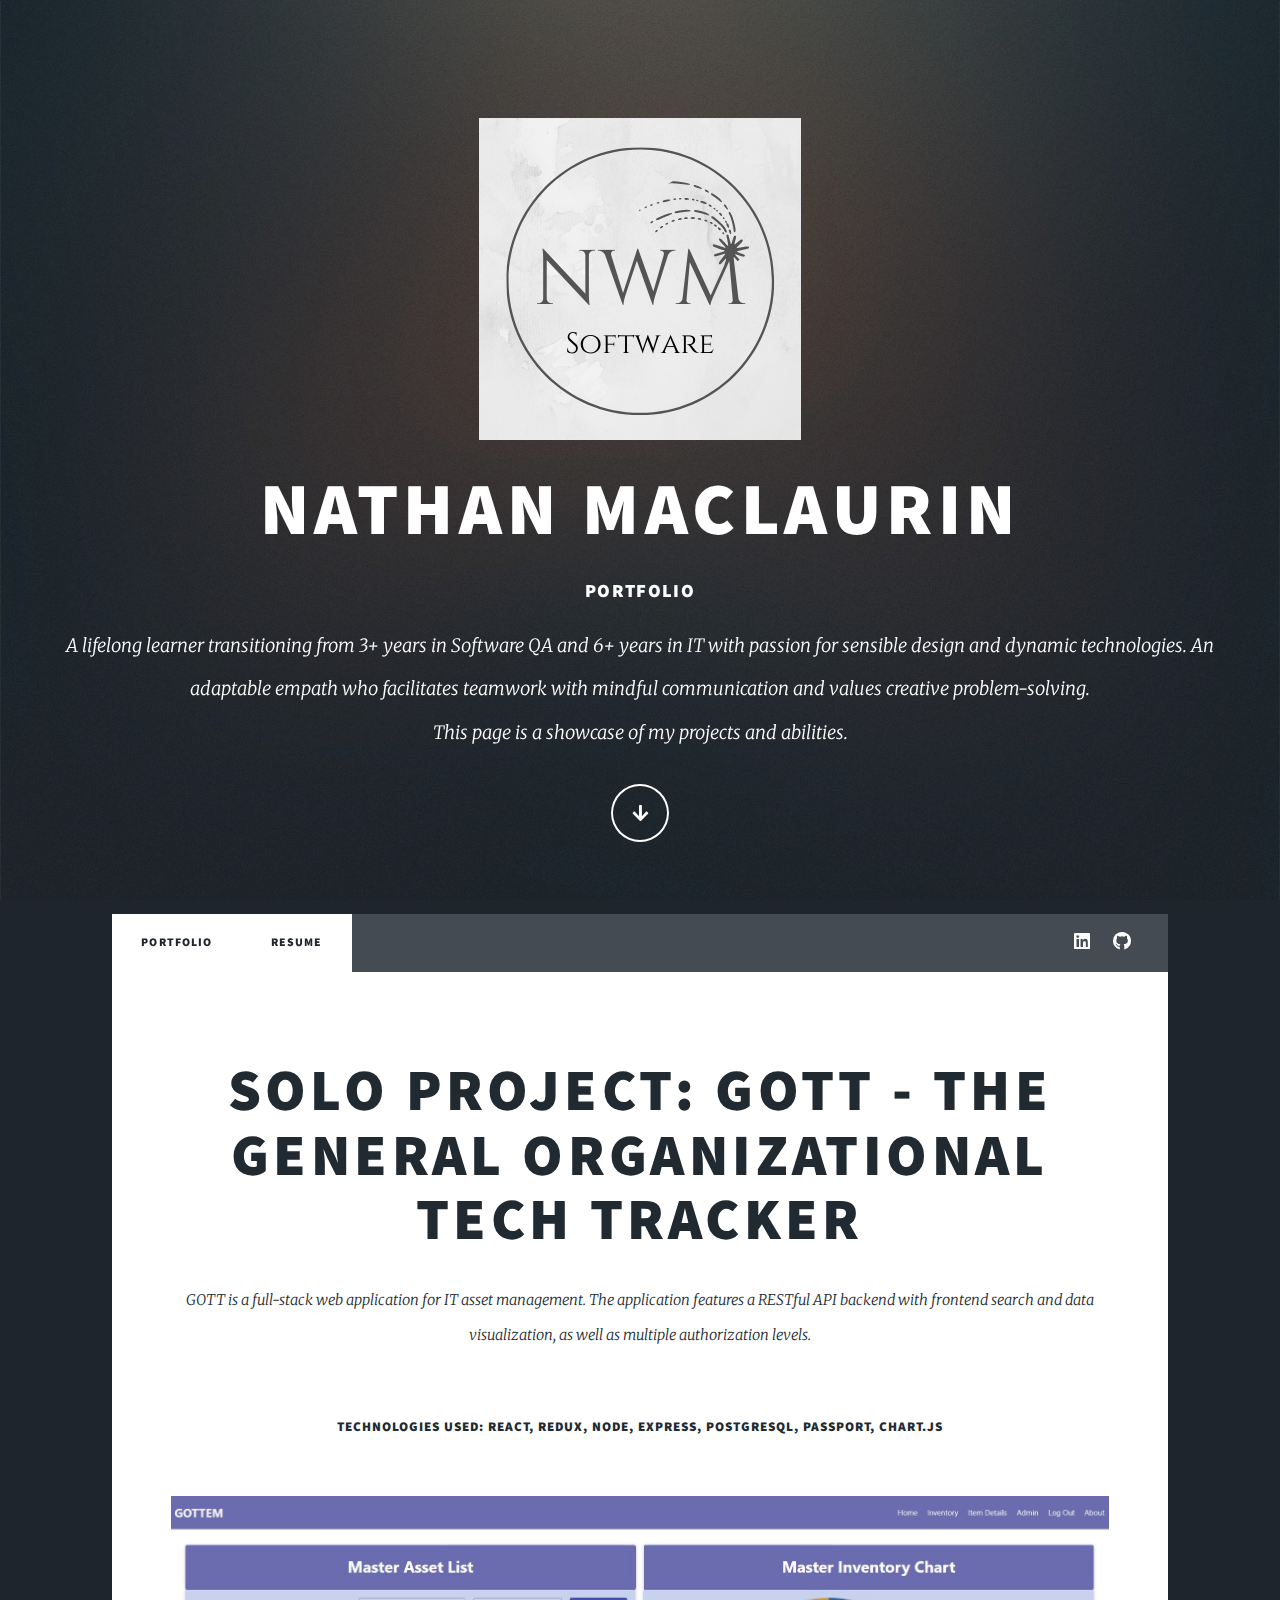
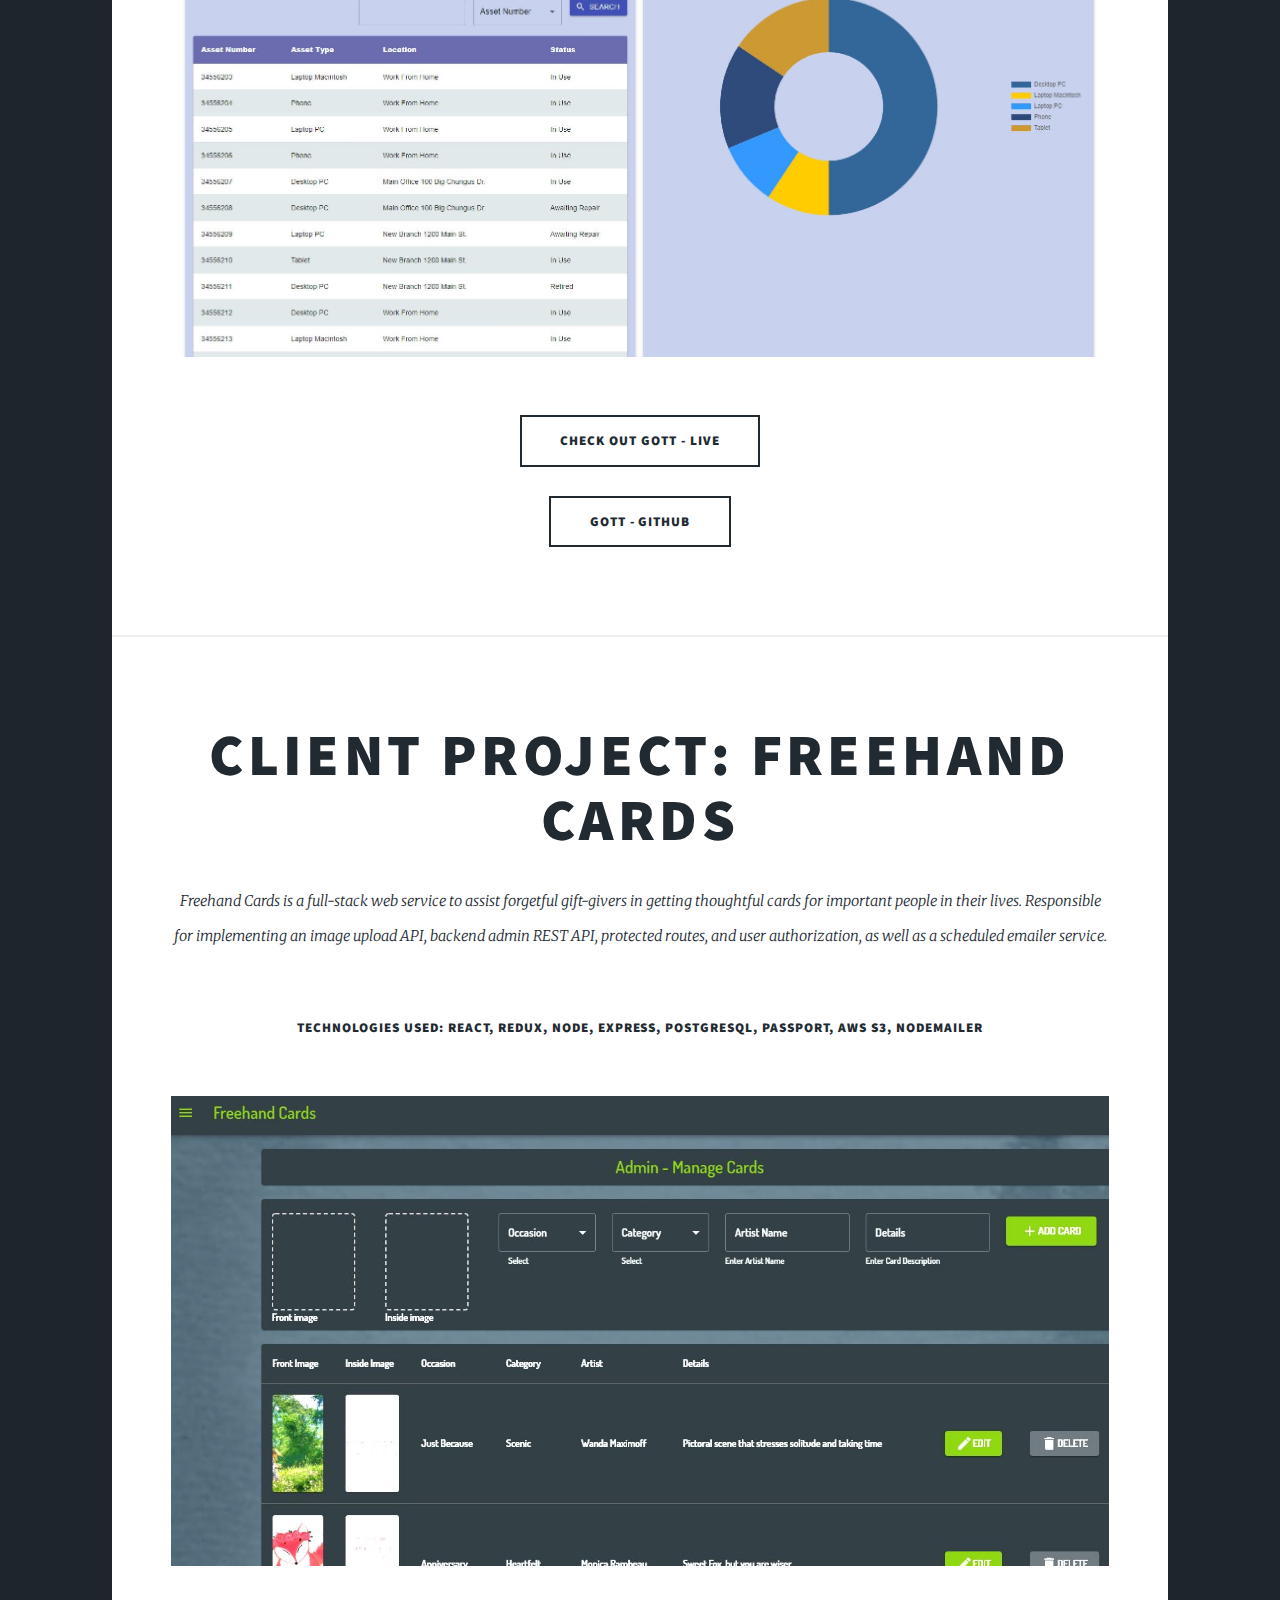
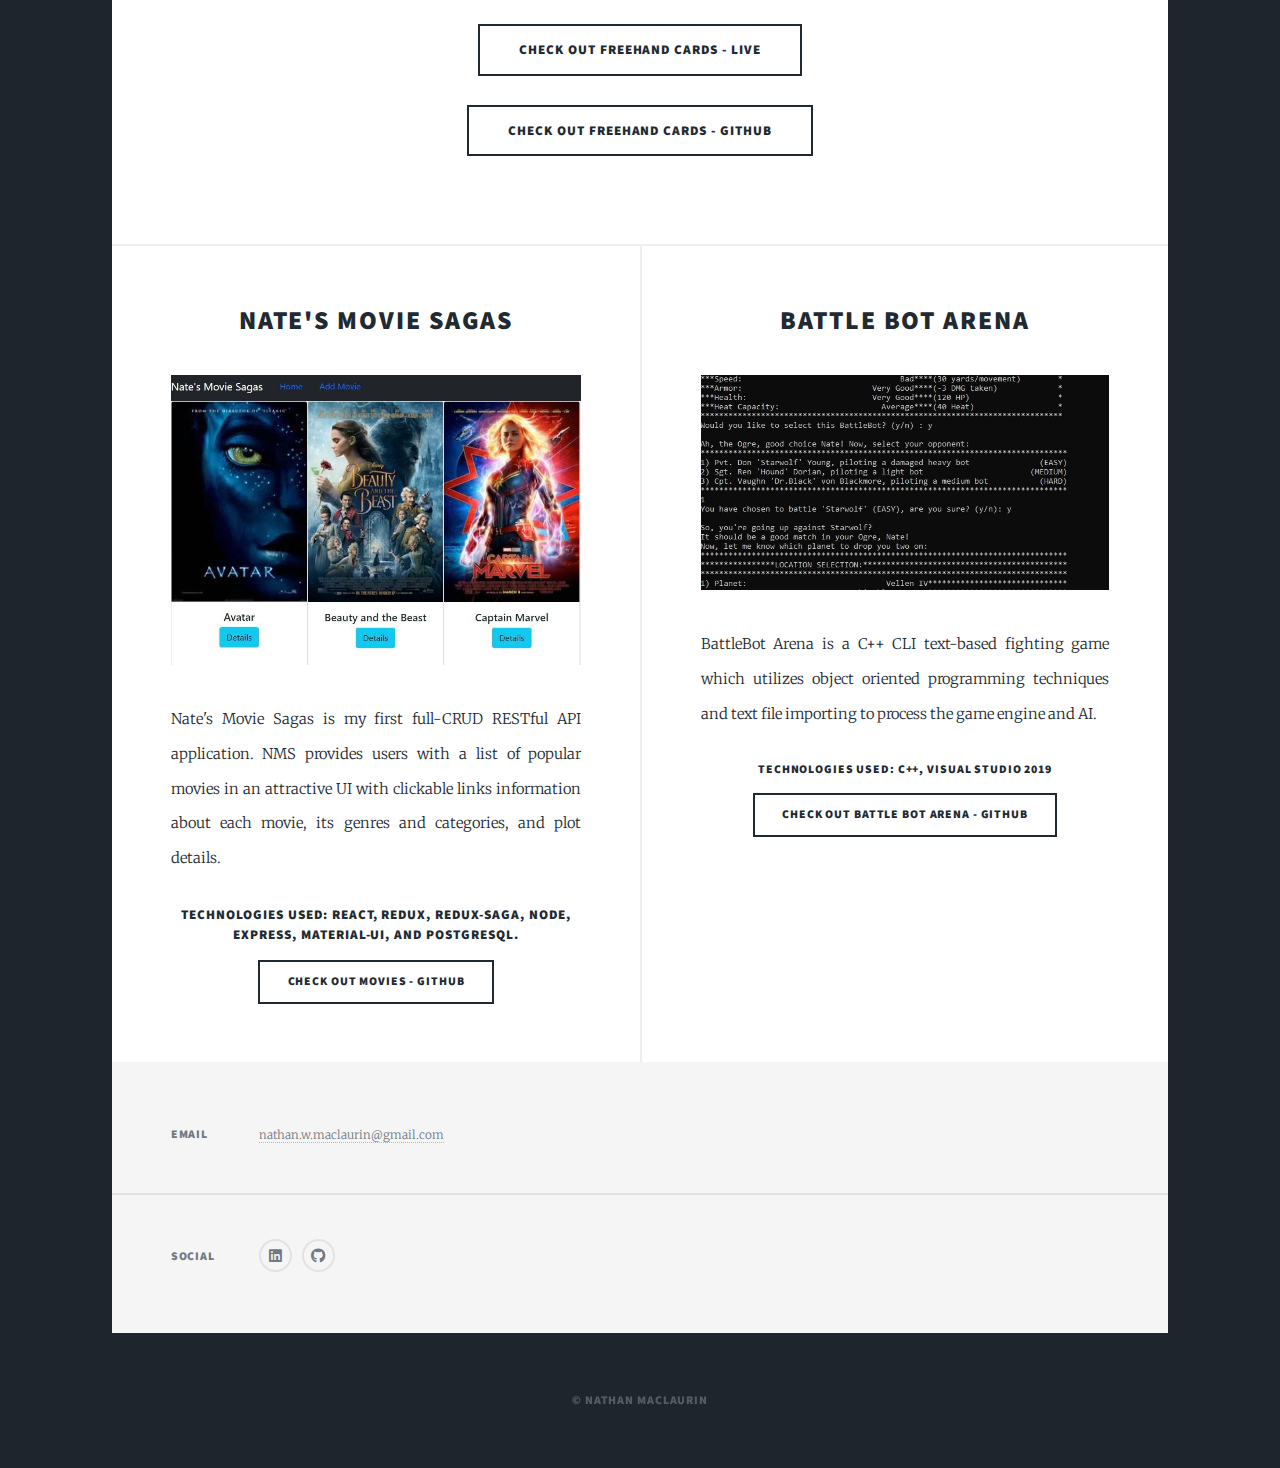
<file: index.html>
<!DOCTYPE HTML>
<html>
	<head>
		<title>Nathan MacLaurin - Portfolio</title>
		<meta charset="utf-8" />
		<meta name="viewport" content="width=device-width, initial-scale=1, user-scalable=no" />
		<link rel="stylesheet" href="assets/css/main.css" />
		<noscript><link rel="stylesheet" href="assets/css/noscript.css" /></noscript>
	</head>
	<body class="is-preload">

		<!-- Wrapper -->
			<div id="wrapper" class="fade-in">
				<!-- Intro -->
					<div id="intro">
						<a href="index.html" class="logo"></a><img src="images/nwm-logo.png" alt="" /></a>
						<br/>
						<h1>Nathan MacLaurin</h1>
						<h3>Portfolio</h3>
						<p>
							A lifelong learner transitioning from 3+ years in Software QA and 6+ years in IT with passion for sensible design and dynamic technologies.
							An adaptable empath who facilitates teamwork with mindful communication and values creative problem-solving.
							<br/>
							This page is a showcase of my projects and abilities.
						</p>
						<ul class="actions">
							<li><a href="#main" class="button icon solid solo fa-arrow-down scrolly">Continue</a></li>
						</ul>
					</div>

				<!-- Nav -->
					<nav id="nav">
						<ul class="links">
							<li class="active"><a href="index.html">Portfolio</a></li>
							<li class="active"><a href="resumePage.html">Resume</a></li>
						</ul>
						<ul class="icons">
							<li><a href="https://www.linkedin.com/in/nathan-333500205/" class="icon brands fa-linkedin" target="_blank"><span class="label">Linkedin</span></a></li><br/>
							<li><a href="https://github.com/NateMacLaurin/" class="icon brands fa-github" target="_blank"><span class="label">GitHub</span></a></li>
						</ul>
					</nav>

				<!-- Main -->
					<div id="main">

						<!-- Featured Project -->
							<article class="post featured">
								<header class="major">
									<h2><a href="https://gottem.herokuapp.com/">Solo Project: GOTT - The General Organizational Tech Tracker</a></h2>
									<p>
										GOTT is a full-stack web application for IT asset management. The application features a RESTful API backend with frontend search 
										and data visualization, as well as multiple authorization levels.
									</p>
									<br/>
									<h5>Technologies Used: React, Redux, Node, Express, PostgreSQL, Passport, Chart.js</h5>
								</header>
								<a href="https://gottem.herokuapp.com/" class="image main"><img src="images/pic01.jpg" alt="" /></a>
								<ul class="actions special">
									<li><a href="https://gottem.herokuapp.com/" class="button large" target="_blank">Check out GOTT - Live</a></li>
								</ul>
								<ul class="actions special">
									<li><a href="https://github.com/NateMacLaurin/GOTTEM" class="button large" target="_blank">GOTT - GitHub</a></li>
								</ul>
							</article>

							<article class="post featured">
								<header class="major">
									<h2><a href="https://gottem.herokuapp.com/">Client Project: Freehand Cards</a></h2>
									<p>
										Freehand Cards is a full-stack web service to assist forgetful gift-givers in getting thoughtful cards for important people in their lives.
										Responsible for implementing an image upload API, backend admin REST API, protected routes, and user authorization, as well as a scheduled emailer service.
									</p>
									<br/>
									<h5>Technologies Used: React, Redux, Node, Express, PostgreSQL, Passport, AWS S3, Nodemailer</h5>
								</header>
								<a href="https://github.com/Freehand-prime/freehand-prime" class="image main"><img src="images/freehand.jpg" alt="" /></a>
								<ul class="actions special">
									<li><a href="https://freehand-cards.herokuapp.com/" class="button large" target="_blank">Check out Freehand Cards - Live</a></li>
								</ul>
								<ul class="actions special">
									<li><a href="https://github.com/Freehand-prime/freehand-prime" class="button large" target="_blank">Check out Freehand Cards - Github</a></li>
								</ul>
							</article>
						<!-- Projects -->
							<section class="posts">
								<article>
									<header>
										<h2><a href="#">Nate's Movie Sagas</h2>
									</header>
									<a href="https://github.com/NateMacLaurin/movie-sagas-nate" class="image fit"><img src="images/pic02.jpg" alt="" /></a>
									<p>
										Nate's Movie Sagas is my first full-CRUD RESTful API application. NMS provides users with a list of popular movies in an attractive UI 
										with clickable links information about each movie, its genres and categories, and plot details.
									</p>
									<h5>Technologies Used: React, Redux, Redux-Saga, Node, Express, Material-UI, and PostgreSQL.</h5>
									<ul class="actions special">
										<li><a href="https://github.com/NateMacLaurin/movie-sagas-nate" class="button" target="_blank">Check Out Movies - Github</a></li>
									</ul>
								</article>
								<article>
									<header>
										<h2><a href="#">Battle Bot Arena</h2>
									</header>
									<a href="https://github.com/NateMacLaurin/BattleBot-Arena" class="image fit"><img src="images/pic03.jpg" alt="" /></a>
									<p>
										BattleBot Arena is a C++ CLI text-based fighting game which utilizes object oriented programming techniques and text file importing to process the game engine and AI.
									</p>
									<h6>
										Technologies Used: C++, Visual Studio 2019
									</h6>
									<ul class="actions special">
										<li><a href="https://github.com/NateMacLaurin/BattleBot-Arena" class="button" target="_blank">Check out Battle Bot Arena - Github</a></li>
									</ul>
								</article>
							</section>
					</div>

				<!-- Footer -->
					<footer id="footer">
						<section class="split contact">
							<section>
								<h3>Email</h3>
								<p><a href="mailto:nathan.w.maclaurin@gmail.com?subject=Portfolio Contact">nathan.w.maclaurin@gmail.com</a></p>
							</section>
							<section>
								<h3>Social</h3>
								<ul class="icons alt">
									<li><a href="https://www.linkedin.com/in/nathan-333500205/" class="icon brands fa-linkedin" target="_blank"><span class="label">Linkedin</span></a></li>
									<li><a href="https://github.com/NateMacLaurin/" class="icon brands fa-github" target="_blank"><span class="label">GitHub</span></a></li>
								</ul>
							</section>
						</section>
					</footer>

				<!-- Copyright -->
					<div id="copyright">
						<ul><li>&copy; Nathan MacLaurin</li></ul>
					</div>

			</div>

		<!-- Scripts -->
			<script src="assets/js/jquery.min.js"></script>
			<script src="assets/js/jquery.scrollex.min.js"></script>
			<script src="assets/js/jquery.scrolly.min.js"></script>
			<script src="assets/js/browser.min.js"></script>
			<script src="assets/js/breakpoints.min.js"></script>
			<script src="assets/js/util.js"></script>
			<script src="assets/js/main.js"></script>

	</body>
</html>
</file>
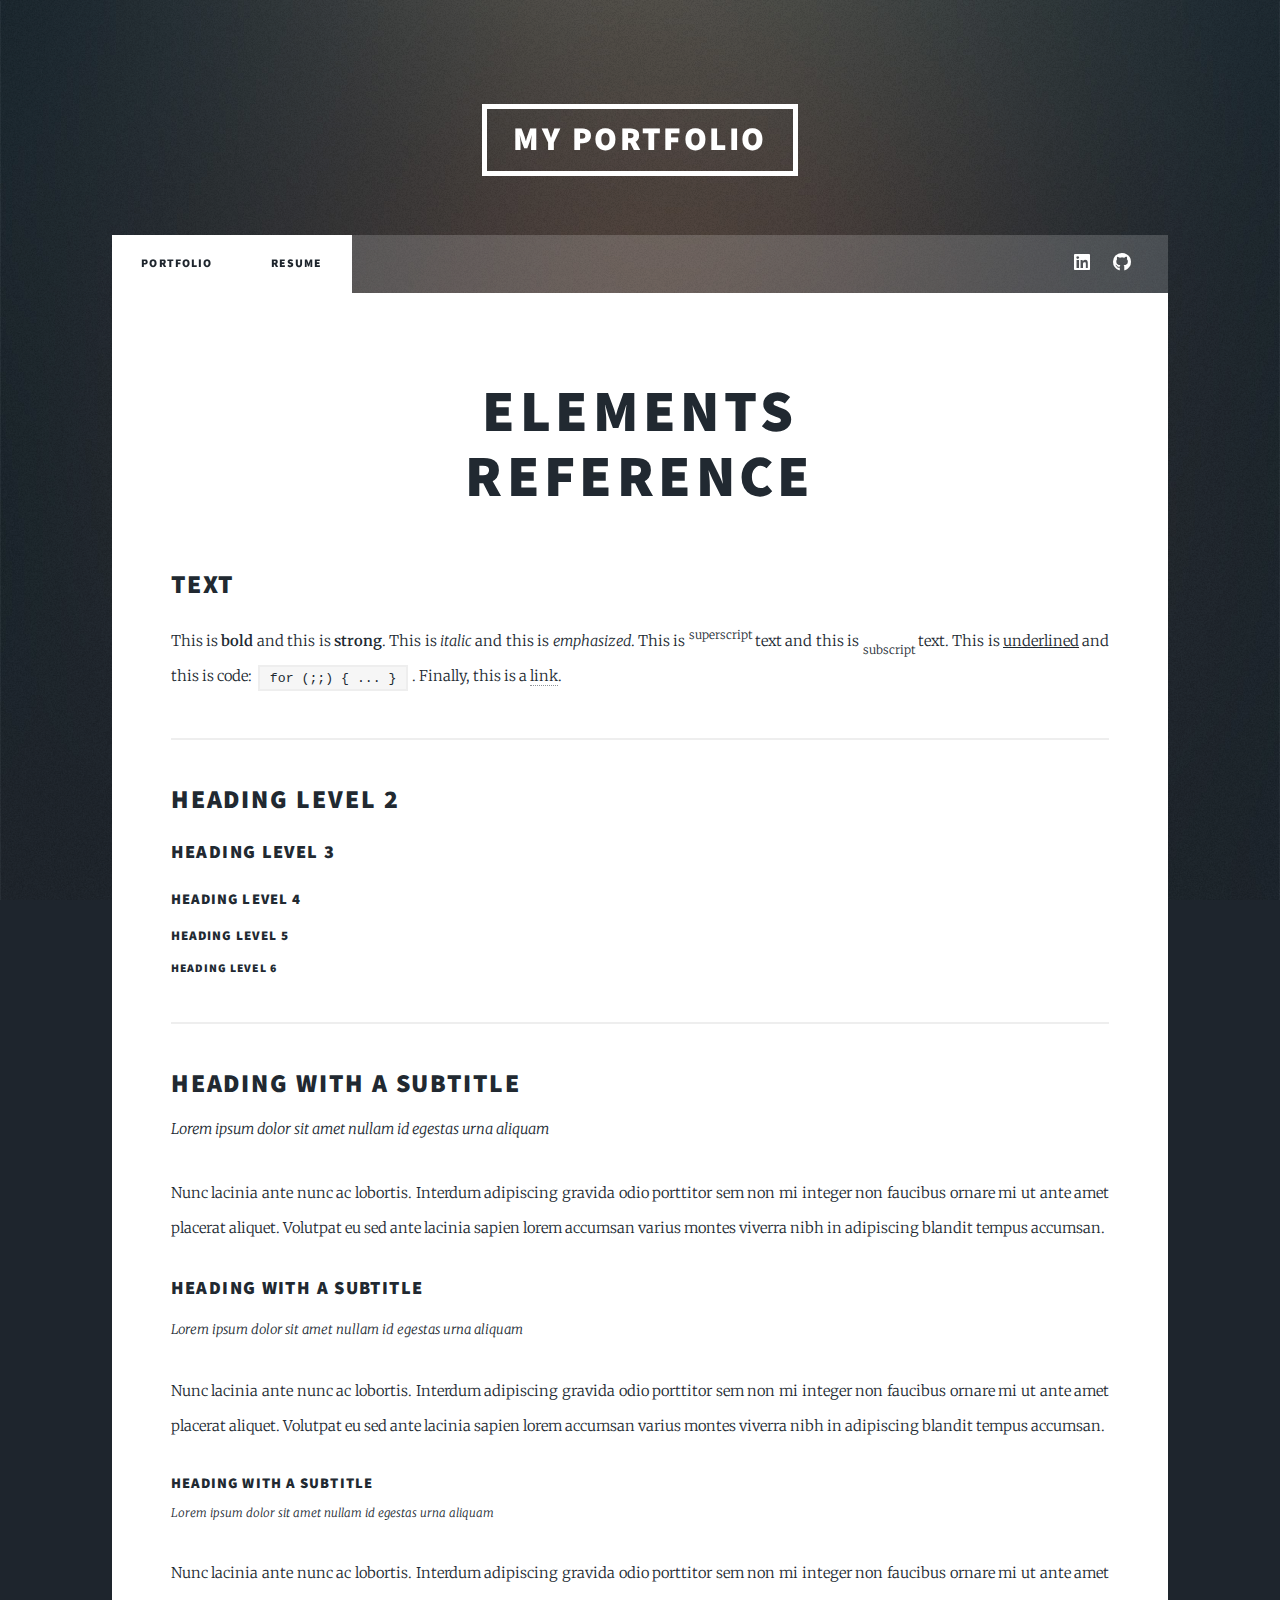
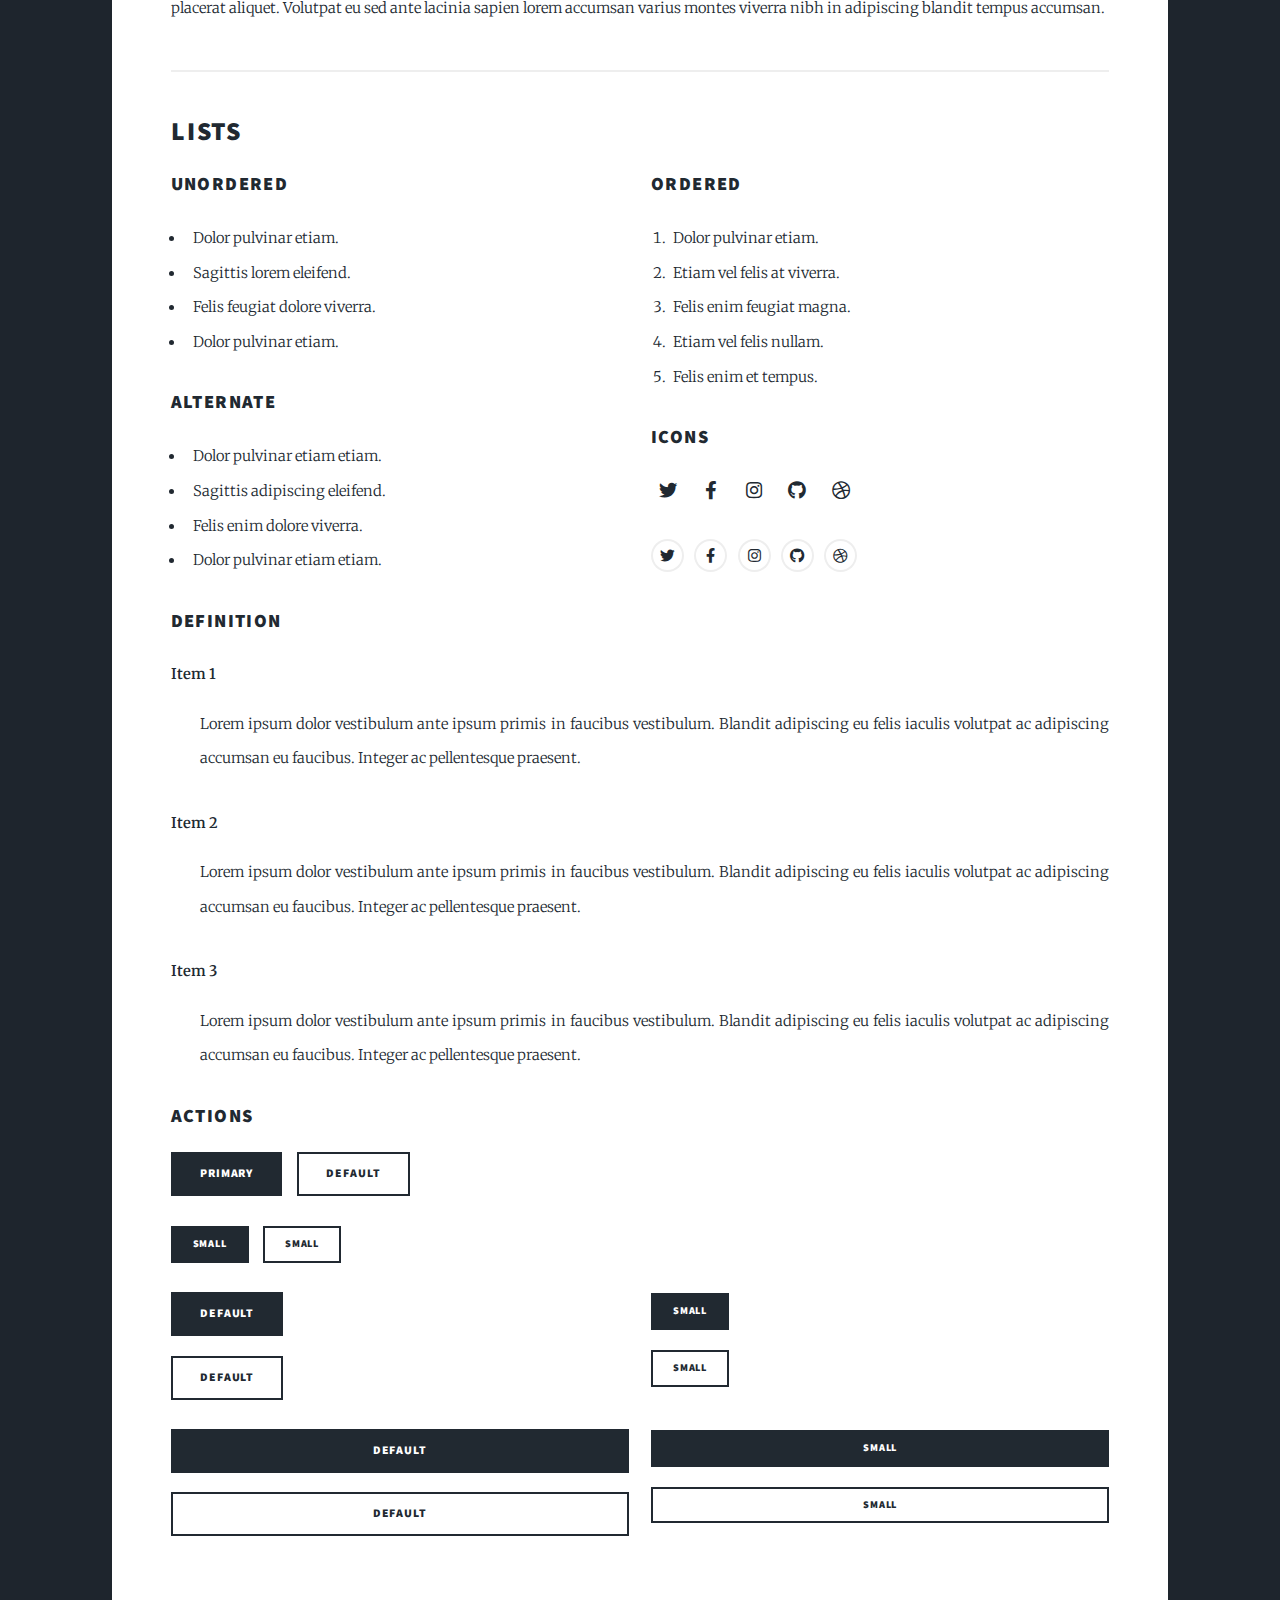
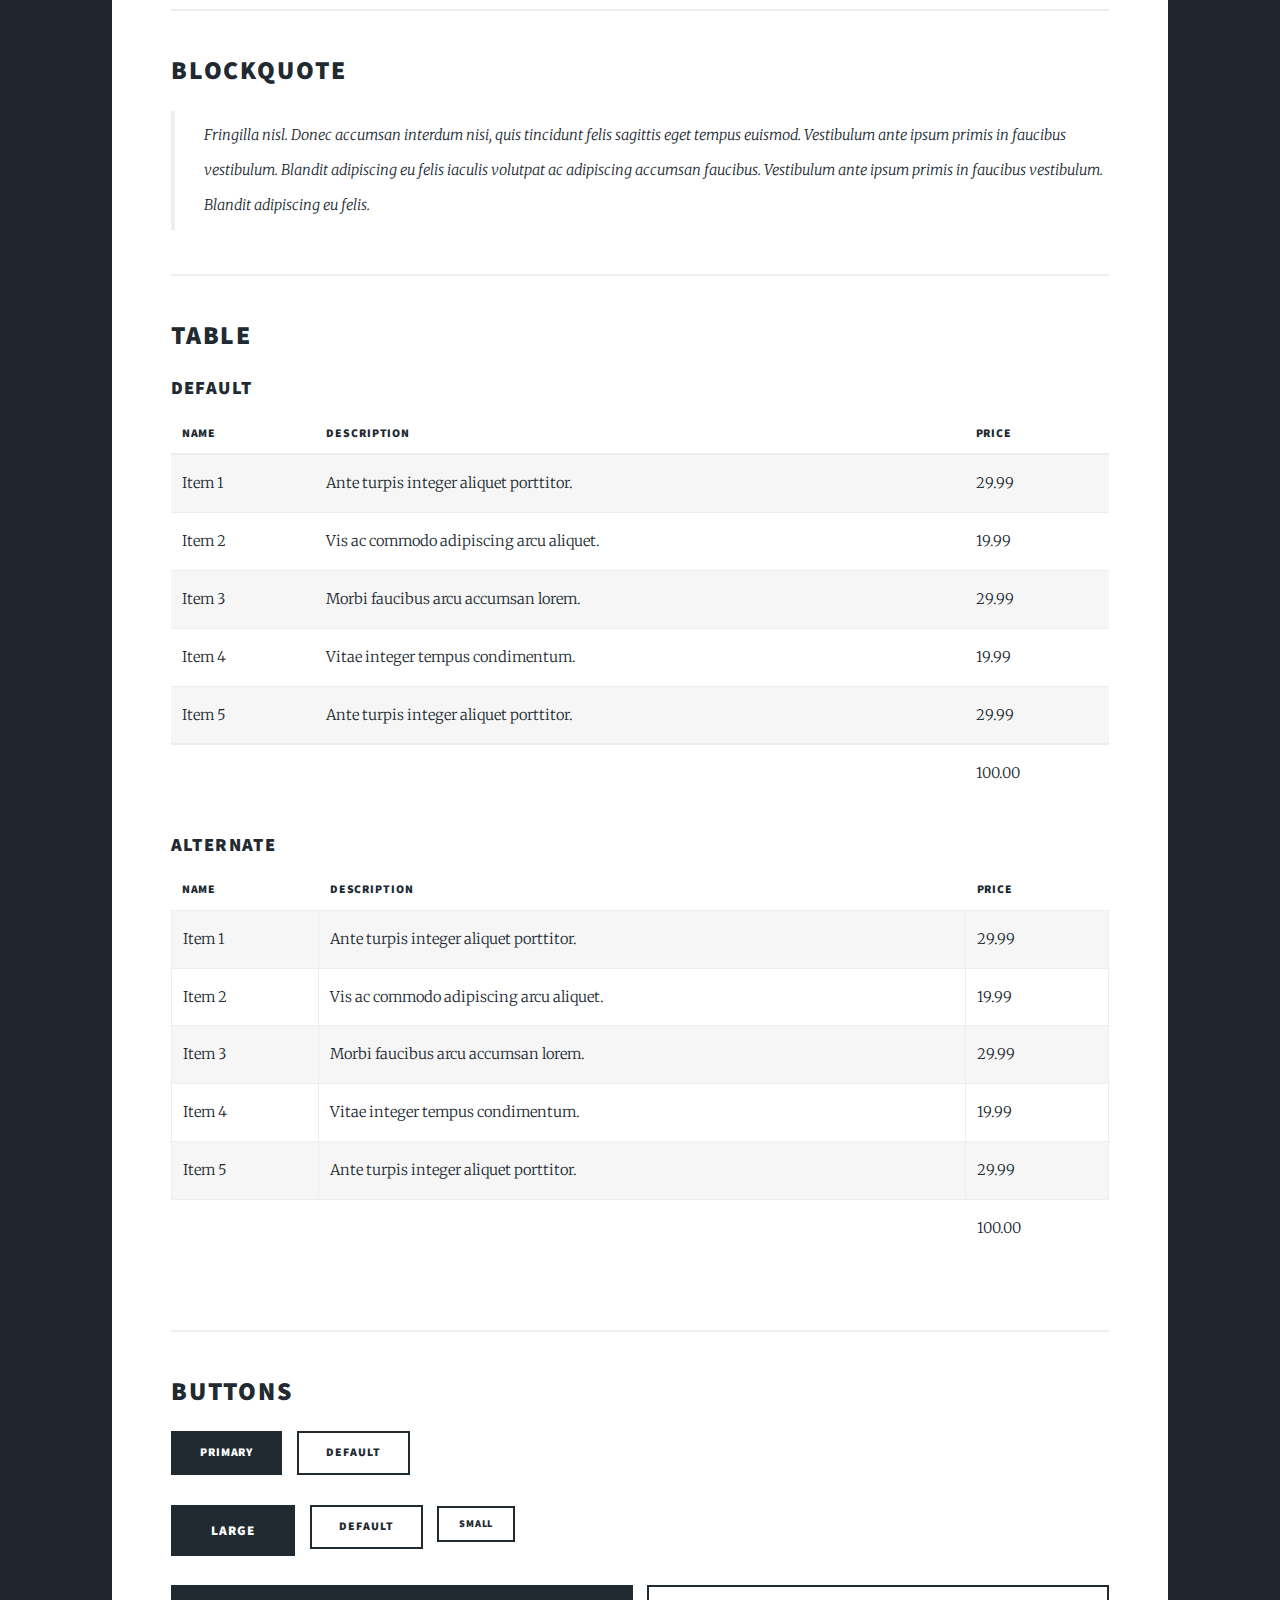
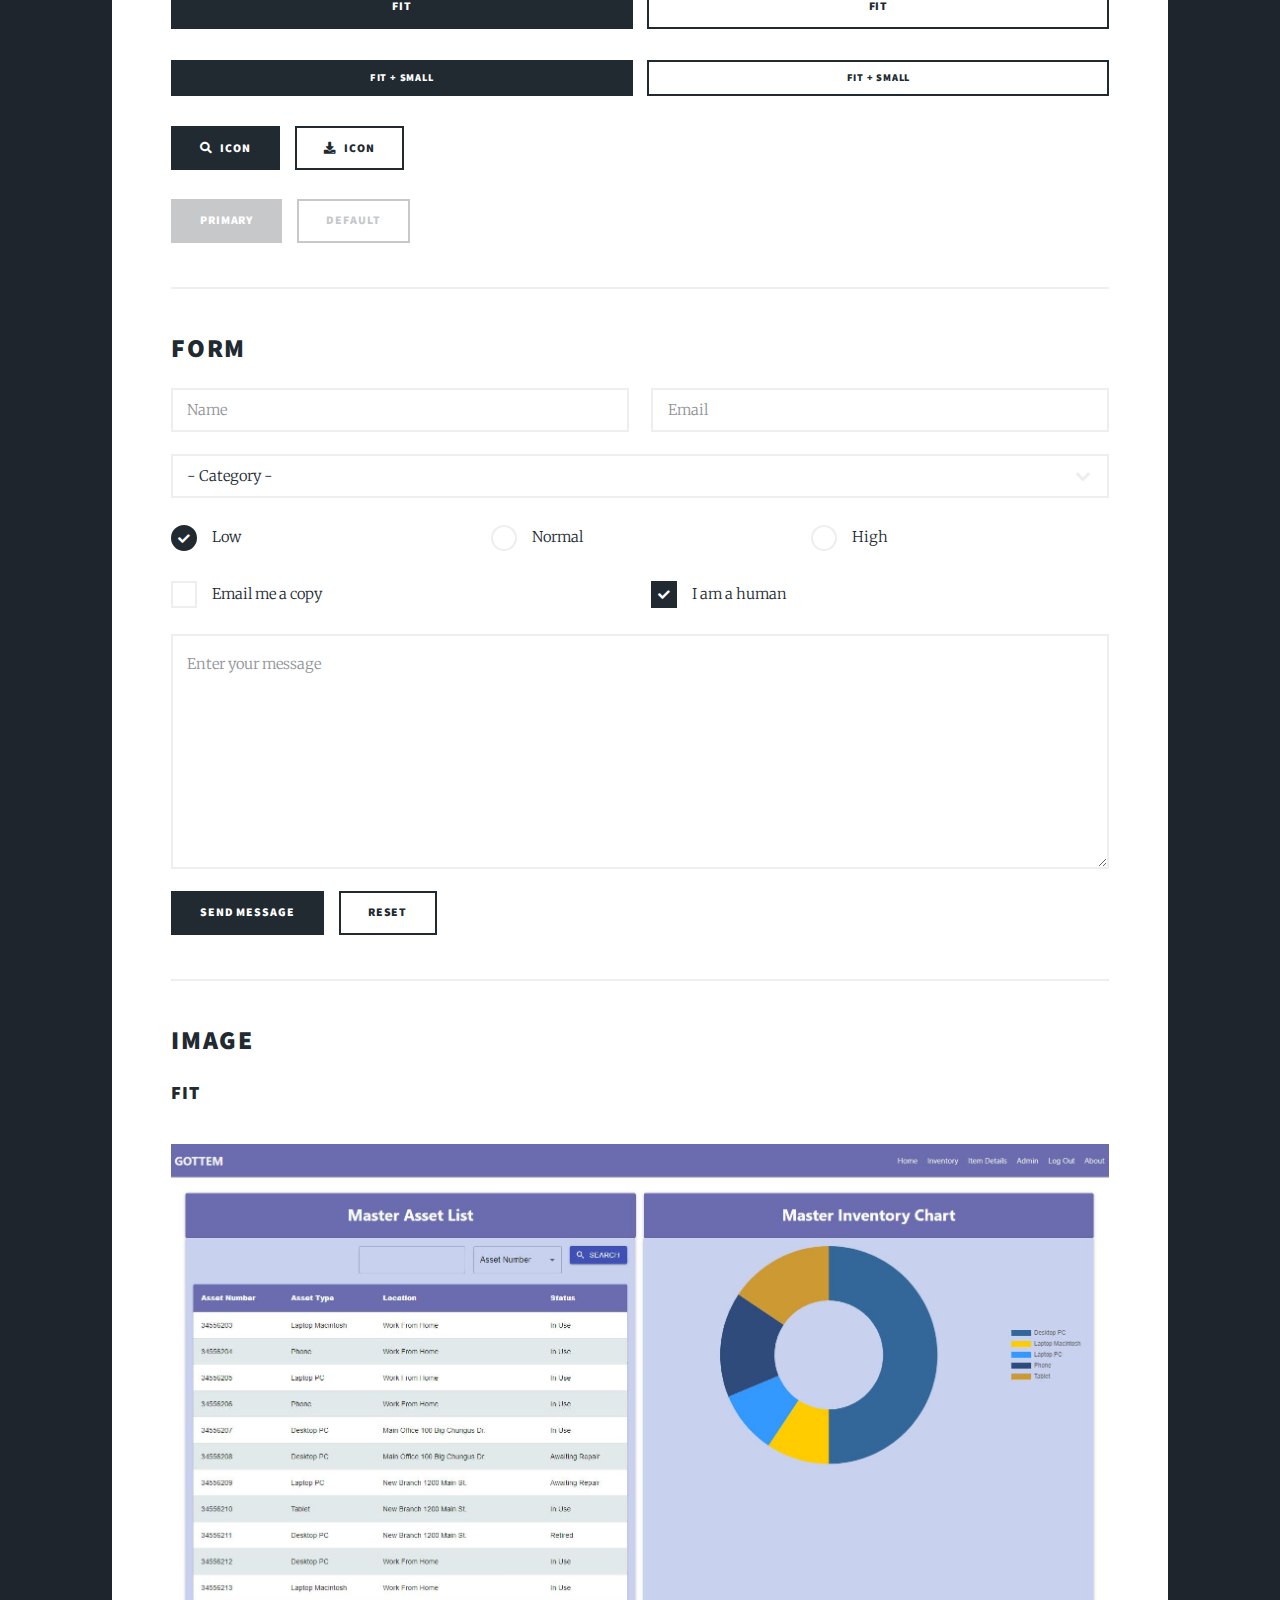
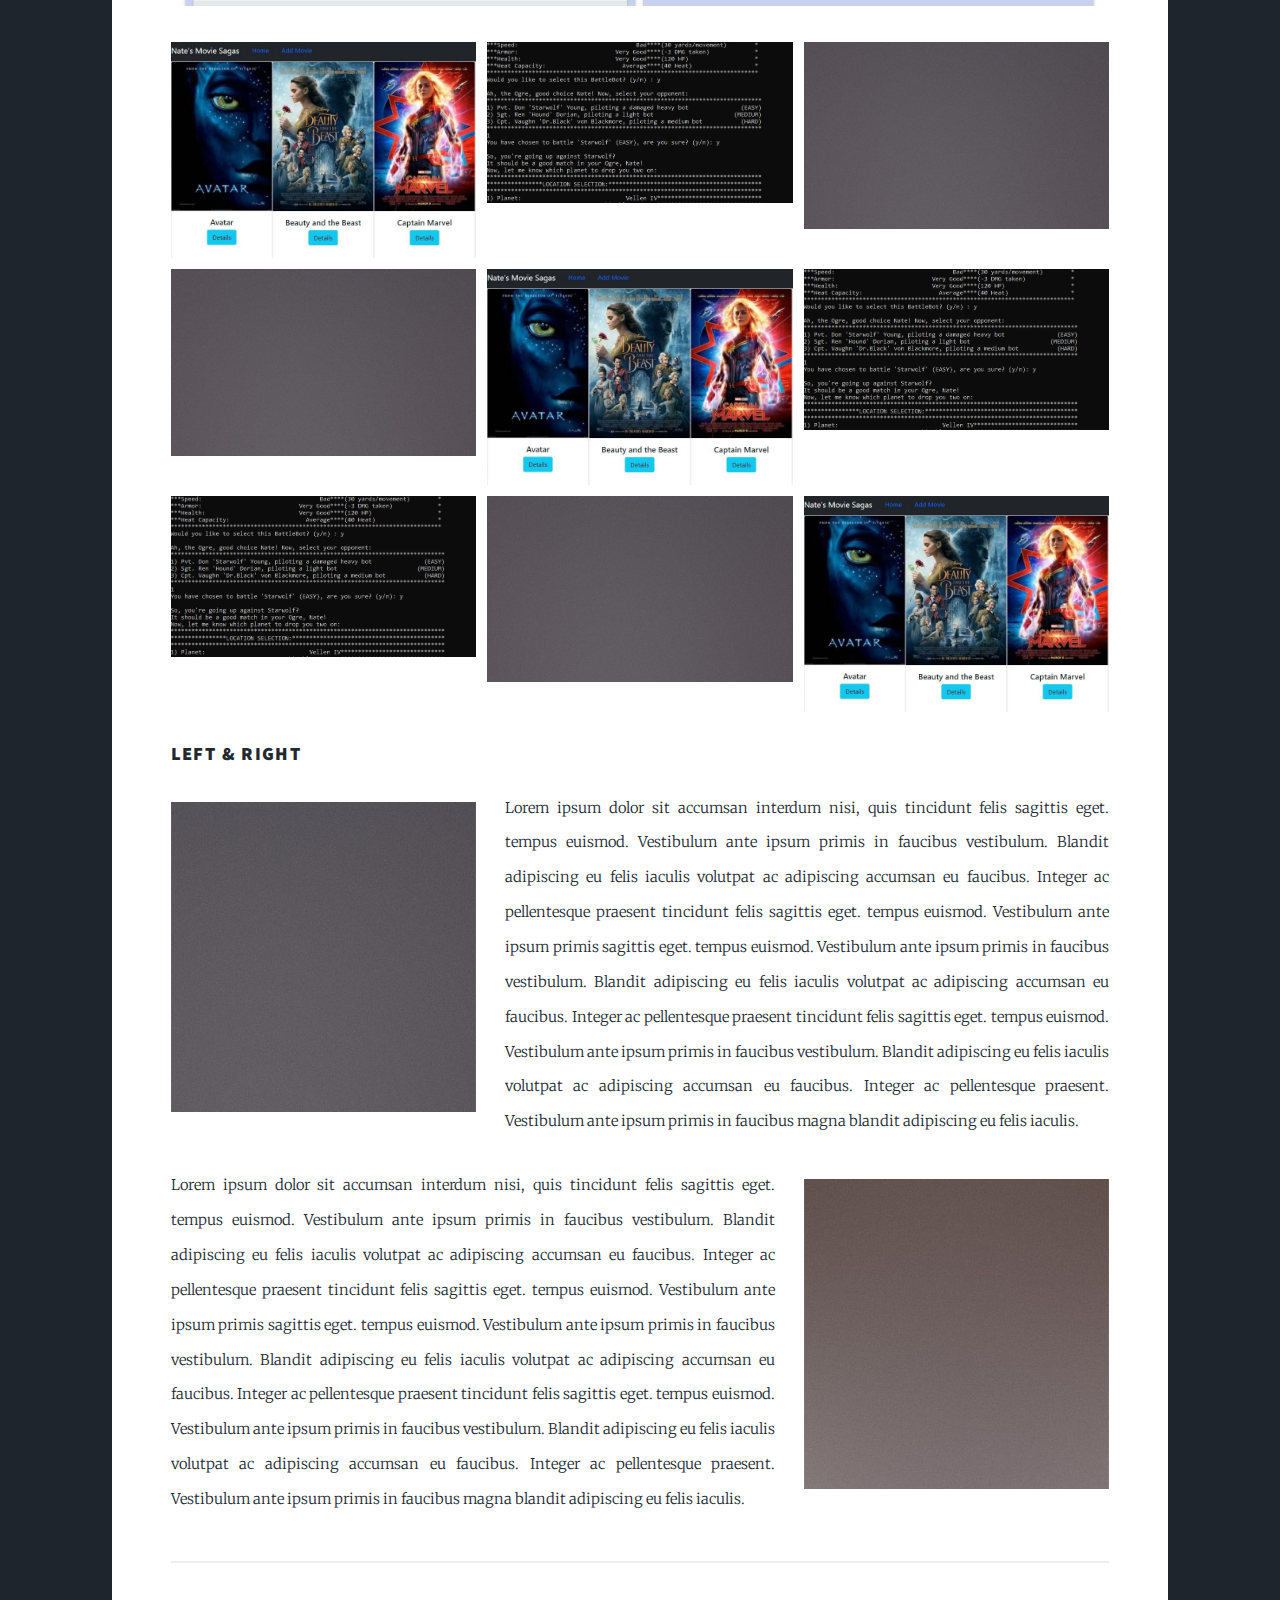
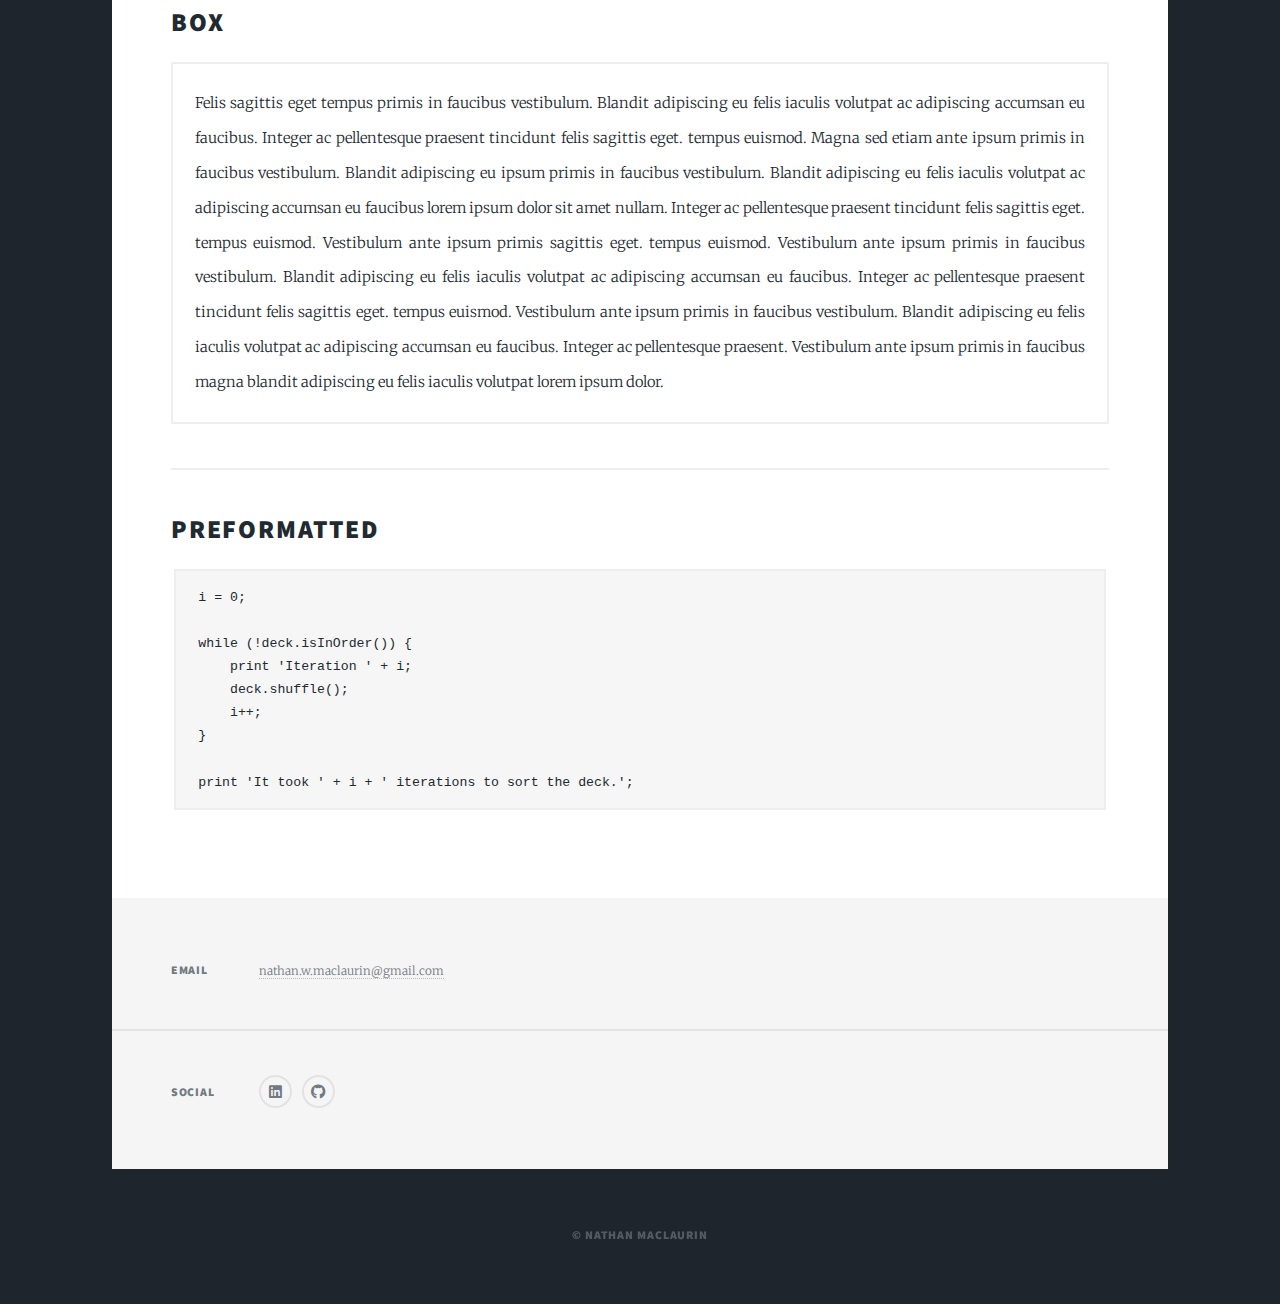
<file: elements.html>
<!DOCTYPE HTML>
<html>
	<head>
		<title>Elements Reference</title>
		<meta charset="utf-8" />
		<meta name="viewport" content="width=device-width, initial-scale=1, user-scalable=no" />
		<link rel="stylesheet" href="assets/css/main.css" />
		<noscript><link rel="stylesheet" href="assets/css/noscript.css" /></noscript>
	</head>
	<body class="is-preload">

		<!-- Wrapper -->
			<div id="wrapper">

				<!-- Header -->
				<header id="header">
					<a href="index.html" class="logo">My Portfolio</a>
				</header>

				<!-- Nav -->
				<nav id="nav">
					<ul class="links">
						<li class="active"><a href="index.html">Portfolio</a></li>
						<li class="active"><a href="resumePage.html">Resume</a></li>
					</ul>
					<ul class="icons">
						<li><a href="https://www.linkedin.com/in/nathan-333500205/" class="icon brands fa-linkedin"><span class="label">Linkedin</span></a></li>
						<li><a href="https://github.com/NateMacLaurin/" class="icon brands fa-github"><span class="label">GitHub</span></a></li>
					</ul>
				</nav>

				<!-- Main -->
					<div id="main">

						<!-- Post -->
							<section class="post">
								<header class="major">
									<h1>Elements<br />
									Reference</h1>
								</header>

								<!-- Text stuff -->
									<h2>Text</h2>
									<p>This is <b>bold</b> and this is <strong>strong</strong>. This is <i>italic</i> and this is <em>emphasized</em>.
									This is <sup>superscript</sup> text and this is <sub>subscript</sub> text.
									This is <u>underlined</u> and this is code: <code>for (;;) { ... }</code>.
									Finally, this is a <a href="#">link</a>.</p>
									<hr />
									<h2>Heading Level 2</h2>
									<h3>Heading Level 3</h3>
									<h4>Heading Level 4</h4>
									<h5>Heading Level 5</h5>
									<h6>Heading Level 6</h6>
									<hr />
									<header>
										<h2>Heading with a Subtitle</h2>
										<p>Lorem ipsum dolor sit amet nullam id egestas urna aliquam</p>
									</header>
									<p>Nunc lacinia ante nunc ac lobortis. Interdum adipiscing gravida odio porttitor sem non mi integer non faucibus ornare mi ut ante amet placerat aliquet. Volutpat eu sed ante lacinia sapien lorem accumsan varius montes viverra nibh in adipiscing blandit tempus accumsan.</p>
									<header>
										<h3>Heading with a Subtitle</h3>
										<p>Lorem ipsum dolor sit amet nullam id egestas urna aliquam</p>
									</header>
									<p>Nunc lacinia ante nunc ac lobortis. Interdum adipiscing gravida odio porttitor sem non mi integer non faucibus ornare mi ut ante amet placerat aliquet. Volutpat eu sed ante lacinia sapien lorem accumsan varius montes viverra nibh in adipiscing blandit tempus accumsan.</p>
									<header>
										<h4>Heading with a Subtitle</h4>
										<p>Lorem ipsum dolor sit amet nullam id egestas urna aliquam</p>
									</header>
									<p>Nunc lacinia ante nunc ac lobortis. Interdum adipiscing gravida odio porttitor sem non mi integer non faucibus ornare mi ut ante amet placerat aliquet. Volutpat eu sed ante lacinia sapien lorem accumsan varius montes viverra nibh in adipiscing blandit tempus accumsan.</p>

									<hr />

								<!-- Lists -->
									<h2>Lists</h2>
									<div class="row">
										<div class="col-6 col-12-small">

											<h3>Unordered</h3>
											<ul>
												<li>Dolor pulvinar etiam.</li>
												<li>Sagittis lorem eleifend.</li>
												<li>Felis feugiat dolore viverra.</li>
												<li>Dolor pulvinar etiam.</li>
											</ul>

											<h3>Alternate</h3>
											<ul class="alt">
												<li>Dolor pulvinar etiam etiam.</li>
												<li>Sagittis adipiscing eleifend.</li>
												<li>Felis enim dolore viverra.</li>
												<li>Dolor pulvinar etiam etiam.</li>
											</ul>

										</div>
										<div class="col-6 col-12-small">

											<h3>Ordered</h3>
											<ol>
												<li>Dolor pulvinar etiam.</li>
												<li>Etiam vel felis at viverra.</li>
												<li>Felis enim feugiat magna.</li>
												<li>Etiam vel felis nullam.</li>
												<li>Felis enim et tempus.</li>
											</ol>

											<h3>Icons</h3>
											<ul class="icons">
												<li><a href="#" class="icon brands fa-twitter"><span class="label">Twitter</span></a></li>
												<li><a href="#" class="icon brands fa-facebook-f"><span class="label">Facebook</span></a></li>
												<li><a href="#" class="icon brands fa-instagram"><span class="label">Instagram</span></a></li>
												<li><a href="#" class="icon brands fa-github"><span class="label">Github</span></a></li>
												<li><a href="#" class="icon brands fa-dribbble"><span class="label">Dribbble</span></a></li>
											</ul>
											<ul class="icons alt">
												<li><a href="#" class="icon brands alt fa-twitter"><span class="label">Twitter</span></a></li>
												<li><a href="#" class="icon brands alt fa-facebook-f"><span class="label">Facebook</span></a></li>
												<li><a href="#" class="icon brands alt fa-instagram"><span class="label">Instagram</span></a></li>
												<li><a href="#" class="icon brands alt fa-github"><span class="label">Github</span></a></li>
												<li><a href="#" class="icon brands alt fa-dribbble"><span class="label">Dribbble</span></a></li>
											</ul>

										</div>
									</div>
									<h3>Definition</h3>
									<dl>
										<dt>Item 1</dt>
										<dd>
											<p>Lorem ipsum dolor vestibulum ante ipsum primis in faucibus vestibulum. Blandit adipiscing eu felis iaculis volutpat ac adipiscing accumsan eu faucibus. Integer ac pellentesque praesent.</p>
										</dd>
										<dt>Item 2</dt>
										<dd>
											<p>Lorem ipsum dolor vestibulum ante ipsum primis in faucibus vestibulum. Blandit adipiscing eu felis iaculis volutpat ac adipiscing accumsan eu faucibus. Integer ac pellentesque praesent.</p>
										</dd>
										<dt>Item 3</dt>
										<dd>
											<p>Lorem ipsum dolor vestibulum ante ipsum primis in faucibus vestibulum. Blandit adipiscing eu felis iaculis volutpat ac adipiscing accumsan eu faucibus. Integer ac pellentesque praesent.</p>
										</dd>
									</dl>

									<h3>Actions</h3>
									<ul class="actions">
										<li><a href="#" class="button primary">Primary</a></li>
										<li><a href="#" class="button">Default</a></li>
									</ul>
									<ul class="actions small">
										<li><a href="#" class="button primary small">Small</a></li>
										<li><a href="#" class="button small">Small</a></li>
									</ul>
									<div class="row">
										<div class="col-6 col-12-small">
											<ul class="actions stacked">
												<li><a href="#" class="button primary">Default</a></li>
												<li><a href="#" class="button">Default</a></li>
											</ul>
										</div>
										<div class="col-6 col-12-small">
											<ul class="actions stacked">
												<li><a href="#" class="button primary small">Small</a></li>
												<li><a href="#" class="button small">Small</a></li>
											</ul>
										</div>
									</div>
									<div class="row">
										<div class="col-6 col-12-small">
											<ul class="actions stacked">
												<li><a href="#" class="button primary fit">Default</a></li>
												<li><a href="#" class="button fit">Default</a></li>
											</ul>
										</div>
										<div class="col-6 col-12-small">
											<ul class="actions stacked">
												<li><a href="#" class="button primary small fit">Small</a></li>
												<li><a href="#" class="button small fit">Small</a></li>
											</ul>
										</div>
									</div>

									<hr />

								<!-- Blockquote -->
									<h2>Blockquote</h2>
									<blockquote>Fringilla nisl. Donec accumsan interdum nisi, quis tincidunt felis sagittis eget tempus euismod. Vestibulum ante ipsum primis in faucibus vestibulum. Blandit adipiscing eu felis iaculis volutpat ac adipiscing accumsan faucibus. Vestibulum ante ipsum primis in faucibus vestibulum. Blandit adipiscing eu felis.</blockquote>

									<hr />

								<!-- Table -->
									<h2>Table</h2>

									<h3>Default</h3>
									<div class="table-wrapper">
										<table>
											<thead>
												<tr>
													<th>Name</th>
													<th>Description</th>
													<th>Price</th>
												</tr>
											</thead>
											<tbody>
												<tr>
													<td>Item 1</td>
													<td>Ante turpis integer aliquet porttitor.</td>
													<td>29.99</td>
												</tr>
												<tr>
													<td>Item 2</td>
													<td>Vis ac commodo adipiscing arcu aliquet.</td>
													<td>19.99</td>
												</tr>
												<tr>
													<td>Item 3</td>
													<td> Morbi faucibus arcu accumsan lorem.</td>
													<td>29.99</td>
												</tr>
												<tr>
													<td>Item 4</td>
													<td>Vitae integer tempus condimentum.</td>
													<td>19.99</td>
												</tr>
												<tr>
													<td>Item 5</td>
													<td>Ante turpis integer aliquet porttitor.</td>
													<td>29.99</td>
												</tr>
											</tbody>
											<tfoot>
												<tr>
													<td colspan="2"></td>
													<td>100.00</td>
												</tr>
											</tfoot>
										</table>
									</div>

									<h3>Alternate</h3>
									<div class="table-wrapper">
										<table class="alt">
											<thead>
												<tr>
													<th>Name</th>
													<th>Description</th>
													<th>Price</th>
												</tr>
											</thead>
											<tbody>
												<tr>
													<td>Item 1</td>
													<td>Ante turpis integer aliquet porttitor.</td>
													<td>29.99</td>
												</tr>
												<tr>
													<td>Item 2</td>
													<td>Vis ac commodo adipiscing arcu aliquet.</td>
													<td>19.99</td>
												</tr>
												<tr>
													<td>Item 3</td>
													<td> Morbi faucibus arcu accumsan lorem.</td>
													<td>29.99</td>
												</tr>
												<tr>
													<td>Item 4</td>
													<td>Vitae integer tempus condimentum.</td>
													<td>19.99</td>
												</tr>
												<tr>
													<td>Item 5</td>
													<td>Ante turpis integer aliquet porttitor.</td>
													<td>29.99</td>
												</tr>
											</tbody>
											<tfoot>
												<tr>
													<td colspan="2"></td>
													<td>100.00</td>
												</tr>
											</tfoot>
										</table>
									</div>

									<hr />

								<!-- Buttons -->
									<h2>Buttons</h2>
									<ul class="actions">
										<li><a href="#" class="button primary">Primary</a></li>
										<li><a href="#" class="button">Default</a></li>
									</ul>
									<ul class="actions">
										<li><a href="#" class="button primary large">Large</a></li>
										<li><a href="#" class="button">Default</a></li>
										<li><a href="#" class="button small">Small</a></li>
									</ul>
									<ul class="actions fit">
										<li><a href="#" class="button primary fit">Fit</a></li>
										<li><a href="#" class="button fit">Fit</a></li>
									</ul>
									<ul class="actions fit small">
										<li><a href="#" class="button primary fit small">Fit + Small</a></li>
										<li><a href="#" class="button fit small">Fit + Small</a></li>
									</ul>
									<ul class="actions">
										<li><a href="#" class="button primary icon solid fa-search">Icon</a></li>
										<li><a href="#" class="button icon solid fa-download">Icon</a></li>
									</ul>
									<ul class="actions">
										<li><span class="button primary disabled">Primary</span></li>
										<li><span class="button disabled">Default</span></li>
									</ul>

									<hr />

								<!-- Form -->
									<h2>Form</h2>

									<form method="post" action="#">
										<div class="row gtr-uniform">
											<div class="col-6 col-12-xsmall">
												<input type="text" name="demo-name" id="demo-name" value="" placeholder="Name" />
											</div>
											<div class="col-6 col-12-xsmall">
												<input type="email" name="demo-email" id="demo-email" value="" placeholder="Email" />
											</div>
											<!-- Break -->
											<div class="col-12">
												<select name="demo-category" id="demo-category">
													<option value="">- Category -</option>
													<option value="1">Manufacturing</option>
													<option value="1">Shipping</option>
													<option value="1">Administration</option>
													<option value="1">Human Resources</option>
												</select>
											</div>
											<!-- Break -->
											<div class="col-4 col-12-small">
												<input type="radio" id="demo-priority-low" name="demo-priority" checked>
												<label for="demo-priority-low">Low</label>
											</div>
											<div class="col-4 col-12-small">
												<input type="radio" id="demo-priority-normal" name="demo-priority">
												<label for="demo-priority-normal">Normal</label>
											</div>
											<div class="col-4 col-12-small">
												<input type="radio" id="demo-priority-high" name="demo-priority">
												<label for="demo-priority-high">High</label>
											</div>
											<!-- Break -->
											<div class="col-6 col-12-small">
												<input type="checkbox" id="demo-copy" name="demo-copy">
												<label for="demo-copy">Email me a copy</label>
											</div>
											<div class="col-6 col-12-small">
												<input type="checkbox" id="demo-human" name="demo-human" checked>
												<label for="demo-human">I am a human</label>
											</div>
											<!-- Break -->
											<div class="col-12">
												<textarea name="demo-message" id="demo-message" placeholder="Enter your message" rows="6"></textarea>
											</div>
											<!-- Break -->
											<div class="col-12">
												<ul class="actions">
													<li><input type="submit" value="Send Message" class="primary" /></li>
													<li><input type="reset" value="Reset" /></li>
												</ul>
											</div>
										</div>
									</form>

									<hr />

								<!-- Image -->
									<h2>Image</h2>

									<h3>Fit</h3>
									<span class="image fit"><img src="images/pic01.jpg" alt="" /></span>
									<div class="box alt">
										<div class="row gtr-50 gtr-uniform">
											<div class="col-4"><span class="image fit"><img src="images/pic02.jpg" alt="" /></span></div>
											<div class="col-4"><span class="image fit"><img src="images/pic03.jpg" alt="" /></span></div>
											<div class="col-4"><span class="image fit"><img src="images/pic04.jpg" alt="" /></span></div>
											<!-- Break -->
											<div class="col-4"><span class="image fit"><img src="images/pic04.jpg" alt="" /></span></div>
											<div class="col-4"><span class="image fit"><img src="images/pic02.jpg" alt="" /></span></div>
											<div class="col-4"><span class="image fit"><img src="images/pic03.jpg" alt="" /></span></div>
											<!-- Break -->
											<div class="col-4"><span class="image fit"><img src="images/pic03.jpg" alt="" /></span></div>
											<div class="col-4"><span class="image fit"><img src="images/pic04.jpg" alt="" /></span></div>
											<div class="col-4"><span class="image fit"><img src="images/pic02.jpg" alt="" /></span></div>
										</div>
									</div>

									<h3>Left &amp; Right</h3>
									<p><span class="image left"><img src="images/pic08.jpg" alt="" /></span>Lorem ipsum dolor sit accumsan interdum nisi, quis tincidunt felis sagittis eget. tempus euismod. Vestibulum ante ipsum primis in faucibus vestibulum. Blandit adipiscing eu felis iaculis volutpat ac adipiscing accumsan eu faucibus. Integer ac pellentesque praesent tincidunt felis sagittis eget. tempus euismod. Vestibulum ante ipsum primis sagittis eget. tempus euismod. Vestibulum ante ipsum primis in faucibus vestibulum. Blandit adipiscing eu felis iaculis volutpat ac adipiscing accumsan eu faucibus. Integer ac pellentesque praesent tincidunt felis sagittis eget. tempus euismod. Vestibulum ante ipsum primis in faucibus vestibulum. Blandit adipiscing eu felis iaculis volutpat ac adipiscing accumsan eu faucibus. Integer ac pellentesque praesent. Vestibulum ante ipsum primis in faucibus magna blandit adipiscing eu felis iaculis.</p>
									<p><span class="image right"><img src="images/pic09.jpg" alt="" /></span>Lorem ipsum dolor sit accumsan interdum nisi, quis tincidunt felis sagittis eget. tempus euismod. Vestibulum ante ipsum primis in faucibus vestibulum. Blandit adipiscing eu felis iaculis volutpat ac adipiscing accumsan eu faucibus. Integer ac pellentesque praesent tincidunt felis sagittis eget. tempus euismod. Vestibulum ante ipsum primis sagittis eget. tempus euismod. Vestibulum ante ipsum primis in faucibus vestibulum. Blandit adipiscing eu felis iaculis volutpat ac adipiscing accumsan eu faucibus. Integer ac pellentesque praesent tincidunt felis sagittis eget. tempus euismod. Vestibulum ante ipsum primis in faucibus vestibulum. Blandit adipiscing eu felis iaculis volutpat ac adipiscing accumsan eu faucibus. Integer ac pellentesque praesent. Vestibulum ante ipsum primis in faucibus magna blandit adipiscing eu felis iaculis.</p>

									<hr />

								<!-- Box -->
									<h2>Box</h2>
									<div class="box">
										<p>Felis sagittis eget tempus primis in faucibus vestibulum. Blandit adipiscing eu felis iaculis volutpat ac adipiscing accumsan eu faucibus. Integer ac pellentesque praesent tincidunt felis sagittis eget. tempus euismod. Magna sed etiam ante ipsum primis in faucibus vestibulum. Blandit adipiscing eu ipsum primis in faucibus vestibulum. Blandit adipiscing eu felis iaculis volutpat ac adipiscing accumsan eu faucibus lorem ipsum dolor sit amet nullam. Integer ac pellentesque praesent tincidunt felis sagittis eget. tempus euismod. Vestibulum ante ipsum primis sagittis eget. tempus euismod. Vestibulum ante ipsum primis in faucibus vestibulum. Blandit adipiscing eu felis iaculis volutpat ac adipiscing accumsan eu faucibus. Integer ac pellentesque praesent tincidunt felis sagittis eget. tempus euismod. Vestibulum ante ipsum primis in faucibus vestibulum. Blandit adipiscing eu felis iaculis volutpat ac adipiscing accumsan eu faucibus. Integer ac pellentesque praesent. Vestibulum ante ipsum primis in faucibus magna blandit adipiscing eu felis iaculis volutpat lorem ipsum dolor.</p>
									</div>

									<hr />

								<!-- Preformatted Code -->
									<h2>Preformatted</h2>
									<pre><code>i = 0;

while (!deck.isInOrder()) {
    print 'Iteration ' + i;
    deck.shuffle();
    i++;
}

print 'It took ' + i + ' iterations to sort the deck.';
</code></pre>

							</section>

					</div>

				<!-- Footer -->
				<footer id="footer">
					<section class="split contact">
						<section>
							<h3>Email</h3>
							<p><a href="mailto:nathan.w.maclaurin@gmail.com?subject=Portfolio Contact">nathan.w.maclaurin@gmail.com</a></p>
						</section>
						<section>
							<h3>Social</h3>
							<ul class="icons alt">
								<li><a href="https://www.linkedin.com/in/nathan-333500205/" class="icon brands fa-linkedin"><span class="label">Linkedin</span></a></li>
								<li><a href="https://github.com/NateMacLaurin/" class="icon brands fa-github"><span class="label">GitHub</span></a></li>
							</ul>
						</section>
					</section>
				</footer>

			<!-- Copyright -->
				<div id="copyright">
					<ul><li>&copy; Nathan MacLaurin</li></ul>
				</div>

		</div>

		<!-- Scripts -->
			<script src="assets/js/jquery.min.js"></script>
			<script src="assets/js/jquery.scrollex.min.js"></script>
			<script src="assets/js/jquery.scrolly.min.js"></script>
			<script src="assets/js/browser.min.js"></script>
			<script src="assets/js/breakpoints.min.js"></script>
			<script src="assets/js/util.js"></script>
			<script src="assets/js/main.js"></script>

	</body>
</html>
</file>
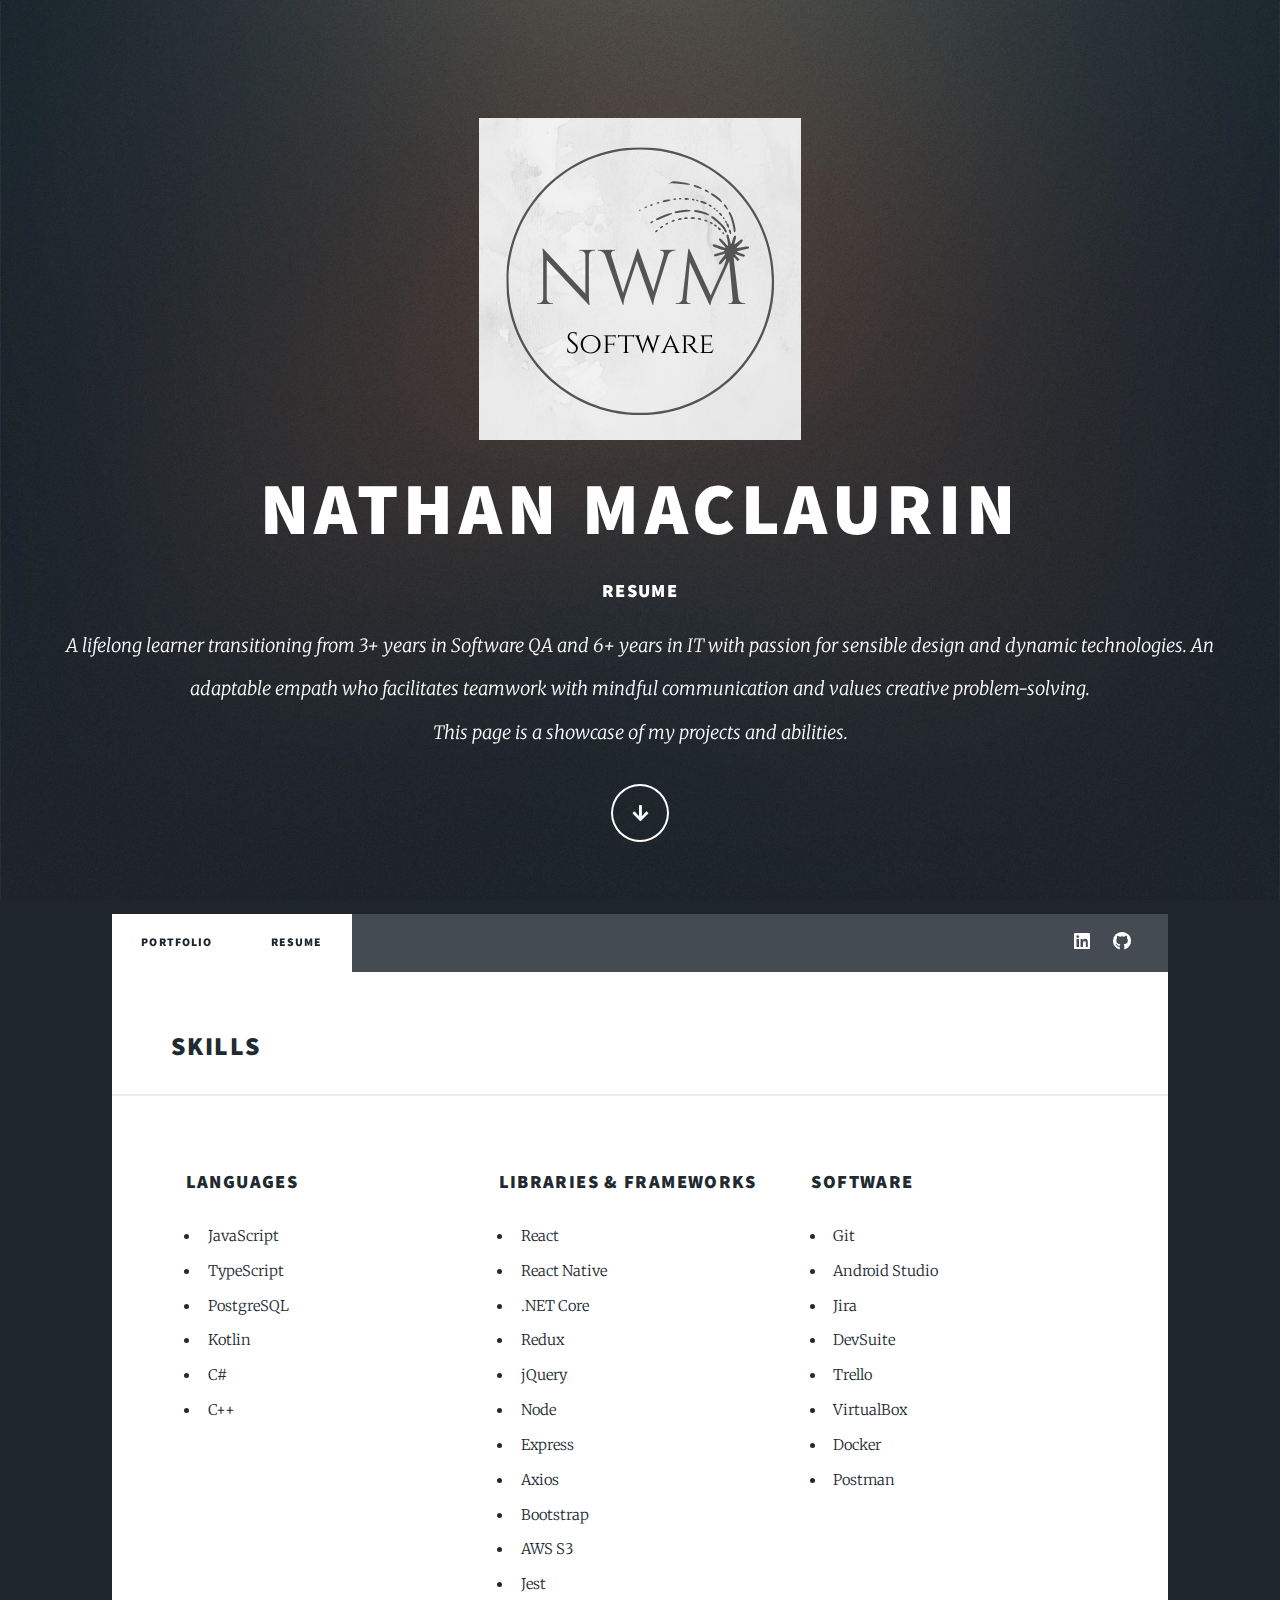
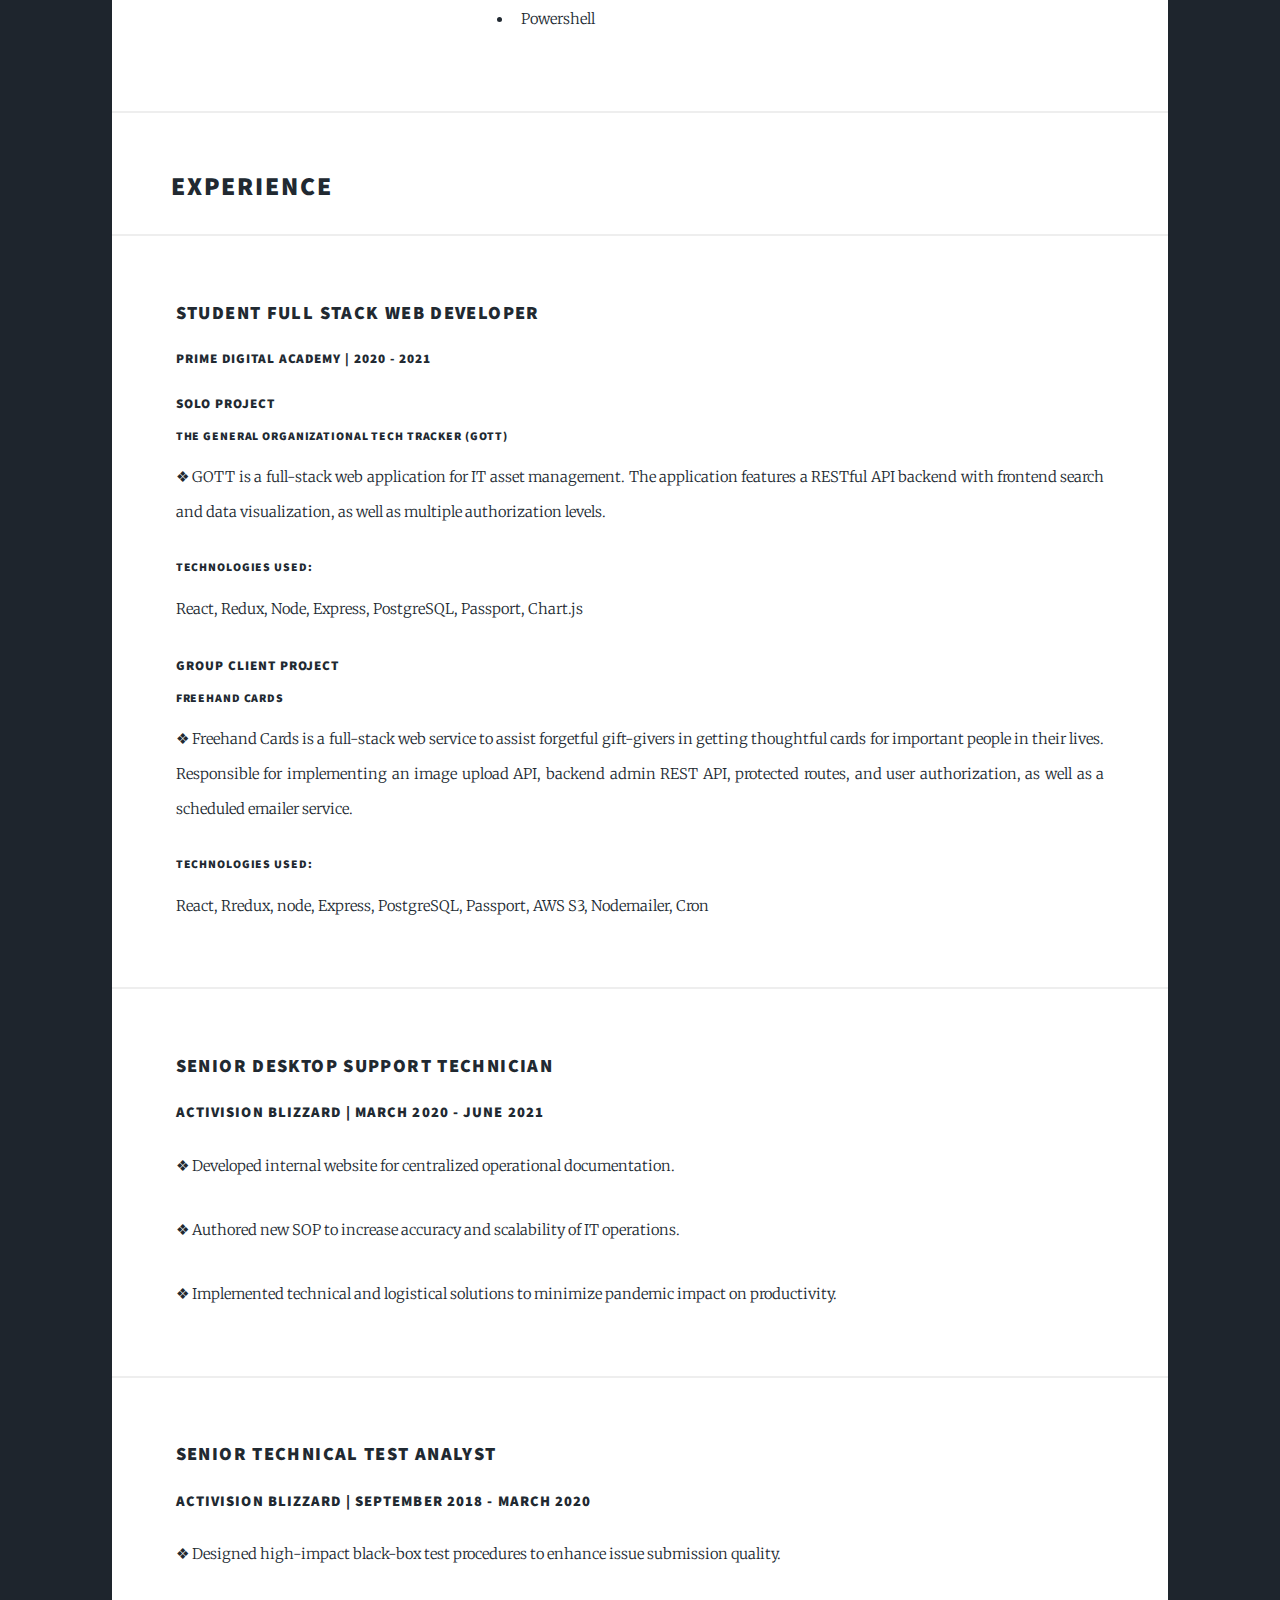
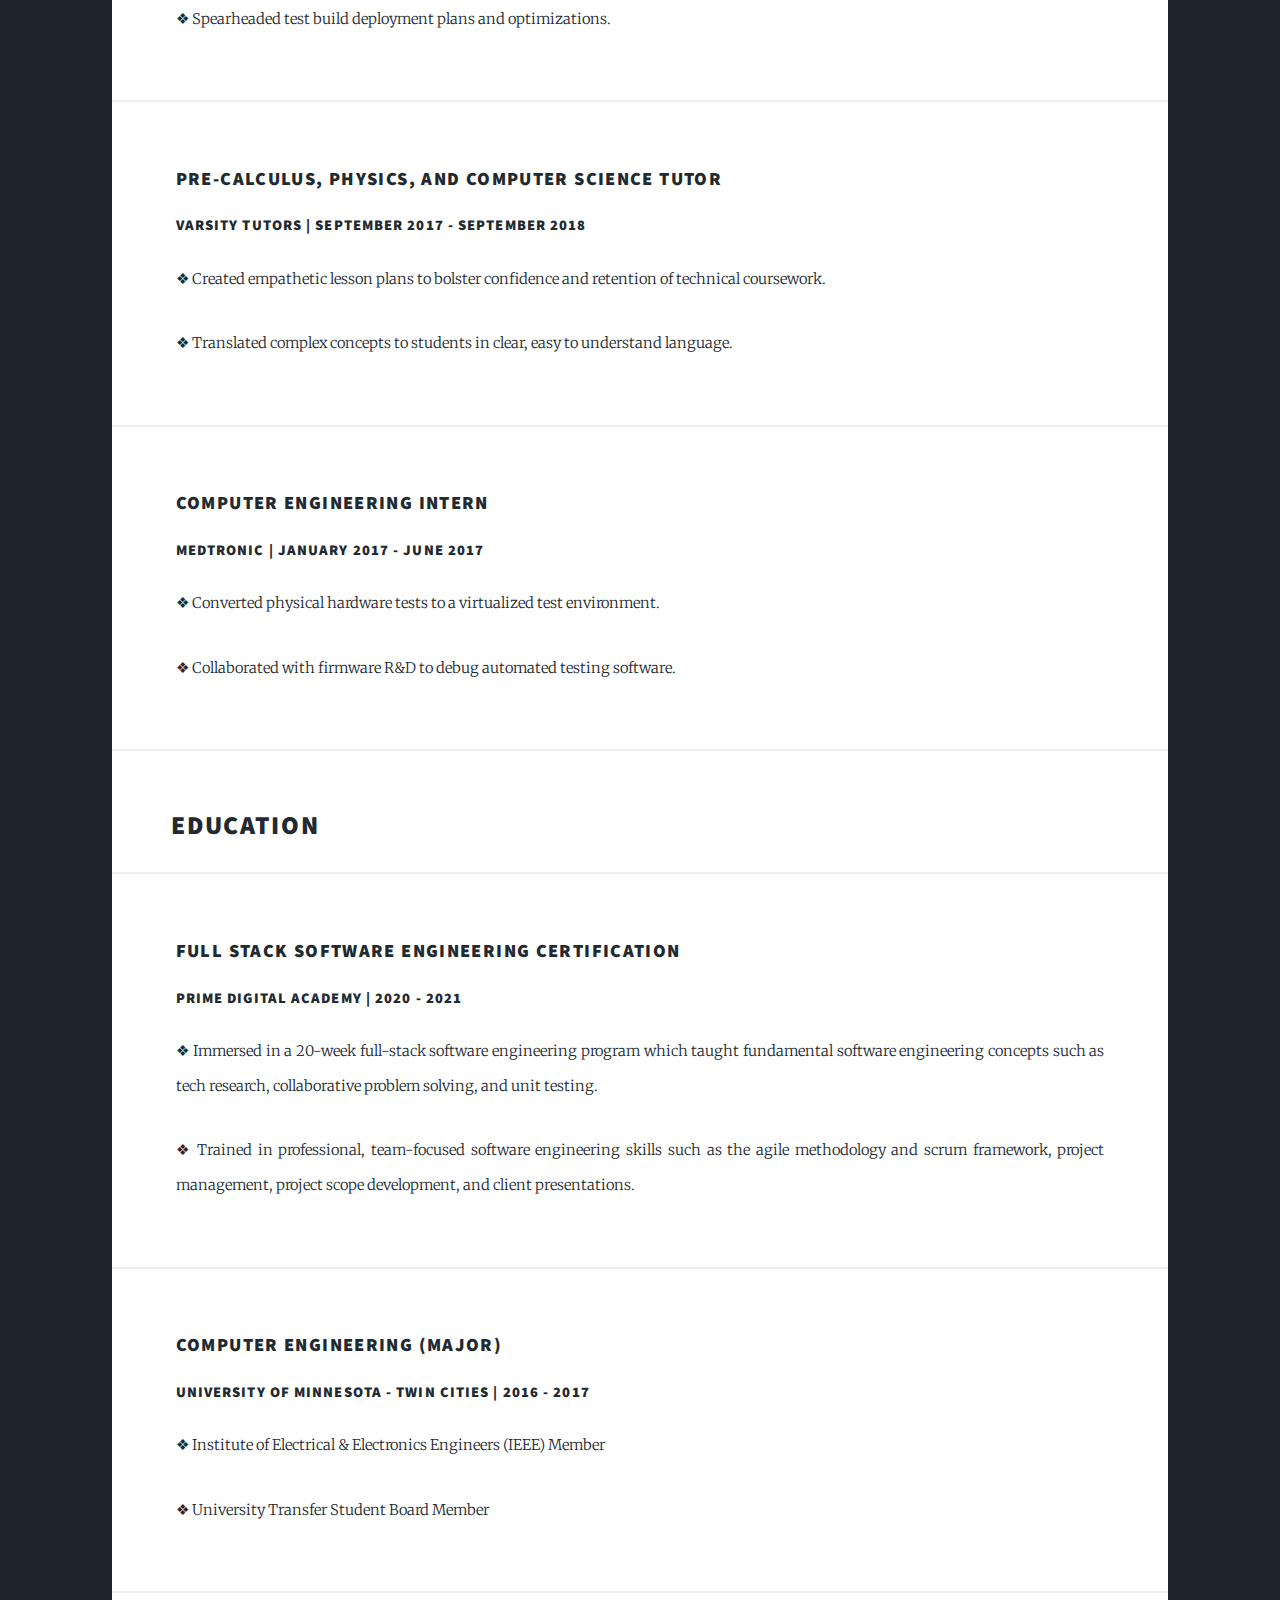
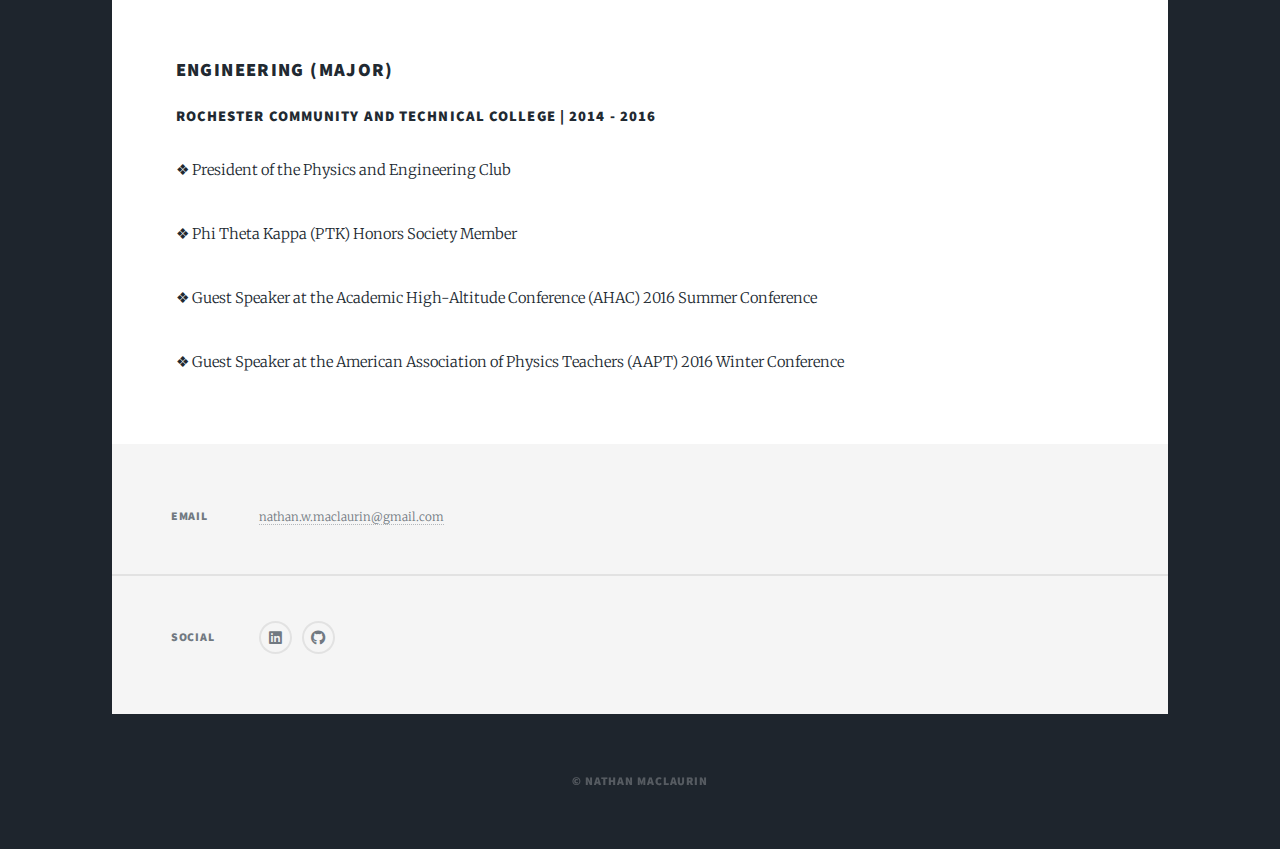
<file: resumePage.html>
<!DOCTYPE HTML>
<html>
	<head>
		<title>Nathan MacLaurin - Resume</title>
		<meta charset="utf-8" />
		<meta name="viewport" content="width=device-width, initial-scale=1, user-scalable=no" />
		<link rel="stylesheet" href="assets/css/main.css" />
		<noscript><link rel="stylesheet" href="assets/css/noscript.css" /></noscript>
	</head>
	<body class="is-preload">

		<!-- Wrapper -->
			<div id="wrapper">

				<!-- Intro -->
				<div id="intro">
					<a href="index.html" class="logo"></a><img src="images/nwm-logo.png" alt="" /></a>
					<br/>
					<h1>Nathan MacLaurin</h1>
					<h3>Resume</h3>
					<p>
						A lifelong learner transitioning from 3+ years in Software QA and 6+ years in IT with passion for sensible design and dynamic technologies.
						An adaptable empath who facilitates teamwork with mindful communication and values creative problem-solving.
						<br/>
						This page is a showcase of my projects and abilities.
					</p>
					<ul class="actions">
						<li><a href="#main" class="button icon solid solo fa-arrow-down scrolly">Continue</a></li>
					</ul>
				</div>

				<!-- Nav -->
				<nav id="nav">
					<ul class="links">
						<li class="active"><a href="index.html">Portfolio</a></li>
						<li class="active"><a href="resumePage.html">Resume</a></li>
					</ul>
					<ul class="icons">
						<li><a href="https://www.linkedin.com/in/nathan-333500205/" class="icon brands fa-linkedin"><span class="label">Linkedin</span></a></li>
						<li><a href="https://github.com/NateMacLaurin/" class="icon brands fa-github"><span class="label">GitHub</span></a></li>
					</ul>
				</nav>

				<!-- Main -->
					<div id="main">
						<!-- Resume -->
						<h2>Skills</h2> 
						<div class="resume-row">
							<div class="resume-3-column">
								<h3>Languages</h3>
								<ul>
									<li>JavaScript</li>
									<li>TypeScript</li>
									<li>PostgreSQL</li>
									<li>Kotlin</li>
									<li>C#</li>
									<li>C++</li>
								</ul>
							</div>
							<div class="resume-3-column">
								<h3>Libraries & Frameworks</h3>
								<ul>
									<li>React</li>
									<li>React Native</li>
									<li>.NET Core</li>
									<li>Redux</li>
									<li>jQuery</li>
									<li>Node</li>
									<li>Express</li>
									<li>Axios</li>
									<li>Bootstrap</li>
									<li>AWS S3</li>
									<li>Jest</li>
									<li>Powershell</li>
								</ul>
							</div>
							<div class="resume-3-column">
								<h3>Software</h3>
								<ul>
									<li>Git</li>
									<li>Android Studio</li>
									<li>Jira</li>
									<li>DevSuite</li>
									<li>Trello</li>
									<li>VirtualBox</li>
									<li>Docker</li>
									<li>Postman</li>
								</ul>
							</div>
						</div>
						<h2>Experience</h2> 
						<div class="resume-row">
							<div class="resume-column">
								<h3>Student Full Stack Web Developer</h3>
								<h5>Prime Digital Academy | 2020 - 2021</h5>
							</div>
							<div class="resume-column">
								<h5>Solo Project</h5>
								<h6>The General Organizational Tech Tracker (GOTT)</h6>
								<p>
									❖ GOTT is a full-stack web application for IT asset management.
									The application features a RESTful API backend with frontend search 
									and data visualization, as well as multiple authorization levels.
								</p>
								<h6>Technologies Used:</h6> 
								<p>
									React, Redux, Node, Express, PostgreSQL, Passport, Chart.js
								</p>
								<h5>Group Client Project</h5>
								<h6>Freehand Cards</h6>
								<p>
									❖ Freehand Cards is a full-stack web service to assist forgetful gift-givers 
									in getting thoughtful cards for important people in their lives. Responsible 
									for implementing an image upload API, backend admin REST API, protected routes, 
									and user authorization, as well as a scheduled emailer service.
								</p>
								<h6>Technologies Used:</h6>
								<p>
									React, Rredux, node, Express, PostgreSQL, Passport, AWS S3, Nodemailer, Cron
								</p>
							</div>
						</div>
						<div class="resume-row">
							<div class="resume-column">
								<h3>Senior Desktop Support Technician</h3>
								<h4>Activision Blizzard | March 2020 - June 2021</h4>
							</div>
							<div class="resume-column">
								<p>❖ Developed internal website for centralized operational documentation.</p>
								<p>❖ Authored new SOP to increase accuracy and scalability of IT operations.</p>
								<p>❖ Implemented technical and logistical solutions to minimize pandemic impact on productivity.</p>
							</div>
						</div>
						<div class="resume-row">
							<div class="resume-column">
								<h3>Senior Technical Test Analyst</h3>
								<h4>Activision Blizzard | September 2018 - March 2020</h4>
							</div>
							<div class="resume-column">
								<p>❖ Designed high-impact black-box test procedures to enhance issue submission quality.</p>
								<p>❖ Spearheaded test build deployment plans and optimizations.</p>
							</div>
						</div>
						<div class="resume-row">
							<div class="resume-column">
								<h3>Pre-Calculus, Physics, and Computer Science Tutor</h3>
								<h4>Varsity Tutors | September 2017 - September 2018</h4>
							</div>
							<div class="resume-column">
								<p>❖ Created empathetic lesson plans to bolster confidence 
									and retention of technical coursework.</p>
								<p>❖ Translated complex concepts to students in clear, 
									easy to understand language.</p>
							</div>
						</div>
						<div class="resume-row">
							<div class="resume-column">
								<h3>Computer Engineering Intern</h3>
								<h4>Medtronic | January 2017 - June 2017</h4>
							</div>
							<div class="resume-column">
								<p>❖ Converted physical hardware tests to a virtualized test environment.</p>
								<p>❖ Collaborated with firmware R&D to debug automated testing software.</p>
							</div>
						</div>
						<h2>Education</h2> 
						<div class="resume-row">
							<div class="resume-column">
								<h3>Full Stack Software Engineering Certification</h3>
								<h4>Prime Digital Academy | 2020 - 2021</h4>
							</div>
							<div class="resume-column">
								<p>
									❖ Immersed in a 20-week full-stack software engineering program which taught 
									fundamental software engineering concepts such as tech research, collaborative 
									problem solving, and unit testing.
								</p>
								<p>
									❖ Trained in professional, team-focused software engineering skills such as the 
									agile methodology and scrum framework, project management, project scope 
									development, and client presentations.
								</p>
							</div>
						</div>
						<div class="resume-row">
							<div class="resume-column">
								<h3>Computer Engineering (Major)</h3>
								<h4>University of Minnesota - Twin Cities | 2016 - 2017</h4>
							</div>
							<div class="resume-column">
								<p>❖ Institute of Electrical & Electronics Engineers (IEEE) Member</p>
								<p>❖ University Transfer Student Board Member</p>
							</div>
						</div>
						<div class="resume-row">
							<div class="resume-column">
								<h3>Engineering (Major)</h3>
								<h4>Rochester Community and Technical College | 2014 - 2016</h4>
							</div>
							<div class="resume-column">
								<p>❖ President of the Physics and Engineering Club</p>
								<p>❖ Phi Theta Kappa (PTK) Honors Society Member</p>
								<p>❖ Guest Speaker at the Academic High-Altitude Conference 
									(AHAC) 2016 Summer Conference</p>
								<p>❖ Guest Speaker at the American Association of Physics Teachers 
									(AAPT) 2016 Winter Conference</p>
							</div>
						</div>
					</div>

				<!-- Footer -->
				<footer id="footer">
					<section class="split contact">
						<section>
							<h3>Email</h3>
							<p><a href="mailto:nathan.w.maclaurin@gmail.com?subject=Portfolio Contact">nathan.w.maclaurin@gmail.com</a></p>
						</section>
						<section>
							<h3>Social</h3>
							<ul class="icons alt">
								<li><a href="https://www.linkedin.com/in/nathan-333500205/" class="icon brands fa-linkedin"><span class="label">Linkedin</span></a></li>
								<li><a href="https://github.com/NateMacLaurin/" class="icon brands fa-github"><span class="label">GitHub</span></a></li>
							</ul>
						</section>
					</section>
				</footer>

			<!-- Copyright -->
				<div id="copyright">
					<ul><li>&copy; Nathan MacLaurin</li></ul>
				</div>

		<!-- Scripts -->
			<script src="assets/js/jquery.min.js"></script>
			<script src="assets/js/jquery.scrollex.min.js"></script>
			<script src="assets/js/jquery.scrolly.min.js"></script>
			<script src="assets/js/browser.min.js"></script>
			<script src="assets/js/breakpoints.min.js"></script>
			<script src="assets/js/util.js"></script>
			<script src="assets/js/main.js"></script>

	</body>
</html>
</file>
<file: assets/css/main.css>
@import url(fontawesome-all.min.css);
@import url("https://fonts.googleapis.com/css?family=Merriweather:300,700,300italic,700italic|Source+Sans+Pro:900");

html, body, div, span, applet, object,
iframe, h1, h2, h3, h4, h5, h6, p, blockquote,
pre, a, abbr, acronym, address, big, cite,
code, del, dfn, em, img, ins, kbd, q, s, samp,
small, strike, strong, sub, sup, tt, var, b,
u, i, center, dl, dt, dd, ol, ul, li, fieldset,
form, label, legend, table, caption, tbody,
tfoot, thead, tr, th, td, article, aside,
canvas, details, embed, figure, figcaption,
footer, header, hgroup, menu, nav, output, ruby,
section, summary, time, mark, audio, video {
	margin: 0;
	padding: 0;
	border: 0;
	font-size: 100%;
	font: inherit;
	vertical-align: baseline;}

article, aside, details, figcaption, figure,
footer, header, hgroup, menu, nav, section {
	display: block;}

body {
	line-height: 1;
}

ol, ul {
	list-style: none;
}

blockquote, q {
	quotes: none;
}

	blockquote:before, blockquote:after, q:before, q:after {
		content: '';
		content: none;
	}

table {
	border-collapse: collapse;
	border-spacing: 0;
}

body {
	-webkit-text-size-adjust: none;
}

mark {
	background-color: transparent;
	color: inherit;
}

input::-moz-focus-inner {
	border: 0;
	padding: 0;
}

input, select, textarea {
	-moz-appearance: none;
	-webkit-appearance: none;
	-ms-appearance: none;
	appearance: none;
}

/* Basic */

	@-ms-viewport {
		width: device-width;
	}

	body {
		-ms-overflow-style: scrollbar;
	}

	@media screen and (max-width: 480px) {

		html, body {
			min-width: 320px;
		}

	}

	html {
		box-sizing: border-box;
	}

	*, *:before, *:after {
		box-sizing: inherit;
	}

	body {
		background-color: #1e252d;
	}

		body.is-preload *, body.is-preload *:before, body.is-preload *:after {
			-moz-animation: none !important;
			-webkit-animation: none !important;
			-ms-animation: none !important;
			animation: none !important;
			-moz-transition: none !important;
			-webkit-transition: none !important;
			-ms-transition: none !important;
			transition: none !important;
		}

/* Type */

	html {
		font-size: 16pt;
	}

		@media screen and (max-width: 1680px) {

			html {
				font-size: 12pt;
			}

		}

		@media screen and (max-width: 1280px) {

			html {
				font-size: 11pt;
			}

		}

		@media screen and (max-width: 360px) {

			html {
				font-size: 10pt;
			}

		}

	body {
		color: #212931;
	}

	body, input, select, textarea {
		font-family: "Merriweather", Georgia, serif;
		font-weight: 300;
		font-size: 1rem;
		line-height: 2.375;
	}

	a {
		-moz-transition: color 0.2s ease-in-out, background-color 0.2s ease-in-out, border-color 0.2s ease-in-out, box-shadow 0.2s ease-in-out;
		-webkit-transition: color 0.2s ease-in-out, background-color 0.2s ease-in-out, border-color 0.2s ease-in-out, box-shadow 0.2s ease-in-out;
		-ms-transition: color 0.2s ease-in-out, background-color 0.2s ease-in-out, border-color 0.2s ease-in-out, box-shadow 0.2s ease-in-out;
		transition: color 0.2s ease-in-out, background-color 0.2s ease-in-out, border-color 0.2s ease-in-out, box-shadow 0.2s ease-in-out;
		border-bottom: dotted 1px;
		text-decoration: none;
	}

		a:hover {
			border-bottom-color: transparent;
		}

	strong, b {
		font-weight: 600;
	}

	em, i {
		font-style: italic;
	}

	p {
		text-align: justify;
		margin: 0 0 2rem 0;
	}

	h1, h2, h3, h4, h5, h6 {
		font-family: "Source Sans Pro", Helvetica, sans-serif;
		font-weight: 900;
		line-height: 1.5;
		letter-spacing: 0.075em;
		text-transform: uppercase;
		margin: 0 0 1rem 0;
	}

		h1 a, h2 a, h3 a, h4 a, h5 a, h6 a {
			border-bottom: 0;
			color: inherit;
			text-decoration: none;
		}

	h1 {
		font-size: 4rem;
		line-height: 1.1;
		margin: 0 0 2rem 0;
	}

	h2 {
		font-size: 1.75rem;
		line-height: 1.3;
		margin: 0 0 1.5rem 0;
	}

	h3 {
		font-size: 1.25rem;
		margin: 0 0 1.5rem 0;
	}

	h4 {
		font-size: 1rem;
	}

	h5 {
		font-size: 0.9rem;
	}

	h6 {
		font-size: 0.8rem;
	}

	sub {
		font-size: 0.8rem;
		position: relative;
		top: 0.5rem;
	}

	sup {
		font-size: 0.8rem;
		position: relative;
		top: -0.5rem;
	}

	blockquote {
		border-left: solid 4px;
		font-style: italic;
		margin: 0 0 2rem 0;
		padding: 0.5rem 0 0.5rem 2rem;
	}

	code {
		border: solid 2px;
		font-family: "Courier New", monospace;
		font-size: 0.9rem;
		margin: 0 0.25rem;
		padding: 0.25rem 0.65rem;
	}

	pre {
		-webkit-overflow-scrolling: touch;
		font-family: "Courier New", monospace;
		font-size: 0.9rem;
		margin: 0 0 2rem 0;
	}

		pre code {
			display: block;
			line-height: 1.75;
			padding: 1rem 1.5rem;
			overflow-x: auto;
		}

	hr {
		border: 0;
		border-bottom: solid 2px;
		margin: 3rem 0;
	}

		hr.major {
			margin: 5rem 0;
		}

	.align-left {
		text-align: left;
	}

	.align-center {
		text-align: center;
	}

	.align-right {
		text-align: right;
	}

	input, select, textarea {
		color: #212931;
	}

	a {
		color: #212931;
		border-bottom-color: rgba(33, 41, 49, 0.5);
	}

		a:hover {
			border-bottom-color: transparent;
			color: #18bfef !important;
		}

	strong, b {
		color: #212931;
	}

	h1, h2, h3, h4, h5, h6 {
		color: #212931;
	}

	blockquote {
		border-left-color: #eeeeee;
	}

	code {
		background: rgba(220, 220, 220, 0.25);
		border-color: #eeeeee;
	}

	hr {
		border-bottom-color: #eeeeee;
	}

/* Row */

	.row {
		display: flex;
		flex-wrap: wrap;
		box-sizing: border-box;
		align-items: stretch;
	}

		.row > * {
			box-sizing: border-box;
		}

		.row.gtr-uniform > * > :last-child {
			margin-bottom: 0;
		}

		.row.aln-left {
			justify-content: flex-start;
		}

		.row.aln-center {
			justify-content: center;
		}

		.row.aln-right {
			justify-content: flex-end;
		}

		.row.aln-top {
			align-items: flex-start;
		}

		.row.aln-middle {
			align-items: center;
		}

		.row.aln-bottom {
			align-items: flex-end;
		}

		.row > .imp {
			order: -1;
		}

		.row > .col-1 {
			width: 8.33333%;
		}

		.row > .off-1 {
			margin-left: 8.33333%;
		}

		.row > .col-2 {
			width: 16.66667%;
		}

		.row > .off-2 {
			margin-left: 16.66667%;
		}

		.row > .col-3 {
			width: 25%;
		}

		.row > .off-3 {
			margin-left: 25%;
		}

		.row > .col-4 {
			width: 33.33333%;
		}

		.row > .off-4 {
			margin-left: 33.33333%;
		}

		.row > .col-5 {
			width: 41.66667%;
		}

		.row > .off-5 {
			margin-left: 41.66667%;
		}

		.row > .col-6 {
			width: 50%;
		}

		.row > .off-6 {
			margin-left: 50%;
		}

		.row > .col-7 {
			width: 58.33333%;
		}

		.row > .off-7 {
			margin-left: 58.33333%;
		}

		.row > .col-8 {
			width: 66.66667%;
		}

		.row > .off-8 {
			margin-left: 66.66667%;
		}

		.row > .col-9 {
			width: 75%;
		}

		.row > .off-9 {
			margin-left: 75%;
		}

		.row > .col-10 {
			width: 83.33333%;
		}

		.row > .off-10 {
			margin-left: 83.33333%;
		}

		.row > .col-11 {
			width: 91.66667%;
		}

		.row > .off-11 {
			margin-left: 91.66667%;
		}

		.row > .col-12 {
			width: 100%;
		}

		.row > .off-12 {
			margin-left: 100%;
		}

		.row.gtr-0 {
			margin-top: 0;
			margin-left: 0rem;
		}

			.row.gtr-0 > * {
				padding: 0 0 0 0rem;
			}

			.row.gtr-0.gtr-uniform {
				margin-top: 0rem;
			}

				.row.gtr-0.gtr-uniform > * {
					padding-top: 0rem;
				}

		.row.gtr-25 {
			margin-top: 0;
			margin-left: -0.375rem;
		}

			.row.gtr-25 > * {
				padding: 0 0 0 0.375rem;
			}

			.row.gtr-25.gtr-uniform {
				margin-top: -0.375rem;
			}

				.row.gtr-25.gtr-uniform > * {
					padding-top: 0.375rem;
				}

		.row.gtr-50 {
			margin-top: 0;
			margin-left: -0.75rem;
		}

			.row.gtr-50 > * {
				padding: 0 0 0 0.75rem;
			}

			.row.gtr-50.gtr-uniform {
				margin-top: -0.75rem;
			}

				.row.gtr-50.gtr-uniform > * {
					padding-top: 0.75rem;
				}

		.row {
			margin-top: 0;
			margin-left: -1.5rem;
		}

			.row > * {
				padding: 0 0 0 1.5rem;
			}

			.row.gtr-uniform {
				margin-top: -1.5rem;
			}

				.row.gtr-uniform > * {
					padding-top: 1.5rem;
				}

		.row.gtr-150 {
			margin-top: 0;
			margin-left: -2.25rem;
		}

			.row.gtr-150 > * {
				padding: 0 0 0 2.25rem;
			}

			.row.gtr-150.gtr-uniform {
				margin-top: -2.25rem;
			}

				.row.gtr-150.gtr-uniform > * {
					padding-top: 2.25rem;
				}

		.row.gtr-200 {
			margin-top: 0;
			margin-left: -3rem;
		}

			.row.gtr-200 > * {
				padding: 0 0 0 3rem;
			}

			.row.gtr-200.gtr-uniform {
				margin-top: -3rem;
			}

				.row.gtr-200.gtr-uniform > * {
					padding-top: 3rem;
				}

		@media screen and (max-width: 1680px) {

			.row {
				display: flex;
				flex-wrap: wrap;
				box-sizing: border-box;
				align-items: stretch;
			}

				.row > * {
					box-sizing: border-box;
				}

				.row.gtr-uniform > * > :last-child {
					margin-bottom: 0;
				}

				.row.aln-left {
					justify-content: flex-start;
				}

				.row.aln-center {
					justify-content: center;
				}

				.row.aln-right {
					justify-content: flex-end;
				}

				.row.aln-top {
					align-items: flex-start;
				}

				.row.aln-middle {
					align-items: center;
				}

				.row.aln-bottom {
					align-items: flex-end;
				}

				.row > .imp-xlarge {
					order: -1;
				}

				.row > .col-1-xlarge {
					width: 8.33333%;
				}

				.row > .off-1-xlarge {
					margin-left: 8.33333%;
				}

				.row > .col-2-xlarge {
					width: 16.66667%;
				}

				.row > .off-2-xlarge {
					margin-left: 16.66667%;
				}

				.row > .col-3-xlarge {
					width: 25%;
				}

				.row > .off-3-xlarge {
					margin-left: 25%;
				}

				.row > .col-4-xlarge {
					width: 33.33333%;
				}

				.row > .off-4-xlarge {
					margin-left: 33.33333%;
				}

				.row > .col-5-xlarge {
					width: 41.66667%;
				}

				.row > .off-5-xlarge {
					margin-left: 41.66667%;
				}

				.row > .col-6-xlarge {
					width: 50%;
				}

				.row > .off-6-xlarge {
					margin-left: 50%;
				}

				.row > .col-7-xlarge {
					width: 58.33333%;
				}

				.row > .off-7-xlarge {
					margin-left: 58.33333%;
				}

				.row > .col-8-xlarge {
					width: 66.66667%;
				}

				.row > .off-8-xlarge {
					margin-left: 66.66667%;
				}

				.row > .col-9-xlarge {
					width: 75%;
				}

				.row > .off-9-xlarge {
					margin-left: 75%;
				}

				.row > .col-10-xlarge {
					width: 83.33333%;
				}

				.row > .off-10-xlarge {
					margin-left: 83.33333%;
				}

				.row > .col-11-xlarge {
					width: 91.66667%;
				}

				.row > .off-11-xlarge {
					margin-left: 91.66667%;
				}

				.row > .col-12-xlarge {
					width: 100%;
				}

				.row > .off-12-xlarge {
					margin-left: 100%;
				}

				.row.gtr-0 {
					margin-top: 0;
					margin-left: 0rem;
				}

					.row.gtr-0 > * {
						padding: 0 0 0 0rem;
					}

					.row.gtr-0.gtr-uniform {
						margin-top: 0rem;
					}

						.row.gtr-0.gtr-uniform > * {
							padding-top: 0rem;
						}

				.row.gtr-25 {
					margin-top: 0;
					margin-left: -0.375rem;
				}

					.row.gtr-25 > * {
						padding: 0 0 0 0.375rem;
					}

					.row.gtr-25.gtr-uniform {
						margin-top: -0.375rem;
					}

						.row.gtr-25.gtr-uniform > * {
							padding-top: 0.375rem;
						}

				.row.gtr-50 {
					margin-top: 0;
					margin-left: -0.75rem;
				}

					.row.gtr-50 > * {
						padding: 0 0 0 0.75rem;
					}

					.row.gtr-50.gtr-uniform {
						margin-top: -0.75rem;
					}

						.row.gtr-50.gtr-uniform > * {
							padding-top: 0.75rem;
						}

				.row {
					margin-top: 0;
					margin-left: -1.5rem;
				}

					.row > * {
						padding: 0 0 0 1.5rem;
					}

					.row.gtr-uniform {
						margin-top: -1.5rem;
					}

						.row.gtr-uniform > * {
							padding-top: 1.5rem;
						}

				.row.gtr-150 {
					margin-top: 0;
					margin-left: -2.25rem;
				}

					.row.gtr-150 > * {
						padding: 0 0 0 2.25rem;
					}

					.row.gtr-150.gtr-uniform {
						margin-top: -2.25rem;
					}

						.row.gtr-150.gtr-uniform > * {
							padding-top: 2.25rem;
						}

				.row.gtr-200 {
					margin-top: 0;
					margin-left: -3rem;
				}

					.row.gtr-200 > * {
						padding: 0 0 0 3rem;
					}

					.row.gtr-200.gtr-uniform {
						margin-top: -3rem;
					}

						.row.gtr-200.gtr-uniform > * {
							padding-top: 3rem;
						}

		}

		@media screen and (max-width: 1280px) {

			.row {
				display: flex;
				flex-wrap: wrap;
				box-sizing: border-box;
				align-items: stretch;
			}

				.row > * {
					box-sizing: border-box;
				}

				.row.gtr-uniform > * > :last-child {
					margin-bottom: 0;
				}

				.row.aln-left {
					justify-content: flex-start;
				}

				.row.aln-center {
					justify-content: center;
				}

				.row.aln-right {
					justify-content: flex-end;
				}

				.row.aln-top {
					align-items: flex-start;
				}

				.row.aln-middle {
					align-items: center;
				}

				.row.aln-bottom {
					align-items: flex-end;
				}

				.row > .imp-large {
					order: -1;
				}

				.row > .col-1-large {
					width: 8.33333%;
				}

				.row > .off-1-large {
					margin-left: 8.33333%;
				}

				.row > .col-2-large {
					width: 16.66667%;
				}

				.row > .off-2-large {
					margin-left: 16.66667%;
				}

				.row > .col-3-large {
					width: 25%;
				}

				.row > .off-3-large {
					margin-left: 25%;
				}

				.row > .col-4-large {
					width: 33.33333%;
				}

				.row > .off-4-large {
					margin-left: 33.33333%;
				}

				.row > .col-5-large {
					width: 41.66667%;
				}

				.row > .off-5-large {
					margin-left: 41.66667%;
				}

				.row > .col-6-large {
					width: 50%;
				}

				.row > .off-6-large {
					margin-left: 50%;
				}

				.row > .col-7-large {
					width: 58.33333%;
				}

				.row > .off-7-large {
					margin-left: 58.33333%;
				}

				.row > .col-8-large {
					width: 66.66667%;
				}

				.row > .off-8-large {
					margin-left: 66.66667%;
				}

				.row > .col-9-large {
					width: 75%;
				}

				.row > .off-9-large {
					margin-left: 75%;
				}

				.row > .col-10-large {
					width: 83.33333%;
				}

				.row > .off-10-large {
					margin-left: 83.33333%;
				}

				.row > .col-11-large {
					width: 91.66667%;
				}

				.row > .off-11-large {
					margin-left: 91.66667%;
				}

				.row > .col-12-large {
					width: 100%;
				}

				.row > .off-12-large {
					margin-left: 100%;
				}

				.row.gtr-0 {
					margin-top: 0;
					margin-left: 0rem;
				}

					.row.gtr-0 > * {
						padding: 0 0 0 0rem;
					}

					.row.gtr-0.gtr-uniform {
						margin-top: 0rem;
					}

						.row.gtr-0.gtr-uniform > * {
							padding-top: 0rem;
						}

				.row.gtr-25 {
					margin-top: 0;
					margin-left: -0.375rem;
				}

					.row.gtr-25 > * {
						padding: 0 0 0 0.375rem;
					}

					.row.gtr-25.gtr-uniform {
						margin-top: -0.375rem;
					}

						.row.gtr-25.gtr-uniform > * {
							padding-top: 0.375rem;
						}

				.row.gtr-50 {
					margin-top: 0;
					margin-left: -0.75rem;
				}

					.row.gtr-50 > * {
						padding: 0 0 0 0.75rem;
					}

					.row.gtr-50.gtr-uniform {
						margin-top: -0.75rem;
					}

						.row.gtr-50.gtr-uniform > * {
							padding-top: 0.75rem;
						}

				.row {
					margin-top: 0;
					margin-left: -1.5rem;
				}

					.row > * {
						padding: 0 0 0 1.5rem;
					}

					.row.gtr-uniform {
						margin-top: -1.5rem;
					}

						.row.gtr-uniform > * {
							padding-top: 1.5rem;
						}

				.row.gtr-150 {
					margin-top: 0;
					margin-left: -2.25rem;
				}

					.row.gtr-150 > * {
						padding: 0 0 0 2.25rem;
					}

					.row.gtr-150.gtr-uniform {
						margin-top: -2.25rem;
					}

						.row.gtr-150.gtr-uniform > * {
							padding-top: 2.25rem;
						}

				.row.gtr-200 {
					margin-top: 0;
					margin-left: -3rem;
				}

					.row.gtr-200 > * {
						padding: 0 0 0 3rem;
					}

					.row.gtr-200.gtr-uniform {
						margin-top: -3rem;
					}

						.row.gtr-200.gtr-uniform > * {
							padding-top: 3rem;
						}

		}

		@media screen and (max-width: 980px) {

			.row {
				display: flex;
				flex-wrap: wrap;
				box-sizing: border-box;
				align-items: stretch;
			}

				.row > * {
					box-sizing: border-box;
				}

				.row.gtr-uniform > * > :last-child {
					margin-bottom: 0;
				}

				.row.aln-left {
					justify-content: flex-start;
				}

				.row.aln-center {
					justify-content: center;
				}

				.row.aln-right {
					justify-content: flex-end;
				}

				.row.aln-top {
					align-items: flex-start;
				}

				.row.aln-middle {
					align-items: center;
				}

				.row.aln-bottom {
					align-items: flex-end;
				}

				.row > .imp-medium {
					order: -1;
				}

				.row > .col-1-medium {
					width: 8.33333%;
				}

				.row > .off-1-medium {
					margin-left: 8.33333%;
				}

				.row > .col-2-medium {
					width: 16.66667%;
				}

				.row > .off-2-medium {
					margin-left: 16.66667%;
				}

				.row > .col-3-medium {
					width: 25%;
				}

				.row > .off-3-medium {
					margin-left: 25%;
				}

				.row > .col-4-medium {
					width: 33.33333%;
				}

				.row > .off-4-medium {
					margin-left: 33.33333%;
				}

				.row > .col-5-medium {
					width: 41.66667%;
				}

				.row > .off-5-medium {
					margin-left: 41.66667%;
				}

				.row > .col-6-medium {
					width: 50%;
				}

				.row > .off-6-medium {
					margin-left: 50%;
				}

				.row > .col-7-medium {
					width: 58.33333%;
				}

				.row > .off-7-medium {
					margin-left: 58.33333%;
				}

				.row > .col-8-medium {
					width: 66.66667%;
				}

				.row > .off-8-medium {
					margin-left: 66.66667%;
				}

				.row > .col-9-medium {
					width: 75%;
				}

				.row > .off-9-medium {
					margin-left: 75%;
				}

				.row > .col-10-medium {
					width: 83.33333%;
				}

				.row > .off-10-medium {
					margin-left: 83.33333%;
				}

				.row > .col-11-medium {
					width: 91.66667%;
				}

				.row > .off-11-medium {
					margin-left: 91.66667%;
				}

				.row > .col-12-medium {
					width: 100%;
				}

				.row > .off-12-medium {
					margin-left: 100%;
				}

				.row.gtr-0 {
					margin-top: 0;
					margin-left: 0rem;
				}

					.row.gtr-0 > * {
						padding: 0 0 0 0rem;
					}

					.row.gtr-0.gtr-uniform {
						margin-top: 0rem;
					}

						.row.gtr-0.gtr-uniform > * {
							padding-top: 0rem;
						}

				.row.gtr-25 {
					margin-top: 0;
					margin-left: -0.375rem;
				}

					.row.gtr-25 > * {
						padding: 0 0 0 0.375rem;
					}

					.row.gtr-25.gtr-uniform {
						margin-top: -0.375rem;
					}

						.row.gtr-25.gtr-uniform > * {
							padding-top: 0.375rem;
						}

				.row.gtr-50 {
					margin-top: 0;
					margin-left: -0.75rem;
				}

					.row.gtr-50 > * {
						padding: 0 0 0 0.75rem;
					}

					.row.gtr-50.gtr-uniform {
						margin-top: -0.75rem;
					}

						.row.gtr-50.gtr-uniform > * {
							padding-top: 0.75rem;
						}

				.row {
					margin-top: 0;
					margin-left: -1.5rem;
				}

					.row > * {
						padding: 0 0 0 1.5rem;
					}

					.row.gtr-uniform {
						margin-top: -1.5rem;
					}

						.row.gtr-uniform > * {
							padding-top: 1.5rem;
						}

				.row.gtr-150 {
					margin-top: 0;
					margin-left: -2.25rem;
				}

					.row.gtr-150 > * {
						padding: 0 0 0 2.25rem;
					}

					.row.gtr-150.gtr-uniform {
						margin-top: -2.25rem;
					}

						.row.gtr-150.gtr-uniform > * {
							padding-top: 2.25rem;
						}

				.row.gtr-200 {
					margin-top: 0;
					margin-left: -3rem;
				}

					.row.gtr-200 > * {
						padding: 0 0 0 3rem;
					}

					.row.gtr-200.gtr-uniform {
						margin-top: -3rem;
					}

						.row.gtr-200.gtr-uniform > * {
							padding-top: 3rem;
						}

		}

		@media screen and (max-width: 736px) {

			.row {
				display: flex;
				flex-wrap: wrap;
				box-sizing: border-box;
				align-items: stretch;
			}

				.row > * {
					box-sizing: border-box;
				}

				.row.gtr-uniform > * > :last-child {
					margin-bottom: 0;
				}

				.row.aln-left {
					justify-content: flex-start;
				}

				.row.aln-center {
					justify-content: center;
				}

				.row.aln-right {
					justify-content: flex-end;
				}

				.row.aln-top {
					align-items: flex-start;
				}

				.row.aln-middle {
					align-items: center;
				}

				.row.aln-bottom {
					align-items: flex-end;
				}

				.row > .imp-small {
					order: -1;
				}

				.row > .col-1-small {
					width: 8.33333%;
				}

				.row > .off-1-small {
					margin-left: 8.33333%;
				}

				.row > .col-2-small {
					width: 16.66667%;
				}

				.row > .off-2-small {
					margin-left: 16.66667%;
				}

				.row > .col-3-small {
					width: 25%;
				}

				.row > .off-3-small {
					margin-left: 25%;
				}

				.row > .col-4-small {
					width: 33.33333%;
				}

				.row > .off-4-small {
					margin-left: 33.33333%;
				}

				.row > .col-5-small {
					width: 41.66667%;
				}

				.row > .off-5-small {
					margin-left: 41.66667%;
				}

				.row > .col-6-small {
					width: 50%;
				}

				.row > .off-6-small {
					margin-left: 50%;
				}

				.row > .col-7-small {
					width: 58.33333%;
				}

				.row > .off-7-small {
					margin-left: 58.33333%;
				}

				.row > .col-8-small {
					width: 66.66667%;
				}

				.row > .off-8-small {
					margin-left: 66.66667%;
				}

				.row > .col-9-small {
					width: 75%;
				}

				.row > .off-9-small {
					margin-left: 75%;
				}

				.row > .col-10-small {
					width: 83.33333%;
				}

				.row > .off-10-small {
					margin-left: 83.33333%;
				}

				.row > .col-11-small {
					width: 91.66667%;
				}

				.row > .off-11-small {
					margin-left: 91.66667%;
				}

				.row > .col-12-small {
					width: 100%;
				}

				.row > .off-12-small {
					margin-left: 100%;
				}

				.row.gtr-0 {
					margin-top: 0;
					margin-left: 0rem;
				}

					.row.gtr-0 > * {
						padding: 0 0 0 0rem;
					}

					.row.gtr-0.gtr-uniform {
						margin-top: 0rem;
					}

						.row.gtr-0.gtr-uniform > * {
							padding-top: 0rem;
						}

				.row.gtr-25 {
					margin-top: 0;
					margin-left: -0.375rem;
				}

					.row.gtr-25 > * {
						padding: 0 0 0 0.375rem;
					}

					.row.gtr-25.gtr-uniform {
						margin-top: -0.375rem;
					}

						.row.gtr-25.gtr-uniform > * {
							padding-top: 0.375rem;
						}

				.row.gtr-50 {
					margin-top: 0;
					margin-left: -0.75rem;
				}

					.row.gtr-50 > * {
						padding: 0 0 0 0.75rem;
					}

					.row.gtr-50.gtr-uniform {
						margin-top: -0.75rem;
					}

						.row.gtr-50.gtr-uniform > * {
							padding-top: 0.75rem;
						}

				.row {
					margin-top: 0;
					margin-left: -1.5rem;
				}

					.row > * {
						padding: 0 0 0 1.5rem;
					}

					.row.gtr-uniform {
						margin-top: -1.5rem;
					}

						.row.gtr-uniform > * {
							padding-top: 1.5rem;
						}

				.row.gtr-150 {
					margin-top: 0;
					margin-left: -2.25rem;
				}

					.row.gtr-150 > * {
						padding: 0 0 0 2.25rem;
					}

					.row.gtr-150.gtr-uniform {
						margin-top: -2.25rem;
					}

						.row.gtr-150.gtr-uniform > * {
							padding-top: 2.25rem;
						}

				.row.gtr-200 {
					margin-top: 0;
					margin-left: -3rem;
				}

					.row.gtr-200 > * {
						padding: 0 0 0 3rem;
					}

					.row.gtr-200.gtr-uniform {
						margin-top: -3rem;
					}

						.row.gtr-200.gtr-uniform > * {
							padding-top: 3rem;
						}

		}

		@media screen and (max-width: 480px) {

			.row {
				display: flex;
				flex-wrap: wrap;
				box-sizing: border-box;
				align-items: stretch;
			}

				.row > * {
					box-sizing: border-box;
				}

				.row.gtr-uniform > * > :last-child {
					margin-bottom: 0;
				}

				.row.aln-left {
					justify-content: flex-start;
				}

				.row.aln-center {
					justify-content: center;
				}

				.row.aln-right {
					justify-content: flex-end;
				}

				.row.aln-top {
					align-items: flex-start;
				}

				.row.aln-middle {
					align-items: center;
				}

				.row.aln-bottom {
					align-items: flex-end;
				}

				.row > .imp-xsmall {
					order: -1;
				}

				.row > .col-1-xsmall {
					width: 8.33333%;
				}

				.row > .off-1-xsmall {
					margin-left: 8.33333%;
				}

				.row > .col-2-xsmall {
					width: 16.66667%;
				}

				.row > .off-2-xsmall {
					margin-left: 16.66667%;
				}

				.row > .col-3-xsmall {
					width: 25%;
				}

				.row > .off-3-xsmall {
					margin-left: 25%;
				}

				.row > .col-4-xsmall {
					width: 33.33333%;
				}

				.row > .off-4-xsmall {
					margin-left: 33.33333%;
				}

				.row > .col-5-xsmall {
					width: 41.66667%;
				}

				.row > .off-5-xsmall {
					margin-left: 41.66667%;
				}

				.row > .col-6-xsmall {
					width: 50%;
				}

				.row > .off-6-xsmall {
					margin-left: 50%;
				}

				.row > .col-7-xsmall {
					width: 58.33333%;
				}

				.row > .off-7-xsmall {
					margin-left: 58.33333%;
				}

				.row > .col-8-xsmall {
					width: 66.66667%;
				}

				.row > .off-8-xsmall {
					margin-left: 66.66667%;
				}

				.row > .col-9-xsmall {
					width: 75%;
				}

				.row > .off-9-xsmall {
					margin-left: 75%;
				}

				.row > .col-10-xsmall {
					width: 83.33333%;
				}

				.row > .off-10-xsmall {
					margin-left: 83.33333%;
				}

				.row > .col-11-xsmall {
					width: 91.66667%;
				}

				.row > .off-11-xsmall {
					margin-left: 91.66667%;
				}

				.row > .col-12-xsmall {
					width: 100%;
				}

				.row > .off-12-xsmall {
					margin-left: 100%;
				}

				.row.gtr-0 {
					margin-top: 0;
					margin-left: 0rem;
				}

					.row.gtr-0 > * {
						padding: 0 0 0 0rem;
					}

					.row.gtr-0.gtr-uniform {
						margin-top: 0rem;
					}

						.row.gtr-0.gtr-uniform > * {
							padding-top: 0rem;
						}

				.row.gtr-25 {
					margin-top: 0;
					margin-left: -0.375rem;
				}

					.row.gtr-25 > * {
						padding: 0 0 0 0.375rem;
					}

					.row.gtr-25.gtr-uniform {
						margin-top: -0.375rem;
					}

						.row.gtr-25.gtr-uniform > * {
							padding-top: 0.375rem;
						}

				.row.gtr-50 {
					margin-top: 0;
					margin-left: -0.75rem;
				}

					.row.gtr-50 > * {
						padding: 0 0 0 0.75rem;
					}

					.row.gtr-50.gtr-uniform {
						margin-top: -0.75rem;
					}

						.row.gtr-50.gtr-uniform > * {
							padding-top: 0.75rem;
						}

				.row {
					margin-top: 0;
					margin-left: -1.5rem;
				}

					.row > * {
						padding: 0 0 0 1.5rem;
					}

					.row.gtr-uniform {
						margin-top: -1.5rem;
					}

						.row.gtr-uniform > * {
							padding-top: 1.5rem;
						}

				.row.gtr-150 {
					margin-top: 0;
					margin-left: -2.25rem;
				}

					.row.gtr-150 > * {
						padding: 0 0 0 2.25rem;
					}

					.row.gtr-150.gtr-uniform {
						margin-top: -2.25rem;
					}

						.row.gtr-150.gtr-uniform > * {
							padding-top: 2.25rem;
						}

				.row.gtr-200 {
					margin-top: 0;
					margin-left: -3rem;
				}

					.row.gtr-200 > * {
						padding: 0 0 0 3rem;
					}

					.row.gtr-200.gtr-uniform {
						margin-top: -3rem;
					}

						.row.gtr-200.gtr-uniform > * {
							padding-top: 3rem;
						}

		}

		@media screen and (max-width: 360px) {

			.row {
				display: flex;
				flex-wrap: wrap;
				box-sizing: border-box;
				align-items: stretch;
			}

				.row > * {
					box-sizing: border-box;
				}

				.row.gtr-uniform > * > :last-child {
					margin-bottom: 0;
				}

				.row.aln-left {
					justify-content: flex-start;
				}

				.row.aln-center {
					justify-content: center;
				}

				.row.aln-right {
					justify-content: flex-end;
				}

				.row.aln-top {
					align-items: flex-start;
				}

				.row.aln-middle {
					align-items: center;
				}

				.row.aln-bottom {
					align-items: flex-end;
				}

				.row > .imp-xxsmall {
					order: -1;
				}

				.row > .col-1-xxsmall {
					width: 8.33333%;
				}

				.row > .off-1-xxsmall {
					margin-left: 8.33333%;
				}

				.row > .col-2-xxsmall {
					width: 16.66667%;
				}

				.row > .off-2-xxsmall {
					margin-left: 16.66667%;
				}

				.row > .col-3-xxsmall {
					width: 25%;
				}

				.row > .off-3-xxsmall {
					margin-left: 25%;
				}

				.row > .col-4-xxsmall {
					width: 33.33333%;
				}

				.row > .off-4-xxsmall {
					margin-left: 33.33333%;
				}

				.row > .col-5-xxsmall {
					width: 41.66667%;
				}

				.row > .off-5-xxsmall {
					margin-left: 41.66667%;
				}

				.row > .col-6-xxsmall {
					width: 50%;
				}

				.row > .off-6-xxsmall {
					margin-left: 50%;
				}

				.row > .col-7-xxsmall {
					width: 58.33333%;
				}

				.row > .off-7-xxsmall {
					margin-left: 58.33333%;
				}

				.row > .col-8-xxsmall {
					width: 66.66667%;
				}

				.row > .off-8-xxsmall {
					margin-left: 66.66667%;
				}

				.row > .col-9-xxsmall {
					width: 75%;
				}

				.row > .off-9-xxsmall {
					margin-left: 75%;
				}

				.row > .col-10-xxsmall {
					width: 83.33333%;
				}

				.row > .off-10-xxsmall {
					margin-left: 83.33333%;
				}

				.row > .col-11-xxsmall {
					width: 91.66667%;
				}

				.row > .off-11-xxsmall {
					margin-left: 91.66667%;
				}

				.row > .col-12-xxsmall {
					width: 100%;
				}

				.row > .off-12-xxsmall {
					margin-left: 100%;
				}

				.row.gtr-0 {
					margin-top: 0;
					margin-left: 0rem;
				}

					.row.gtr-0 > * {
						padding: 0 0 0 0rem;
					}

					.row.gtr-0.gtr-uniform {
						margin-top: 0rem;
					}

						.row.gtr-0.gtr-uniform > * {
							padding-top: 0rem;
						}

				.row.gtr-25 {
					margin-top: 0;
					margin-left: -0.375rem;
				}

					.row.gtr-25 > * {
						padding: 0 0 0 0.375rem;
					}

					.row.gtr-25.gtr-uniform {
						margin-top: -0.375rem;
					}

						.row.gtr-25.gtr-uniform > * {
							padding-top: 0.375rem;
						}

				.row.gtr-50 {
					margin-top: 0;
					margin-left: -0.75rem;
				}

					.row.gtr-50 > * {
						padding: 0 0 0 0.75rem;
					}

					.row.gtr-50.gtr-uniform {
						margin-top: -0.75rem;
					}

						.row.gtr-50.gtr-uniform > * {
							padding-top: 0.75rem;
						}

				.row {
					margin-top: 0;
					margin-left: -1.5rem;
				}

					.row > * {
						padding: 0 0 0 1.5rem;
					}

					.row.gtr-uniform {
						margin-top: -1.5rem;
					}

						.row.gtr-uniform > * {
							padding-top: 1.5rem;
						}

				.row.gtr-150 {
					margin-top: 0;
					margin-left: -2.25rem;
				}

					.row.gtr-150 > * {
						padding: 0 0 0 2.25rem;
					}

					.row.gtr-150.gtr-uniform {
						margin-top: -2.25rem;
					}

						.row.gtr-150.gtr-uniform > * {
							padding-top: 2.25rem;
						}

				.row.gtr-200 {
					margin-top: 0;
					margin-left: -3rem;
				}

					.row.gtr-200 > * {
						padding: 0 0 0 3rem;
					}

					.row.gtr-200.gtr-uniform {
						margin-top: -3rem;
					}

						.row.gtr-200.gtr-uniform > * {
							padding-top: 3rem;
						}

		}

/* Box */

	.box {
		border: solid 2px;
		margin-bottom: 2rem;
		padding: 1.5rem;
	}

		.box > :last-child,
		.box > :last-child > :last-child,
		.box > :last-child > :last-child > :last-child {
			margin-bottom: 0;
		}

		.box.alt {
			border: 0;
			border-radius: 0;
			padding: 0;
		}

	.box {
		border-color: #eeeeee;
	}

/* Button */

	input[type="submit"],
	input[type="reset"],
	input[type="button"],
	button,
	.button {
		-moz-appearance: none;
		-webkit-appearance: none;
		-ms-appearance: none;
		appearance: none;
		-moz-transition: background-color 0.2s ease-in-out, box-shadow 0.2s ease-in-out, color 0.2s ease-in-out;
		-webkit-transition: background-color 0.2s ease-in-out, box-shadow 0.2s ease-in-out, color 0.2s ease-in-out;
		-ms-transition: background-color 0.2s ease-in-out, box-shadow 0.2s ease-in-out, color 0.2s ease-in-out;
		transition: background-color 0.2s ease-in-out, box-shadow 0.2s ease-in-out, color 0.2s ease-in-out;
		border: 0;
		border-radius: 0;
		cursor: pointer;
		display: inline-block;
		font-family: "Source Sans Pro", Helvetica, sans-serif;
		font-size: 0.8rem;
		font-weight: 900;
		letter-spacing: 0.075em;
		height: 3rem;
		line-height: 3rem;
		padding: 0 2rem;
		text-align: center;
		text-decoration: none;
		text-transform: uppercase;
		white-space: nowrap;
	}

		input[type="submit"].icon:before,
		input[type="reset"].icon:before,
		input[type="button"].icon:before,
		button.icon:before,
		.button.icon:before {
			margin-right: 0.5rem;
		}

		input[type="submit"].icon.solo,
		input[type="reset"].icon.solo,
		input[type="button"].icon.solo,
		button.icon.solo,
		.button.icon.solo {
			position: relative;
			width: 4rem;
			height: 4rem;
			line-height: 4rem;
			border-radius: 4rem;
			text-indent: 4rem;
			overflow: hidden;
			padding: 0;
			white-space: nowrap;
		}

			input[type="submit"].icon.solo:before,
			input[type="reset"].icon.solo:before,
			input[type="button"].icon.solo:before,
			button.icon.solo:before,
			.button.icon.solo:before {
				position: absolute;
				display: block;
				top: 0;
				left: 0;
				width: inherit;
				height: inherit;
				line-height: inherit;
				font-size: 1.25rem;
				margin-right: 0;
				text-align: center;
				text-indent: 0;
			}

		input[type="submit"].fit,
		input[type="reset"].fit,
		input[type="button"].fit,
		button.fit,
		.button.fit {
			width: 100%;
		}

		input[type="submit"].small,
		input[type="reset"].small,
		input[type="button"].small,
		button.small,
		.button.small {
			font-size: 0.7rem;
			height: 2.5rem;
			line-height: 2.5rem;
			padding: 0 1.5rem;
		}

		input[type="submit"].large,
		input[type="reset"].large,
		input[type="button"].large,
		button.large,
		.button.large {
			font-size: 0.9rem;
			height: 3.5rem;
			line-height: 3.5rem;
			padding: 0 2.75rem;
		}

		@media screen and (max-width: 980px) {

			input[type="submit"],
			input[type="reset"],
			input[type="button"],
			button,
			.button {
				font-size: 0.9rem;
				height: 3.25rem;
				line-height: 3.25rem;
			}

				input[type="submit"].large,
				input[type="reset"].large,
				input[type="button"].large,
				button.large,
				.button.large {
					font-size: 1rem;
					height: 3.75rem;
					line-height: 3.75rem;
				}

		}

		input[type="submit"].disabled, input[type="submit"]:disabled,
		input[type="reset"].disabled,
		input[type="reset"]:disabled,
		input[type="button"].disabled,
		input[type="button"]:disabled,
		button.disabled,
		button:disabled,
		.button.disabled,
		.button:disabled {
			pointer-events: none;
			opacity: 0.25;
		}

	input[type="submit"],
	input[type="reset"],
	input[type="button"],
	button,
	.button {
		background-color: transparent;
		box-shadow: inset 0 0 0 2px #212931;
		color: #212931 !important;
	}

		input[type="submit"]:hover,
		input[type="reset"]:hover,
		input[type="button"]:hover,
		button:hover,
		.button:hover {
			box-shadow: inset 0 0 0 2px #18bfef;
			color: #18bfef !important;
		}

		input[type="submit"].primary,
		input[type="reset"].primary,
		input[type="button"].primary,
		button.primary,
		.button.primary {
			background-color: #212931;
			box-shadow: none;
			color: #ffffff !important;
		}

			input[type="submit"].primary:hover,
			input[type="reset"].primary:hover,
			input[type="button"].primary:hover,
			button.primary:hover,
			.button.primary:hover {
				background-color: #18bfef;
			}

/* Form */

	form {
		margin: 0 0 2rem 0;
	}

		form > :last-child {
			margin-bottom: 0;
		}

		form > .fields {
			display: -moz-flex;
			display: -webkit-flex;
			display: -ms-flex;
			display: flex;
			-moz-flex-wrap: wrap;
			-webkit-flex-wrap: wrap;
			-ms-flex-wrap: wrap;
			flex-wrap: wrap;
			width: calc(100% + 3rem);
			margin: -1.5rem 0 2rem -1.5rem;
		}

			form > .fields > .field {
				-moz-flex-grow: 0;
				-webkit-flex-grow: 0;
				-ms-flex-grow: 0;
				flex-grow: 0;
				-moz-flex-shrink: 0;
				-webkit-flex-shrink: 0;
				-ms-flex-shrink: 0;
				flex-shrink: 0;
				padding: 1.5rem 0 0 1.5rem;
				width: calc(100% - 1.5rem);
			}

				form > .fields > .field.half {
					width: calc(50% - 0.75rem);
				}

				form > .fields > .field.third {
					width: calc(100%/3 - 0.5rem);
				}

				form > .fields > .field.quarter {
					width: calc(25% - 0.375rem);
				}

		@media screen and (max-width: 480px) {

			form > .fields {
				width: calc(100% + 3rem);
				margin: -1.5rem 0 2rem -1.5rem;
			}

				form > .fields > .field {
					padding: 1.5rem 0 0 1.5rem;
					width: calc(100% - 1.5rem);
				}

					form > .fields > .field.half {
						width: calc(100% - 1.5rem);
					}

					form > .fields > .field.third {
						width: calc(100% - 1.5rem);
					}

					form > .fields > .field.quarter {
						width: calc(100% - 1.5rem);
					}

		}

	label {
		display: block;
		font-family: "Source Sans Pro", Helvetica, sans-serif;
		font-weight: 900;
		line-height: 1.5;
		letter-spacing: 0.075em;
		font-size: 0.8rem;
		text-transform: uppercase;
		margin: 0 0 0.75rem 0;
	}

		@media screen and (max-width: 980px) {

			label {
				font-size: 0.9rem;
			}

		}

	input[type="text"],
	input[type="password"],
	input[type="email"],
	select,
	textarea {
		-moz-appearance: none;
		-webkit-appearance: none;
		-ms-appearance: none;
		appearance: none;
		background: transparent;
		border-radius: 0;
		border: solid 2px;
		color: inherit;
		display: block;
		outline: 0;
		padding: 0 1rem;
		text-decoration: none;
		width: 100%;
	}

		input[type="text"]:invalid,
		input[type="password"]:invalid,
		input[type="email"]:invalid,
		select:invalid,
		textarea:invalid {
			box-shadow: none;
		}

	select {
		background-size: 1.25rem;
		background-repeat: no-repeat;
		background-position: calc(100% - 1rem) center;
		height: 3rem;
		padding-right: 3rem;
		text-overflow: ellipsis;
	}

		select:focus::-ms-value {
			background-color: transparent;
		}

		select::-ms-expand {
			display: none;
		}

	input[type="text"],
	input[type="password"],
	input[type="email"],
	select {
		height: 3rem;
	}

	textarea {
		padding: 0.75rem 1rem;
	}

	input[type="checkbox"],
	input[type="radio"] {
		-moz-appearance: none;
		-webkit-appearance: none;
		-ms-appearance: none;
		appearance: none;
		display: block;
		float: left;
		margin-right: -2rem;
		opacity: 0;
		width: 1rem;
		z-index: -1;
	}

		input[type="checkbox"] + label,
		input[type="radio"] + label {
			text-decoration: none;
			cursor: pointer;
			display: inline-block;
			font-size: 1rem;
			letter-spacing: 0;
			font-family: "Merriweather", Georgia, serif;
			text-transform: none;
			font-weight: 300;
			padding-left: 2.8rem;
			padding-right: 1rem;
			position: relative;
		}

			input[type="checkbox"] + label:before,
			input[type="radio"] + label:before {
				-moz-osx-font-smoothing: grayscale;
				-webkit-font-smoothing: antialiased;
				display: inline-block;
				font-style: normal;
				font-variant: normal;
				text-rendering: auto;
				line-height: 1;
				text-transform: none !important;
				font-family: 'Font Awesome 5 Free';
				font-weight: 900;
			}

			input[type="checkbox"] + label:before,
			input[type="radio"] + label:before {
				border-radius: 0;
				border: solid 2px;
				content: '';
				display: inline-block;
				font-size: 0.8rem;
				height: 1.8rem;
				left: 0;
				line-height: 1.65rem;
				position: absolute;
				text-align: center;
				top: -0.125rem;
				width: 1.8rem;
			}

		input[type="checkbox"]:checked + label:before,
		input[type="radio"]:checked + label:before {
			content: '\f00c';
		}

	input[type="checkbox"] + label:before {
		border-radius: 0;
	}

	input[type="radio"] + label:before {
		border-radius: 100%;
	}

	::-webkit-input-placeholder {
		opacity: 1.0;
	}

	:-moz-placeholder {
		opacity: 1.0;
	}

	::-moz-placeholder {
		opacity: 1.0;
	}

	:-ms-input-placeholder {
		opacity: 1.0;
	}

	label {
		color: #212931;
	}

	input[type="text"],
	input[type="password"],
	input[type="email"],
	select,
	textarea {
		border-color: #eeeeee;
	}

		input[type="text"]:focus,
		input[type="password"]:focus,
		input[type="email"]:focus,
		select:focus,
		textarea:focus {
			border-color: #18bfef;
		}

	select {
		background-image: url("data:image/svg+xml;charset=utf8,%3Csvg xmlns='http://www.w3.org/2000/svg' width='40' height='40' preserveAspectRatio='none' viewBox='0 0 40 40'%3E%3Cpath d='M9.4,12.3l10.4,10.4l10.4-10.4c0.2-0.2,0.5-0.4,0.9-0.4c0.3,0,0.6,0.1,0.9,0.4l3.3,3.3c0.2,0.2,0.4,0.5,0.4,0.9 c0,0.4-0.1,0.6-0.4,0.9L20.7,31.9c-0.2,0.2-0.5,0.4-0.9,0.4c-0.3,0-0.6-0.1-0.9-0.4L4.3,17.3c-0.2-0.2-0.4-0.5-0.4-0.9 c0-0.4,0.1-0.6,0.4-0.9l3.3-3.3c0.2-0.2,0.5-0.4,0.9-0.4S9.1,12.1,9.4,12.3z' fill='%23eeeeee' /%3E%3C/svg%3E");
	}

		select option {
			background-color: #ffffff;
			color: #212931;
		}

	.select-wrapper:before {
		color: #eeeeee;
	}

	input[type="checkbox"] + label,
	input[type="radio"] + label {
		color: #212931;
	}

		input[type="checkbox"] + label:before,
		input[type="radio"] + label:before {
			border-color: #eeeeee;
		}

	input[type="checkbox"]:checked + label:before,
	input[type="radio"]:checked + label:before {
		background-color: #212931;
		border-color: #212931;
		color: #ffffff;
	}

	input[type="checkbox"]:focus + label:before,
	input[type="radio"]:focus + label:before {
		border-color: #18bfef;
	}

	::-webkit-input-placeholder {
		color: #909498 !important;
	}

	:-moz-placeholder {
		color: #909498 !important;
	}

	::-moz-placeholder {
		color: #909498 !important;
	}

	:-ms-input-placeholder {
		color: #909498 !important;
	}

	.formerize-placeholder {
		color: #909498 !important;
	}

/* Icon */

	.icon {
		text-decoration: none;
		border-bottom: none;
		position: relative;
	}

		.icon:before {
			-moz-osx-font-smoothing: grayscale;
			-webkit-font-smoothing: antialiased;
			display: inline-block;
			font-style: normal;
			font-variant: normal;
			text-rendering: auto;
			line-height: 1;
			text-transform: none !important;
			font-family: 'Font Awesome 5 Free';
			font-weight: 400;
		}

		.icon > .label {
			display: none;
		}

		.icon:before {
			line-height: inherit;
		}

		.icon.solid:before {
			font-weight: 900;
		}

		.icon.brands:before {
			font-family: 'Font Awesome 5 Brands';
		}

/* Image */

	.image {
		border: 0;
		display: inline-block;
		position: relative;
	}

		.image img {
			display: block;
		}

		.image.left, .image.right {
			max-width: 40%;
		}

			.image.left img, .image.right img {
				width: 100%;
			}

		.image.left {
			float: left;
			margin: 0 2rem 2rem 0;
			top: 0.75rem;
		}

		.image.right {
			float: right;
			margin: 0 0 2rem 2rem;
			top: 0.75rem;
		}

		.image.fit {
			display: block;
			margin: 2.5rem 0;
			width: 100%;
		}

			.image.fit:first-child {
				margin-top: 0;
			}

			.image.fit img {
				width: 100%;
			}

		.image.main {
			display: block;
			margin: 4rem 0;
			width: 100%;
		}

			.image.main:first-child {
				margin-top: 0;
			}

			.image.main img {
				width: 100%;
			}

		@media screen and (max-width: 736px) {

			.image.fit {
				margin: 2rem 0;
			}

			.image.main {
				margin: 2rem 0;
			}

		}

	a.image {
		overflow: hidden;
	}

		a.image img {
			-moz-transition: -moz-transform 0.2s ease-out;
			-webkit-transition: -webkit-transform 0.2s ease-out;
			-ms-transition: -ms-transform 0.2s ease-out;
			transition: transform 0.2s ease-out;
		}

		a.image:hover img {
			-moz-transform: scale(1.05);
			-webkit-transform: scale(1.05);
			-ms-transform: scale(1.05);
			transform: scale(1.05);
		}

/* Actions */

	ul.actions {
		display: -moz-flex;
		display: -webkit-flex;
		display: -ms-flex;
		display: flex;
		cursor: default;
		list-style: none;
		margin-left: -1rem;
		padding-left: 0;
	}

		ul.actions li {
			padding: 0 0 0 1rem;
			vertical-align: middle;
		}

		ul.actions.special {
			-moz-justify-content: center;
			-webkit-justify-content: center;
			-ms-justify-content: center;
			justify-content: center;
			width: 100%;
			margin-left: 0;
		}

			ul.actions.special li:first-child {
				padding-left: 0;
			}

		ul.actions.stacked {
			-moz-flex-direction: column;
			-webkit-flex-direction: column;
			-ms-flex-direction: column;
			flex-direction: column;
			margin-left: 0;
		}

			ul.actions.stacked li {
				padding: 1.3rem 0 0 0;
			}

				ul.actions.stacked li:first-child {
					padding-top: 0;
				}

		ul.actions.fit {
			width: calc(100% + 1rem);
		}

			ul.actions.fit li {
				-moz-flex-grow: 1;
				-webkit-flex-grow: 1;
				-ms-flex-grow: 1;
				flex-grow: 1;
				-moz-flex-shrink: 1;
				-webkit-flex-shrink: 1;
				-ms-flex-shrink: 1;
				flex-shrink: 1;
				width: 100%;
			}

				ul.actions.fit li > * {
					width: 100%;
				}

			ul.actions.fit.stacked {
				width: 100%;
			}

		@media screen and (max-width: 480px) {

			ul.actions:not(.fixed) {
				-moz-flex-direction: column;
				-webkit-flex-direction: column;
				-ms-flex-direction: column;
				flex-direction: column;
				margin-left: 0;
				width: 100% !important;
			}

				ul.actions:not(.fixed) li {
					-moz-flex-grow: 1;
					-webkit-flex-grow: 1;
					-ms-flex-grow: 1;
					flex-grow: 1;
					-moz-flex-shrink: 1;
					-webkit-flex-shrink: 1;
					-ms-flex-shrink: 1;
					flex-shrink: 1;
					padding: 1rem 0 0 0;
					text-align: center;
					width: 100%;
				}

					ul.actions:not(.fixed) li > * {
						width: 100%;
					}

					ul.actions:not(.fixed) li:first-child {
						padding-top: 0;
					}

					ul.actions:not(.fixed) li input[type="submit"],
					ul.actions:not(.fixed) li input[type="reset"],
					ul.actions:not(.fixed) li input[type="button"],
					ul.actions:not(.fixed) li button,
					ul.actions:not(.fixed) li .button {
						width: 100%;
					}

						ul.actions:not(.fixed) li input[type="submit"].icon:before,
						ul.actions:not(.fixed) li input[type="reset"].icon:before,
						ul.actions:not(.fixed) li input[type="button"].icon:before,
						ul.actions:not(.fixed) li button.icon:before,
						ul.actions:not(.fixed) li .button.icon:before {
							margin-left: -0.5rem;
						}

		}

/* Icons */

	ul.icons {
		cursor: default;
		list-style: none;
		padding-left: 0;
	}

		ul.icons li {
			display: inline-block;
			padding: 0 0.5rem 0 0;
			vertical-align: middle;
		}

			ul.icons li:last-child {
				padding-right: 0;
			}

			ul.icons li .icon:before {
				width: 2.25rem;
				height: 2.25rem;
				line-height: 2.25rem;
				display: inline-block;
				text-align: center;
				border-radius: 100%;
				font-size: 1.25rem;
			}

		ul.icons.alt li .icon:before {
			-moz-transition: color 0.2s ease-in-out, background-color 0.2s ease-in-out, border-color 0.2s ease-in-out, box-shadow 0.2s ease-in-out;
			-webkit-transition: color 0.2s ease-in-out, background-color 0.2s ease-in-out, border-color 0.2s ease-in-out, box-shadow 0.2s ease-in-out;
			-ms-transition: color 0.2s ease-in-out, background-color 0.2s ease-in-out, border-color 0.2s ease-in-out, box-shadow 0.2s ease-in-out;
			transition: color 0.2s ease-in-out, background-color 0.2s ease-in-out, border-color 0.2s ease-in-out, box-shadow 0.2s ease-in-out;
			font-size: 1rem;
		}

/* List */

	ol {
		list-style: decimal;
		margin: 0 0 2rem 0;
		padding-left: 1.25rem;
	}

		ol li {
			padding-left: 0.25rem;
		}

	ul {
		list-style: disc;
		margin: 0 0 2rem 0;
		padding-left: 1rem;
	}

		ul li {
			padding-left: 0.5rem;
		}

		ul.divided {
			list-style: none;
			padding-left: 0;
		}

			ul.divided li {
				border-top: solid 1px;
				padding: 0.5rem 0;
			}

				ul.divided li:first-child {
					border-top: 0;
					padding-top: 0;
				}

	dl {
		margin: 0 0 2rem 0;
	}

		dl dt {
			display: block;
			font-weight: 600;
			margin: 0 0 1rem 0;
		}

		dl dd {
			margin-left: 2rem;
		}

	ul.divided li {
		border-top-color: #eeeeee;
	}

	ul.icons li a.icon:hover:before {
		color: #18bfef;
	}

	ul.icons.alt li .icon:before {
		box-shadow: inset 0 0 0 2px #eeeeee;
	}

	ul.icons.alt li a.icon:hover:before {
		box-shadow: inset 0 0 0 2px #18bfef;
	}

/* Section/Article */

	section.special, article.special {
		text-align: center;
	}

	header {
		cursor: default;
	}

		header > .date {
			display: block;
			font-size: 0.8rem;
			height: 1;
			margin: 0 0 1rem 0;
			position: relative;
		}

		header > p {
			font-style: italic;
		}

		header > h1 + p {
			font-size: 1.1rem;
			margin-top: -0.5rem;
			line-height: 2;
		}

		header > h2 + p {
			font-size: 1rem;
			margin-top: -0.75rem;
		}

		header > h3 + p {
			font-size: 0.9rem;
			margin-top: -0.75rem;
		}

		header > h4 + p {
			font-size: 0.8rem;
			margin-top: -0.75rem;
		}

		header.major {
			margin: 0 0 4rem 0;
			text-align: center;
		}

			header.major > :last-child {
				margin-bottom: 0;
			}

			header.major > p {
				margin-top: 0;
				text-align: center;
			}

			header.major > .date {
				font-size: 1rem;
				margin: 0 0 4rem 0;
			}

				header.major > .date:before, header.major > .date:after {
					content: '';
					display: block;
					position: absolute;
					top: 50%;
					width: calc(50% - 6rem);
					border-top: solid 2px;
				}

				header.major > .date:before {
					left: 0;
				}

				header.major > .date:after {
					right: 0;
				}

		@media screen and (max-width: 980px) {

			header br {
				display: none;
			}

		}

		@media screen and (max-width: 736px) {

			header.major {
				margin: 0 0 2rem 0;
			}

		}

	header.major .date:before, header.major .date:after {
		border-top-color: #eeeeee;
	}

/* Table */

	.table-wrapper {
		-webkit-overflow-scrolling: touch;
		overflow-x: auto;
	}

	table {
		margin: 0 0 2rem 0;
		width: 100%;
	}

		table tbody tr {
			border: solid 1px;
			border-left: 0;
			border-right: 0;
		}

		table td {
			padding: 0.75rem 0.75rem;
		}

		table th {
			font-family: "Source Sans Pro", Helvetica, sans-serif;
			font-size: 0.8rem;
			font-weight: 900;
			letter-spacing: 0.075em;
			line-height: 1.5;
			padding: 0 0.75rem 0.75rem 0.75rem;
			text-align: left;
			text-transform: uppercase;
		}

			@media screen and (max-width: 980px) {

				table th {
					font-size: 0.9rem;
				}

			}

		table thead {
			border-bottom: solid 2px;
		}

		table tfoot {
			border-top: solid 2px;
		}

		table.alt {
			border-collapse: separate;
		}

			table.alt tbody tr td {
				border: solid 1px;
				border-left-width: 0;
				border-top-width: 0;
			}

				table.alt tbody tr td:first-child {
					border-left-width: 1px;
				}

			table.alt tbody tr:first-child td {
				border-top-width: 1px;
			}

			table.alt thead {
				border-bottom: 0;
			}

			table.alt tfoot {
				border-top: 0;
			}

	table tbody tr {
		border-color: #eeeeee;
	}

		table tbody tr:nth-child(2n + 1) {
			background-color: rgba(220, 220, 220, 0.25);
		}

	table th {
		color: #212931;
	}

	table thead {
		border-bottom-color: #eeeeee;
	}

	table tfoot {
		border-top-color: #eeeeee;
	}

	table.alt tbody tr td {
		border-color: #eeeeee;
	}

/* Pagination */

	.pagination {
		display: -moz-inline-flex;
		display: -webkit-inline-flex;
		display: -ms-inline-flex;
		display: inline-flex;
		-moz-user-select: none;
		-webkit-user-select: none;
		-ms-user-select: none;
		user-select: none;
		cursor: default;
		list-style: none;
		margin: 0 0 2rem 2px;
		padding: 0;
	}

		.pagination a, .pagination span {
			-moz-transition: background-color 0.2s ease-in-out, border-color 0.2s ease-in-out, box-shadow 0.2s ease-in-out, color 0.2s ease-in-out;
			-webkit-transition: background-color 0.2s ease-in-out, border-color 0.2s ease-in-out, box-shadow 0.2s ease-in-out, color 0.2s ease-in-out;
			-ms-transition: background-color 0.2s ease-in-out, border-color 0.2s ease-in-out, box-shadow 0.2s ease-in-out, color 0.2s ease-in-out;
			transition: background-color 0.2s ease-in-out, border-color 0.2s ease-in-out, box-shadow 0.2s ease-in-out, color 0.2s ease-in-out;
			border: solid 2px;
			display: inline-block;
			font-family: "Source Sans Pro", Helvetica, sans-serif;
			font-size: 0.8rem;
			font-weight: 900;
			height: 3rem;
			letter-spacing: 0.075em;
			line-height: calc(3rem - 4px);
			margin-left: -2px;
			min-width: 3rem;
			position: relative;
			text-align: center;
			text-decoration: none;
			text-transform: uppercase;
		}

		.pagination .next, .pagination .previous {
			text-decoration: none;
			padding: 0 1.75rem;
		}

			.pagination .next:before, .pagination .previous:before {
				-moz-osx-font-smoothing: grayscale;
				-webkit-font-smoothing: antialiased;
				display: inline-block;
				font-style: normal;
				font-variant: normal;
				text-rendering: auto;
				line-height: 1;
				text-transform: none !important;
				font-family: 'Font Awesome 5 Free';
				font-weight: 900;
			}

			.pagination .next:before, .pagination .previous:before {
				display: inline-block;
				color: inherit !important;
				line-height: inherit;
			}

		.pagination .previous:before {
			content: '\f104';
			margin-right: 0.9375em;
		}

		.pagination .next:before {
			content: '\f105';
			float: right;
			margin-left: 0.9375em;
		}

		@media screen and (max-width: 980px) {

			.pagination a, .pagination span {
				font-size: 0.9rem;
			}

		}

		@media screen and (max-width: 480px) {

			.pagination .page, .pagination .extra {
				display: none;
			}

		}

	.pagination a, .pagination span {
		border-color: #eeeeee;
	}

	.pagination a {
		color: #212931 !important;
	}

		.pagination a:hover {
			color: #18bfef !important;
			border-color: #18bfef;
			z-index: 1;
		}

			.pagination a:hover + a,
			.pagination a:hover + span {
				border-left-color: #18bfef;
			}

		.pagination a.active {
			background-color: #eeeeee;
		}

	.pagination span {
		color: #eeeeee;
	}

/* Wrapper */

	#wrapper {
		-moz-transition: opacity 0.5s ease;
		-webkit-transition: opacity 0.5s ease;
		-ms-transition: opacity 0.5s ease;
		transition: opacity 0.5s ease;
		position: relative;
		z-index: 1;
		overflow: hidden;
	}

		#wrapper > .bg {
			position: absolute;
			top: 0;
			left: 0;
			width: 100%;
			height: 100%;
			background-color: #212931;
			background-image: url("../../images/overlay.png"), linear-gradient(0deg, rgba(0, 0, 0, 0.1), rgba(0, 0, 0, 0.1)), url("../../images/bg.jpg");
			background-size: auto,								auto,														100% auto;
			background-position: center,								center,														top center;
			background-repeat: repeat,								no-repeat,													no-repeat;
			background-attachment: scroll,								scroll,														scroll;
			z-index: -1;
		}

			#wrapper > .bg.fixed {
				position: fixed;
				width: 100vw;
				height: 100vh;
			}

		#wrapper.fade-in:before {
			pointer-events: none;
			-moz-transition: opacity 1s ease-in-out;
			-webkit-transition: opacity 1s ease-in-out;
			-ms-transition: opacity 1s ease-in-out;
			transition: opacity 1s ease-in-out;
			-moz-transition-delay: 0.75s;
			-webkit-transition-delay: 0.75s;
			-ms-transition-delay: 0.75s;
			transition-delay: 0.75s;
			background: #1e252d;
			content: '';
			display: block;
			height: 100%;
			left: 0;
			opacity: 0;
			position: fixed;
			top: 0;
			width: 100%;
		}

		body.is-preload #wrapper.fade-in:before {
			opacity: 1;
		}

		@media screen and (orientation: portrait) {

			#wrapper > .bg {
				background-size: auto,								auto,														auto 175%;
			}

		}

/* Intro */

	#intro {
		color: #ffffff;
		padding: 8rem 4rem 6rem 4rem ;
		-moz-align-items: center;
		-webkit-align-items: center;
		-ms-align-items: center;
		align-items: center;
		display: -moz-flex;
		display: -webkit-flex;
		display: -ms-flex;
		display: flex;
		-moz-flex-direction: column;
		-webkit-flex-direction: column;
		-ms-flex-direction: column;
		flex-direction: column;
		-moz-justify-content: -moz-flex-end;
		-webkit-justify-content: -webkit-flex-end;
		-ms-justify-content: -ms-flex-end;
		justify-content: flex-end;
		-moz-transition: opacity 1s ease, -moz-transform 1s ease;
		-webkit-transition: opacity 1s ease, -webkit-transform 1s ease;
		-ms-transition: opacity 1s ease, -ms-transform 1s ease;
		transition: opacity 1s ease, transform 1s ease;
		position: relative;
		cursor: default;
		text-align: center;
		z-index: 1;
		min-height: 100vh;
	}

		#intro input, #intro select, #intro textarea {
			color: #ffffff;
		}

		#intro a {
			color: #ffffff;
			border-bottom-color: rgba(255, 255, 255, 0.5);
		}

			#intro a:hover {
				border-bottom-color: transparent;
				color: #18bfef !important;
			}

		#intro strong, #intro b {
			color: #ffffff;
		}

		#intro h1, #intro h2, #intro h3, #intro h4, #intro h5, #intro h6 {
			color: #ffffff;
		}

		#intro blockquote {
			border-left-color: #ffffff;
		}

		#intro code {
			background: rgba(255, 255, 255, 0.075);
			border-color: #ffffff;
		}

		#intro hr {
			border-bottom-color: #ffffff;
		}

		#intro input[type="submit"],
		#intro input[type="reset"],
		#intro input[type="button"],
		#intro button,
		#intro .button {
			background-color: transparent;
			box-shadow: inset 0 0 0 2px #ffffff;
			color: #ffffff !important;
		}

			#intro input[type="submit"]:hover,
			#intro input[type="reset"]:hover,
			#intro input[type="button"]:hover,
			#intro button:hover,
			#intro .button:hover {
				box-shadow: inset 0 0 0 2px #18bfef;
				color: #18bfef !important;
			}

			#intro input[type="submit"].primary,
			#intro input[type="reset"].primary,
			#intro input[type="button"].primary,
			#intro button.primary,
			#intro .button.primary {
				background-color: #ffffff;
				box-shadow: none;
				color: #1e252d !important;
			}

				#intro input[type="submit"].primary:hover,
				#intro input[type="reset"].primary:hover,
				#intro input[type="button"].primary:hover,
				#intro button.primary:hover,
				#intro .button.primary:hover {
					background-color: #18bfef;
				}

		#intro h1 {
			font-size: 5rem;
			line-height: 1;
		}

		#intro p {
			font-size: 1.25rem;
			font-style: italic;
			margin-top: -0.25rem;
			text-align: center;
		}

		#intro + #header {
			margin-top: -20rem;
		}

			#intro + #header .logo {
				-moz-transform: translateY(2rem);
				-webkit-transform: translateY(2rem);
				-ms-transform: translateY(2rem);
				transform: translateY(2rem);
				opacity: 0;
				visibility: hidden;
			}

		#intro.hidden {
			pointer-events: none;
			-moz-transform: translateY(2rem);
			-webkit-transform: translateY(2rem);
			-ms-transform: translateY(2rem);
			transform: translateY(2rem);
			-moz-transition: opacity 0.5s ease, -moz-transform 0.5s ease, visibility 0.5s;
			-webkit-transition: opacity 0.5s ease, -webkit-transform 0.5s ease, visibility 0.5s;
			-ms-transition: opacity 0.5s ease, -ms-transform 0.5s ease, visibility 0.5s;
			transition: opacity 0.5s ease, transform 0.5s ease, visibility 0.5s;
			opacity: 0;
			visibility: hidden;
		}

			#intro.hidden + #header .logo {
				-moz-transform: translateY(0);
				-webkit-transform: translateY(0);
				-ms-transform: translateY(0);
				transform: translateY(0);
				opacity: 1;
				visibility: visible;
			}

		body.is-preload #intro {
			-moz-transform: translateY(2rem);
			-webkit-transform: translateY(2rem);
			-ms-transform: translateY(2rem);
			transform: translateY(2rem);
			opacity: 0;
		}

			body.is-preload #intro:not(.hidden) + #header + #nav {
				-moz-transform: translateY(4rem);
				-webkit-transform: translateY(4rem);
				-ms-transform: translateY(4rem);
				transform: translateY(4rem);
				opacity: 0;
			}

		@media screen and (max-width: 980px) {

			#intro {
				padding: 4rem 4rem 2rem 4rem ;
				min-height: 90vh;
			}

				#intro p br {
					display: none;
				}

				#intro + #header {
					margin-top: -14rem;
				}

		}

		@media screen and (max-width: 736px) {

			#intro {
				padding: 3rem 2rem 1rem 2rem ;
				min-height: 80vh;
			}

				#intro h1 {
					font-size: 3.25rem;
					line-height: 1.1;
					margin-bottom: 1rem;
				}

				#intro p {
					font-size: 1rem;
					margin-top: 0rem;
				}

				#intro .actions {
					display: none;
				}

		}

/* Header */

	#header {
		color: #ffffff;
		-moz-align-items: center;
		-webkit-align-items: center;
		-ms-align-items: center;
		align-items: center;
		display: -moz-flex;
		display: -webkit-flex;
		display: -ms-flex;
		display: flex;
		-moz-flex-direction: column;
		-webkit-flex-direction: column;
		-ms-flex-direction: column;
		flex-direction: column;
		-moz-justify-content: -moz-flex-end;
		-webkit-justify-content: -webkit-flex-end;
		-ms-justify-content: -ms-flex-end;
		justify-content: flex-end;
		pointer-events: none;
		-moz-user-select: none;
		-webkit-user-select: none;
		-ms-user-select: none;
		user-select: none;
		height: 20rem;
		padding-bottom: 8rem;
		position: relative;
		text-align: center;
		z-index: 2;
	}

		#header input, #header select, #header textarea {
			color: #ffffff;
		}

		#header a {
			color: #ffffff;
			border-bottom-color: rgba(255, 255, 255, 0.5);
		}

			#header a:hover {
				border-bottom-color: transparent;
				color: #18bfef !important;
			}

		#header strong, #header b {
			color: #ffffff;
		}

		#header h1, #header h2, #header h3, #header h4, #header h5, #header h6 {
			color: #ffffff;
		}

		#header blockquote {
			border-left-color: #ffffff;
		}

		#header code {
			background: rgba(255, 255, 255, 0.075);
			border-color: #ffffff;
		}

		#header hr {
			border-bottom-color: #ffffff;
		}

		#header .logo {
			-moz-transition: border-color 0.2s ease-in-out, color 0.2s ease-in-out, opacity 0.5s ease, -moz-transform 0.5s ease, visibility 0.5s;
			-webkit-transition: border-color 0.2s ease-in-out, color 0.2s ease-in-out, opacity 0.5s ease, -webkit-transform 0.5s ease, visibility 0.5s;
			-ms-transition: border-color 0.2s ease-in-out, color 0.2s ease-in-out, opacity 0.5s ease, -ms-transform 0.5s ease, visibility 0.5s;
			transition: border-color 0.2s ease-in-out, color 0.2s ease-in-out, opacity 0.5s ease, transform 0.5s ease, visibility 0.5s;
			pointer-events: auto;
			border-style: solid;
			border-color: #ffffff;
			border-width: 5px !important;
			font-family: "Source Sans Pro", Helvetica, sans-serif;
			font-size: 2.25rem;
			font-weight: 900;
			letter-spacing: 0.075em;
			line-height: 1;
			padding: 1rem 1.75rem;
			text-transform: uppercase;
			visibility: visible;
		}

			#header .logo:hover {
				border-color: #18bfef !important;
				color: #18bfef !important;
			}

		@media screen and (max-width: 980px) {

			#header {
				height: 14rem;
				padding-bottom: 4rem;
			}

		}

		@media screen and (max-width: 736px) {

			#header {
				padding-bottom: 3rem;
			}

				#header .logo {
					font-size: 1.75rem;
					border-width: 3px !important;
				}

		}

/* Nav */

	#nav {
		color: #ffffff;
		display: -moz-flex;
		display: -webkit-flex;
		display: -ms-flex;
		display: flex;
		-moz-transition: -moz-transform 1s ease, opacity 1s ease;
		-webkit-transition: -webkit-transform 1s ease, opacity 1s ease;
		-ms-transition: -ms-transform 1s ease, opacity 1s ease;
		transition: transform 1s ease, opacity 1s ease;
		background: rgba(255, 255, 255, 0.175);
		height: 4rem;
		line-height: 4rem;
		margin: -4rem auto 0 auto;
		overflow: hidden;
		padding: 0 2rem 0 0;
		position: relative;
		width: calc(100% - 4rem);
		max-width: 72rem;
		z-index: 2;
	}

		#nav ul.divided li {
			border-top-color: #ffffff;
		}

		#nav ul.icons li a.icon:hover:before {
			color: #18bfef;
		}

		#nav ul.icons.alt li .icon:before {
			box-shadow: inset 0 0 0 2px #ffffff;
		}

		#nav ul.icons.alt li a.icon:hover:before {
			box-shadow: inset 0 0 0 2px #18bfef;
		}

		#nav input, #nav select, #nav textarea {
			color: #ffffff;
		}

		#nav a {
			color: #ffffff;
			border-bottom-color: rgba(255, 255, 255, 0.5);
		}

			#nav a:hover {
				border-bottom-color: transparent;
				color: #18bfef !important;
			}

		#nav strong, #nav b {
			color: #ffffff;
		}

		#nav h1, #nav h2, #nav h3, #nav h4, #nav h5, #nav h6 {
			color: #ffffff;
		}

		#nav blockquote {
			border-left-color: #ffffff;
		}

		#nav code {
			background: rgba(255, 255, 255, 0.075);
			border-color: #ffffff;
		}

		#nav hr {
			border-bottom-color: #ffffff;
		}

		#nav ul.links {
			display: -moz-flex;
			display: -webkit-flex;
			display: -ms-flex;
			display: flex;
			-moz-flex-grow: 1;
			-webkit-flex-grow: 1;
			-ms-flex-grow: 1;
			flex-grow: 1;
			-moz-flex-shrink: 1;
			-webkit-flex-shrink: 1;
			-ms-flex-shrink: 1;
			flex-shrink: 1;
			font-family: "Source Sans Pro", Helvetica, sans-serif;
			font-weight: 900;
			letter-spacing: 0.075em;
			list-style: none;
			margin-bottom: 0;
			padding-left: 0;
			text-transform: uppercase;
		}

			#nav ul.links li {
				display: block;
				padding-left: 0;
			}

				#nav ul.links li a {
					-moz-transition: background-color 0.2s ease-in-out, color 0.2s ease-in-out;
					-webkit-transition: background-color 0.2s ease-in-out, color 0.2s ease-in-out;
					-ms-transition: background-color 0.2s ease-in-out, color 0.2s ease-in-out;
					transition: background-color 0.2s ease-in-out, color 0.2s ease-in-out;
					display: block;
					font-size: 0.8rem;
					outline: none;
					padding: 0 2rem;
				}

					#nav ul.links li a:hover {
						color: inherit !important;
						background-color: rgba(255, 255, 255, 0.1);
					}

				#nav ul.links li.active {
					background-color: #ffffff;
				}

					#nav ul.links li.active a {
						color: #1e252d;
					}

						#nav ul.links li.active a:hover {
							color: #18bfef !important;
						}

		#nav ul.icons {
			display: flex;
			margin-right: auto;
			-moz-flex-grow: 0;
			-webkit-flex-grow: 0;
			-ms-flex-grow: 0;
			flex-grow: 0;
			-moz-flex-shrink: 0;
			-webkit-flex-shrink: 0;
			-ms-flex-shrink: 0;
			flex-shrink: 0;
			margin-bottom: 0;
		}

		@media screen and (max-width: 980px) {

			#nav {
				display: none;
			}

		}

/* Main */

	#main {
		background-color: #ffffff;
		position: relative;
		margin: 0 auto;
		width: calc(100% - 4rem);
		max-width: 72rem;
		z-index: 2;
	}

		#main > * {
			padding: 4rem 4rem 2rem 4rem ;
			border-top: solid 2px #eeeeee;
			margin: 0;
		}

			#main > *:first-child {
				border-top: 0;
			}

		#main > footer {
			text-align: center;
		}

		#main > .post {
			padding: 8rem 8rem 6rem 8rem ;
		}

			#main > .post header.major > .date {
				margin-top: -2rem;
			}

			#main > .post header.major > h1, #main > .post header.major h2 {
				font-size: 4rem;
				line-height: 1.1;
				margin: 0 0 2rem 0;
			}

			#main > .post.featured {
				text-align: center;
			}

			@media screen and (max-width: 1280px) {

				#main > .post {
					padding: 6rem 4rem 4rem 4rem ;
				}

			}

			@media screen and (max-width: 736px) {

				#main > .post {
					padding: 4rem 2rem 2rem 2rem ;
				}

					#main > .post header.major > .date {
						margin-top: -1rem;
						margin-bottom: 2rem;
					}

					#main > .post header.major > h1, #main > .post header.major h2 {
						font-size: 2.5rem;
						line-height: 1.2;
						margin: 0 0 1.5rem 0;
					}

			}

		#main > .posts {
			display: -moz-flex;
			display: -webkit-flex;
			display: -ms-flex;
			display: flex;
			-moz-flex-wrap: wrap;
			-webkit-flex-wrap: wrap;
			-ms-flex-wrap: wrap;
			flex-wrap: wrap;
			-moz-align-items: -moz-stretch;
			-webkit-align-items: -webkit-stretch;
			-ms-align-items: -ms-stretch;
			align-items: stretch;
			text-align: center;
			width: 100%;
			padding: 0;
		}

			#main > .posts > * {
				-moz-flex-shrink: 1;
				-webkit-flex-shrink: 1;
				-ms-flex-shrink: 1;
				flex-shrink: 1;
				-moz-flex-grow: 0;
				-webkit-flex-grow: 0;
				-ms-flex-grow: 0;
				flex-grow: 0;
			}

			#main > .posts > * {
				width: 50%;
			}

			#main > .posts > * {
				padding: 4rem;
				width: 50%;
			}

			#main > .posts > article {
				border-color: #eeeeee;
				border-left-width: 2px;
				border-style: solid;
				border-top-width: 2px;
				text-align: center;
			}

				#main > .posts > article > :last-child {
					margin-bottom: 0;
				}

				#main > .posts > article:nth-child(2n - 1) {
					border-left-width: 0;
				}

				#main > .posts > article:nth-child(-n + 2) {
					border-top-width: 0;
				}

			@media screen and (max-width: 980px) {

				#main > .posts > * {
					width: 50%;
				}

				#main > .posts > * {
					padding: 2.5rem;
					width: 50%;
				}

			}

			@media screen and (max-width: 736px) {

				#main > .posts > * {
					width: 100%;
				}

				#main > .posts > * {
					padding: 2rem;
					width: 100%;
				}

				#main > .posts > article:nth-child(2n - 1) {
					border-left-width: 2px;
				}

				#main > .posts > article:nth-child(-n + 2) {
					border-top-width: 2px;
				}

				#main > .posts > article:nth-child(n) {
					border-left-width: 0;
				}

				#main > .posts > article:nth-child(-n + 1) {
					border-top-width: 0;
				}

				#main > .posts > article .image {
					max-width: 25rem;
					margin-left: auto;
					margin-right: auto;
				}

			}

		@media screen and (max-width: 736px) {

			#main > * {
				padding: 2rem 2rem 0.1rem 2rem ;
			}

		}

		@media screen and (max-width: 480px) {

			#main {
				width: 100%;
			}

		}

/* Footer */

	#footer {
		color: #717981;
		display: -moz-flex;
		display: -webkit-flex;
		display: -ms-flex;
		display: flex;
		background-color: #f5f5f5;
		color: #909498;
		cursor: default;
		position: relative;
		margin: 0 auto;
		width: calc(100% - 4rem);
		max-width: 72rem;
		z-index: 2;
	}

		#footer input, #footer select, #footer textarea {
			color: #717981;
		}

		#footer a {
			color: #717981;
			border-bottom-color: rgba(113, 121, 129, 0.5);
		}

			#footer a:hover {
				border-bottom-color: transparent;
				color: #18bfef !important;
			}

		#footer strong, #footer b {
			color: #717981;
		}

		#footer h1, #footer h2, #footer h3, #footer h4, #footer h5, #footer h6 {
			color: #717981;
		}

		#footer blockquote {
			border-left-color: #e2e2e2;
		}

		#footer code {
			background: rgba(220, 220, 220, 0.5);
			border-color: #e2e2e2;
		}

		#footer hr {
			border-bottom-color: #e2e2e2;
		}

		#footer .box {
			border-color: #e2e2e2;
		}

		#footer input[type="submit"],
		#footer input[type="reset"],
		#footer input[type="button"],
		#footer button,
		#footer .button {
			background-color: transparent;
			box-shadow: inset 0 0 0 2px #717981;
			color: #717981 !important;
		}

			#footer input[type="submit"]:hover,
			#footer input[type="reset"]:hover,
			#footer input[type="button"]:hover,
			#footer button:hover,
			#footer .button:hover {
				box-shadow: inset 0 0 0 2px #18bfef;
				color: #18bfef !important;
			}

			#footer input[type="submit"].primary,
			#footer input[type="reset"].primary,
			#footer input[type="button"].primary,
			#footer button.primary,
			#footer .button.primary {
				background-color: #717981;
				box-shadow: none;
				color: #f5f5f5 !important;
			}

				#footer input[type="submit"].primary:hover,
				#footer input[type="reset"].primary:hover,
				#footer input[type="button"].primary:hover,
				#footer button.primary:hover,
				#footer .button.primary:hover {
					background-color: #18bfef;
				}

		#footer label {
			color: #717981;
		}

		#footer input[type="text"],
		#footer input[type="password"],
		#footer input[type="email"],
		#footer select,
		#footer textarea {
			border-color: #e2e2e2;
		}

			#footer input[type="text"]:focus,
			#footer input[type="password"]:focus,
			#footer input[type="email"]:focus,
			#footer select:focus,
			#footer textarea:focus {
				border-color: #18bfef;
			}

		#footer select {
			background-image: url("data:image/svg+xml;charset=utf8,%3Csvg xmlns='http://www.w3.org/2000/svg' width='40' height='40' preserveAspectRatio='none' viewBox='0 0 40 40'%3E%3Cpath d='M9.4,12.3l10.4,10.4l10.4-10.4c0.2-0.2,0.5-0.4,0.9-0.4c0.3,0,0.6,0.1,0.9,0.4l3.3,3.3c0.2,0.2,0.4,0.5,0.4,0.9 c0,0.4-0.1,0.6-0.4,0.9L20.7,31.9c-0.2,0.2-0.5,0.4-0.9,0.4c-0.3,0-0.6-0.1-0.9-0.4L4.3,17.3c-0.2-0.2-0.4-0.5-0.4-0.9 c0-0.4,0.1-0.6,0.4-0.9l3.3-3.3c0.2-0.2,0.5-0.4,0.9-0.4S9.1,12.1,9.4,12.3z' fill='%23e2e2e2' /%3E%3C/svg%3E");
		}

			#footer select option {
				background-color: #f5f5f5;
				color: #717981;
			}

		#footer .select-wrapper:before {
			color: #e2e2e2;
		}

		#footer input[type="checkbox"] + label,
		#footer input[type="radio"] + label {
			color: #717981;
		}

			#footer input[type="checkbox"] + label:before,
			#footer input[type="radio"] + label:before {
				border-color: #e2e2e2;
			}

		#footer input[type="checkbox"]:checked + label:before,
		#footer input[type="radio"]:checked + label:before {
			background-color: #717981;
			border-color: #717981;
			color: #f5f5f5;
		}

		#footer input[type="checkbox"]:focus + label:before,
		#footer input[type="radio"]:focus + label:before {
			border-color: #18bfef;
		}

		#footer ::-webkit-input-placeholder {
			color: #b3b7bb !important;
		}

		#footer :-moz-placeholder {
			color: #b3b7bb !important;
		}

		#footer ::-moz-placeholder {
			color: #b3b7bb !important;
		}

		#footer :-ms-input-placeholder {
			color: #b3b7bb !important;
		}

		#footer .formerize-placeholder {
			color: #b3b7bb !important;
		}

		#footer ul.divided li {
			border-top-color: #e2e2e2;
		}

		#footer ul.icons li a.icon:hover:before {
			color: #18bfef;
		}

		#footer ul.icons.alt li .icon:before {
			box-shadow: inset 0 0 0 2px #e2e2e2;
		}

		#footer ul.icons.alt li a.icon:hover:before {
			box-shadow: inset 0 0 0 2px #18bfef;
		}

		#footer header.major .date:before, #footer header.major .date:after {
			border-top-color: #e2e2e2;
		}

		#footer table tbody tr {
			border-color: #e2e2e2;
		}

			#footer table tbody tr:nth-child(2n + 1) {
				background-color: rgba(220, 220, 220, 0.5);
			}

		#footer table th {
			color: #717981;
		}

		#footer table thead {
			border-bottom-color: #e2e2e2;
		}

		#footer table tfoot {
			border-top-color: #e2e2e2;
		}

		#footer table.alt tbody tr td {
			border-color: #e2e2e2;
		}

		#footer .pagination a, #footer .pagination span {
			border-color: #e2e2e2;
		}

		#footer .pagination a {
			color: #717981 !important;
		}

			#footer .pagination a:hover {
				color: #18bfef !important;
				border-color: #18bfef;
				z-index: 1;
			}

				#footer .pagination a:hover + a,
				#footer .pagination a:hover + span {
					border-left-color: #18bfef;
				}

			#footer .pagination a.active {
				background-color: #e2e2e2;
			}

		#footer .pagination span {
			color: #e2e2e2;
		}

		#footer > section {
			-moz-flex-basis: 50%;
			-webkit-flex-basis: 50%;
			-ms-flex-basis: 50%;
			flex-basis: 50%;
			-moz-flex-grow: 1;
			-webkit-flex-grow: 1;
			-ms-flex-grow: 1;
			flex-grow: 1;
			-moz-flex-shrink: 1;
			-webkit-flex-shrink: 1;
			-ms-flex-shrink: 1;
			flex-shrink: 1;
			padding: 4rem 4rem 2rem 4rem ;
			border-left: solid 2px #e2e2e2;
		}

			#footer > section:first-child {
				border-left: 0;
			}

			#footer > section.split {
				display: -moz-flex;
				display: -webkit-flex;
				display: -ms-flex;
				display: flex;
				-moz-flex-direction: column;
				-webkit-flex-direction: column;
				-ms-flex-direction: column;
				flex-direction: column;
				padding: 0;
			}

				#footer > section.split > section {
					padding: 3rem 4rem 1rem 4rem ;
					border-top: solid 2px #e2e2e2;
				}

					#footer > section.split > section:first-child {
						padding: 5rem 4rem 1rem 4rem ;
						border-top: 0;
					}

					#footer > section.split > section:last-child {
						padding: 3rem 4rem 3rem 4rem ;
					}

				#footer > section.split.contact > section {
					display: -moz-flex;
					display: -webkit-flex;
					display: -ms-flex;
					display: flex;
					-moz-align-items: center;
					-webkit-align-items: center;
					-ms-align-items: center;
					align-items: center;
					padding: 3.15rem 4rem;
				}

					#footer > section.split.contact > section > * {
						margin-bottom: 0;
					}

					#footer > section.split.contact > section > :first-child {
						-moz-flex-shrink: 0;
						-webkit-flex-shrink: 0;
						-ms-flex-shrink: 0;
						flex-shrink: 0;
						-moz-flex-grow: 0;
						-webkit-flex-grow: 0;
						-ms-flex-grow: 0;
						flex-grow: 0;
						width: 6rem;
					}

					#footer > section.split.contact > section > :last-child {
						-moz-flex-shrink: 1;
						-webkit-flex-shrink: 1;
						-ms-flex-shrink: 1;
						flex-shrink: 1;
						-moz-flex-grow: 1;
						-webkit-flex-grow: 1;
						-ms-flex-grow: 1;
						flex-grow: 1;
					}

					#footer > section.split.contact > section:first-child {
						padding: 4rem 4rem 3rem 4rem;
					}

					#footer > section.split.contact > section:last-child {
						padding: 3rem 4rem 4rem 4rem;
					}

					#footer > section.split.contact > section.alt {
						-moz-align-items: -moz-flex-start;
						-webkit-align-items: -webkit-flex-start;
						-ms-align-items: -ms-flex-start;
						align-items: flex-start;
					}

						#footer > section.split.contact > section.alt > :last-child {
							margin-top: -0.325rem;
						}

		#footer form label,
		#footer h3,
		#footer p {
			font-size: 0.8rem;
		}

		@media screen and (max-width: 980px) {

			#footer {
				display: block;
			}

				#footer > section {
					border-top: solid 2px #e2e2e2;
				}

					#footer > section:first-child {
						border-top: 0;
					}

					#footer > section.split > section {
						padding: 4rem 4rem 2rem 4rem ;
					}

						#footer > section.split > section:first-child {
							padding: 4rem 4rem 2rem 4rem ;
						}

						#footer > section.split > section:last-child {
							padding: 4rem 4rem 2rem 4rem ;
						}

					#footer > section.split.contact > section {
						padding: 4rem;
					}

						#footer > section.split.contact > section:first-child {
							padding: 4rem;
						}

						#footer > section.split.contact > section:last-child {
							padding: 4rem;
						}

				#footer form label,
				#footer h3,
				#footer p {
					font-size: 0.9rem;
				}

		}

		@media screen and (max-width: 736px) {

			#footer > section {
				padding: 2rem 2rem 0.1rem 2rem ;
			}

				#footer > section.split > section {
					padding: 2rem 2rem 0.1rem 2rem ;
				}

					#footer > section.split > section:first-child {
						padding: 2rem 2rem 0.1rem 2rem ;
					}

					#footer > section.split > section:last-child {
						padding: 2rem 2rem 0.1rem 2rem ;
					}

				#footer > section.split.contact > section {
					padding: 2rem;
				}

					#footer > section.split.contact > section:first-child {
						padding: 2rem;
					}

					#footer > section.split.contact > section:last-child {
						padding: 2rem;
					}

		}

		@media screen and (max-width: 480px) {

			#footer {
				width: 100%;
			}

		}

	#copyright {
		color: #ffffff;
		position: relative;
		color: rgba(255, 255, 255, 0.25);
		cursor: default;
		font-family: "Source Sans Pro", Helvetica, sans-serif;
		font-size: 0.8rem;
		font-weight: 900;
		letter-spacing: 0.075em;
		line-height: 1.5;
		text-align: center;
		text-transform: uppercase;
		margin: 4rem auto 8rem auto;
		width: calc(100% - 4rem);
		max-width: 72rem;
		z-index: 2;
	}

		#copyright input, #copyright select, #copyright textarea {
			color: #ffffff;
		}

		#copyright a {
			color: #ffffff;
			border-bottom-color: rgba(255, 255, 255, 0.5);
		}

			#copyright a:hover {
				border-bottom-color: transparent;
				color: #18bfef !important;
			}

		#copyright strong, #copyright b {
			color: #ffffff;
		}

		#copyright h1, #copyright h2, #copyright h3, #copyright h4, #copyright h5, #copyright h6 {
			color: #ffffff;
		}

		#copyright blockquote {
			border-left-color: #ffffff;
		}

		#copyright code {
			background: rgba(255, 255, 255, 0.075);
			border-color: #ffffff;
		}

		#copyright hr {
			border-bottom-color: #ffffff;
		}

		#copyright a {
			color: inherit;
			border-bottom-color: inherit;
		}

		#copyright ul {
			list-style: none;
			margin: 0;
			padding-left: 0;
		}

			#copyright ul li {
				border-left: solid 2px;
				display: inline-block;
				line-height: 1;
				margin-left: 1rem;
				padding-left: 1rem;
			}

				#copyright ul li:first-child {
					border-left: 0;
					margin-left: 0;
					padding-left: 0;
				}

		@media screen and (max-width: 1280px) {

			#copyright {
				margin: 4rem auto;
			}

		}

		@media screen and (max-width: 480px) {

			#copyright ul li {
				border-left: 0;
				margin: 1rem 0 0 0;
				padding-left: 0;
				display: block;
			}

				#copyright ul li:first-child {
					margin-top: 0;
				}

		}

/* Nav Panel */

	#navPanelToggle {
		text-decoration: none;
		-moz-transition: color 0.2s ease-in-out, background-color 0.2s ease-in-out, box-shadow 0.2s ease-in-out;
		-webkit-transition: color 0.2s ease-in-out, background-color 0.2s ease-in-out, box-shadow 0.2s ease-in-out;
		-ms-transition: color 0.2s ease-in-out, background-color 0.2s ease-in-out, box-shadow 0.2s ease-in-out;
		transition: color 0.2s ease-in-out, background-color 0.2s ease-in-out, box-shadow 0.2s ease-in-out;
		display: none;
		position: fixed;
		top: 0.75rem;
		right: 0.75rem;
		border: 0;
		color: #ffffff;
		font-family: "Source Sans Pro", Helvetica, sans-serif;
		font-size: 0.9rem;
		font-weight: 900;
		letter-spacing: 0.075em;
		padding: 0.375rem 1.25rem;
		text-transform: uppercase;
		z-index: 10001;
	}

		#navPanelToggle:before {
			-moz-osx-font-smoothing: grayscale;
			-webkit-font-smoothing: antialiased;
			display: inline-block;
			font-style: normal;
			font-variant: normal;
			text-rendering: auto;
			line-height: 1;
			text-transform: none !important;
			font-family: 'Font Awesome 5 Free';
			font-weight: 900;
		}

		#navPanelToggle:before {
			content: '\f0c9';
			margin-right: 0.5rem;
		}

		#navPanelToggle.alt {
			background-color: rgba(255, 255, 255, 0.875);
			box-shadow: 0 0.125rem 0.75rem 0 rgba(30, 37, 45, 0.25);
			color: #212931;
		}

			#navPanelToggle.alt:hover {
				background-color: #ffffff;
			}

		@media screen and (max-width: 980px) {

			#navPanelToggle {
				display: block;
			}

		}

		@media screen and (max-width: 736px) {

			#navPanelToggle {
				font-size: 0.8rem;
				padding: 0.25rem 1rem;
			}

		}

	#navPanel {
		-moz-transform: translateX(20rem);
		-webkit-transform: translateX(20rem);
		-ms-transform: translateX(20rem);
		transform: translateX(20rem);
		-moz-transition: -moz-transform 0.5s ease, box-shadow 0.5s ease, visibility 0.5s;
		-webkit-transition: -webkit-transform 0.5s ease, box-shadow 0.5s ease, visibility 0.5s;
		-ms-transition: -ms-transform 0.5s ease, box-shadow 0.5s ease, visibility 0.5s;
		transition: transform 0.5s ease, box-shadow 0.5s ease, visibility 0.5s;
		display: none;
		-webkit-overflow-scrolling: touch;
		background: #ffffff;
		box-shadow: none;
		color: #212931;
		height: 100%;
		max-width: 80%;
		overflow-y: auto;
		padding: 3rem 2rem;
		position: fixed;
		right: 0;
		top: 0;
		visibility: hidden;
		width: 20rem;
		z-index: 10002;
	}

		#navPanel .links {
			list-style: none;
			padding-left: 0;
		}

			#navPanel .links li {
				border-top: solid 2px #eeeeee;
			}

				#navPanel .links li a {
					border-bottom: 0;
					display: block;
					font-family: "Source Sans Pro", Helvetica, sans-serif;
					font-size: 0.9rem;
					font-size: 0.9rem;
					font-weight: 900;
					letter-spacing: 0.075em;
					padding: 0.75rem 0;
					text-transform: uppercase;
				}

				#navPanel .links li:first-child {
					border-top: 0;
				}

		#navPanel .close {
			text-decoration: none;
			-moz-transition: color 0.2s ease-in-out;
			-webkit-transition: color 0.2s ease-in-out;
			-ms-transition: color 0.2s ease-in-out;
			transition: color 0.2s ease-in-out;
			-webkit-tap-highlight-color: rgba(0, 0, 0, 0);
			border: 0;
			color: #909498;
			cursor: pointer;
			display: block;
			height: 3.25rem;
			line-height: 3.25rem;
			padding-right: 1.25rem;
			position: absolute;
			right: 0;
			text-align: right;
			top: 0;
			vertical-align: middle;
			width: 7rem;
		}

			#navPanel .close:before {
				-moz-osx-font-smoothing: grayscale;
				-webkit-font-smoothing: antialiased;
				display: inline-block;
				font-style: normal;
				font-variant: normal;
				text-rendering: auto;
				line-height: 1;
				text-transform: none !important;
				font-family: 'Font Awesome 5 Free';
				font-weight: 900;
			}

			#navPanel .close:before {
				content: '\f00d';
				font-size: 1.25rem;
			}

			#navPanel .close:hover {
				color: #212931;
			}

			@media screen and (max-width: 736px) {

				#navPanel .close {
					height: 4rem;
					line-height: 4rem;
				}

			}

		@media screen and (max-width: 980px) {

			#navPanel {
				display: block;
			}

		}

		@media screen and (max-width: 736px) {

			#navPanel {
				padding: 2.5rem 1.75rem;
			}

		}

	@media screen and (max-width: 980px) {

		body.is-navPanel-visible #wrapper {
			opacity: 0.5;
		}

		body.is-navPanel-visible #navPanel {
			-moz-transform: translateX(0);
			-webkit-transform: translateX(0);
			-ms-transform: translateX(0);
			transform: translateX(0);
			box-shadow: 0 0 1.5rem 0 rgba(0, 0, 0, 0.2);
			visibility: visible;
		}

	}

/* Resume */

.resume-3-column {
	float: left;
	width: 33.33%;
	padding: 15px;
}

@media screen and (max-width: 800px) {
	.resume-3-column {
	  width: 100%;
	}
}

.resume-column {
	padding: 5px;
}

@media screen and (max-width: 600px) {
	.resume-2-column {
	  width: 100%;
	}
}

.resume-row:after {
	content: "";
	display: table;
	clear: both;
}
</file>
<file: assets/css/noscript.css>
@import url(font-awesome.min.css);

/* Wrapper */

	#wrapper {
		background-color: #212931;
		background-image: url("../../images/overlay.png"), linear-gradient(0deg, rgba(0, 0, 0, 0.1), rgba(0, 0, 0, 0.1)), url("../../images/bg.jpg");
		background-size: auto,								auto,														100% auto;
		background-position: center,								center,														top center;
		background-repeat: repeat,								no-repeat,													no-repeat;
		background-attachment: fixed,								fixed,														fixed;
	}

		#wrapper.fade-in:before {
			display: none;
		}

/* Intro */

	body.is-preload #intro {
		opacity: 1;
	}

		body.is-preload #intro:not(.hidden) + #header + #nav {
			-moz-transform: none;
			-webkit-transform: none;
			-ms-transform: none;
			transform: none;
			opacity: 1;
		}
</file>
